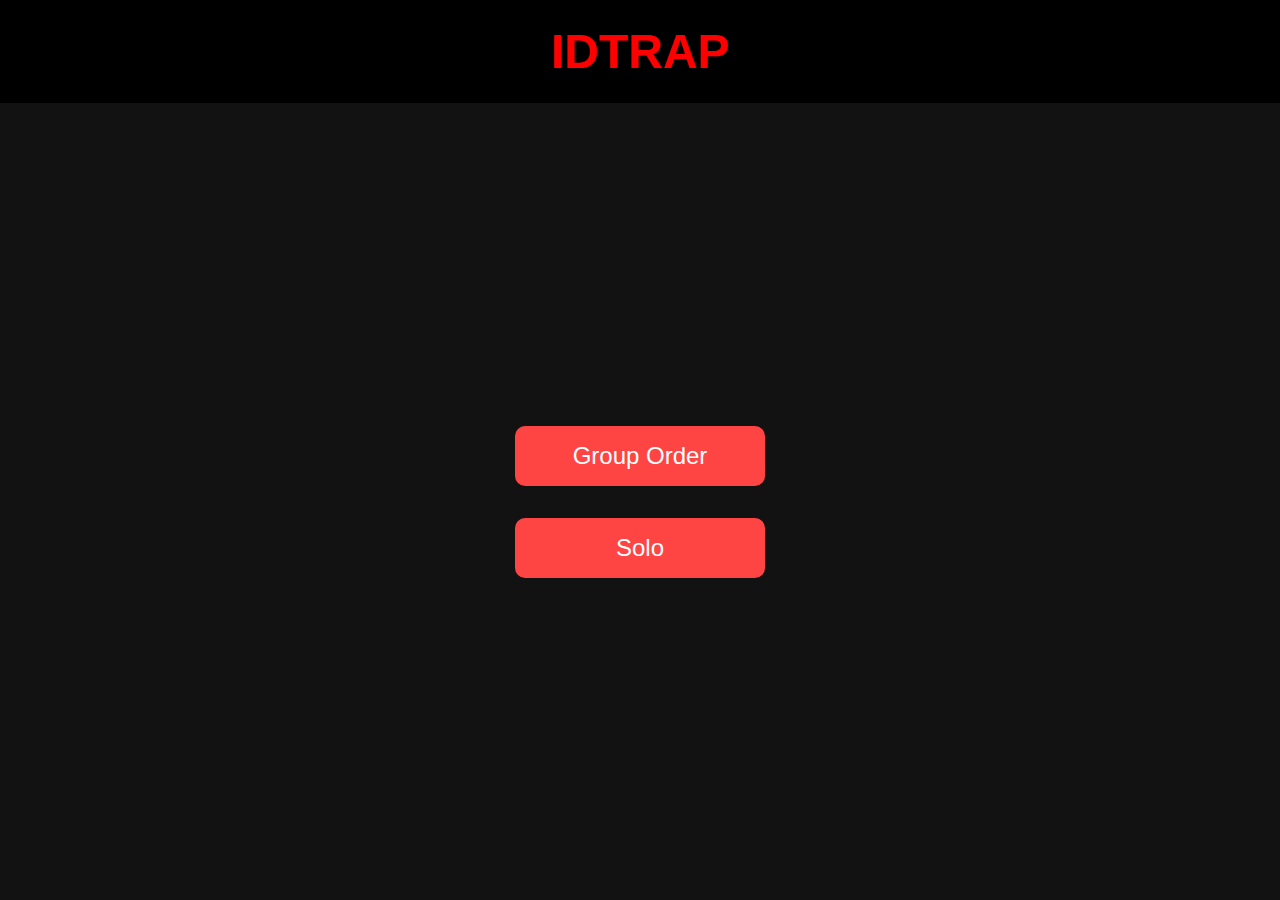
<file: index.html>
<!DOCTYPE html>
<html lang="en">
<head>
  <meta charset="UTF-8" />
  <meta name="viewport" content="width=device-width, initial-scale=1.0"/>
  <title>IDTRAP</title>
  <style>
    body {
      margin: 0;
      font-family: Arial, sans-serif;
      background-color: #121212;
      color: white;
      display: flex;
      flex-direction: column;
      height: 100vh;
    }

    header {
      background-color: black;
      padding: 1rem;
      text-align: center;
    }

    .title {
      color: red;
      font-size: 3rem;
      margin: 0.5rem 0;
      font-weight: bold;
    }

    .content {
      flex: 1;
      display: flex;
      flex-direction: column;
      justify-content: center;
      align-items: center;
    }

    .button {
      background-color: #ff4444;
      border: none;
      padding: 1rem 2rem;
      margin: 1rem;
      font-size: 1.5rem;
      color: white;
      border-radius: 10px;
      cursor: pointer;
      transition: background-color 0.3s ease;
      width: 250px;
    }

    .button:hover {
      background-color: #cc0000;
    }
  </style>
</head>
<body>
  <header>
    <div class="title">IDTRAP</div>
  </header>
  <div class="content">
    <button class="button" onclick="handleGroup()">Group Order</button>
    <button class="button" onclick="handleSolo()">Solo</button>
  </div>

  <script>
    function handleGroup() {
      alert("Group Order clicked");
      // add navigation or action here
    }

    function handleSolo() {
      alert("Solo clicked");
      // add navigation or action here
    }
  </script>
</body>
</html>
</file>
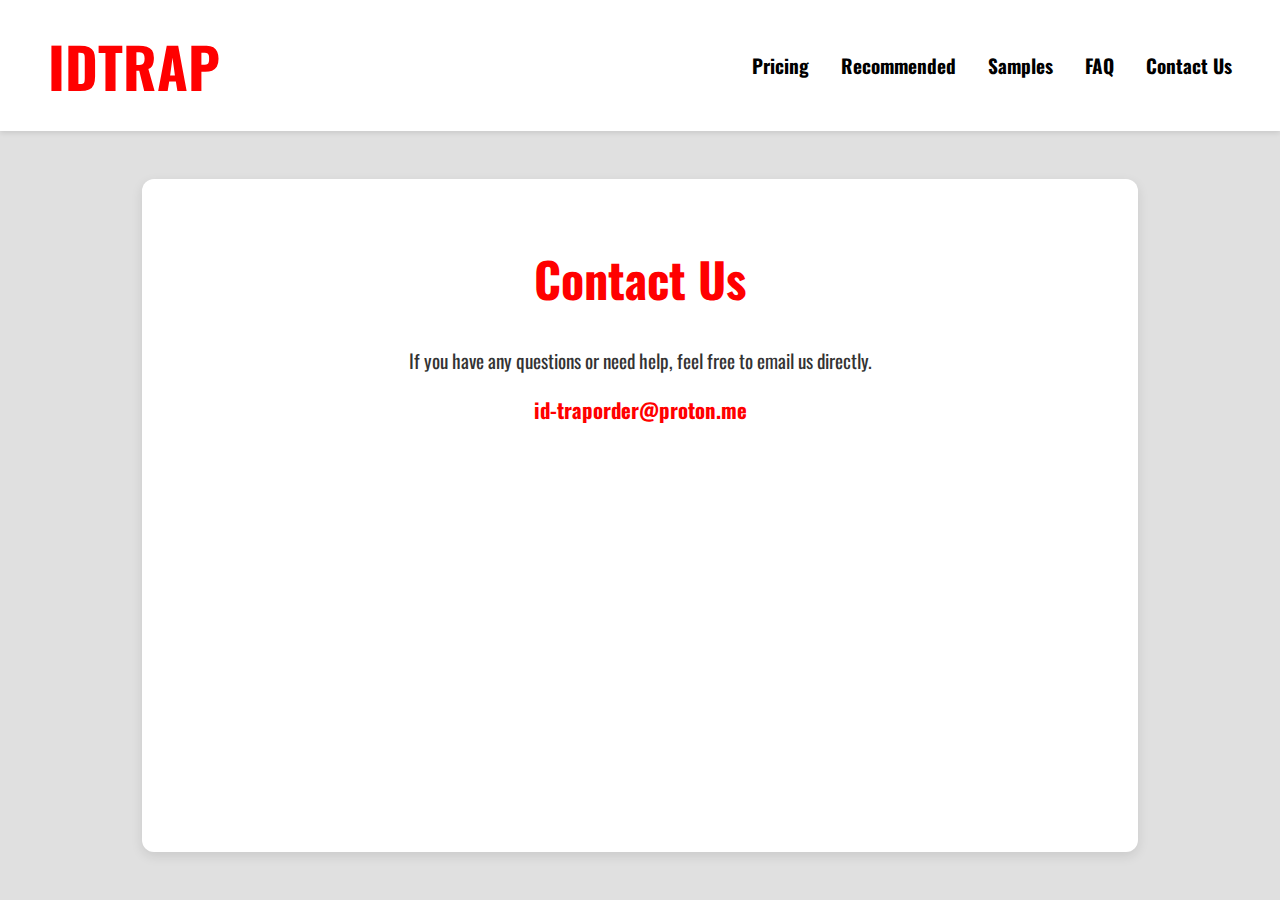
<file: contact.html>
<!DOCTYPE html>
<html lang="en">
<head>
  <meta charset="UTF-8" />
  <meta name="viewport" content="width=device-width, initial-scale=1" />
  <title>Contact Us - IDTRAP</title>
  <link rel="icon" href="logo.png" type="image/png" />  
  <link href="https://fonts.googleapis.com/css2?family=Oswald:wght@700&display=swap" rel="stylesheet" />
  <style>
    body {
      margin: 0;
      font-family: 'Oswald', sans-serif;
      background-color: #e0e0e0;
      color: #121212;
      display: flex;
      flex-direction: column;
      min-height: 100vh;
    }

    header {
      background-color: white;
      padding: 1.5rem 2rem;
      display: flex;
      align-items: center;
      justify-content: space-between;
      flex-wrap: wrap;
      box-shadow: 0 2px 5px rgba(0,0,0,0.1);
    }

    .title {
      color: red;
      font-size: 3.5rem;
      font-weight: 700;
      margin-left: 1rem;
      text-decoration: none;
      cursor: pointer;
    }

    nav {
      display: flex;
      gap: 2rem;
      margin-right: 1rem;
      font-weight: bold;
    }

    nav a {
      color: black;
      text-decoration: none;
      font-size: 1.2rem;
      transition: color 0.3s ease;
    }

    nav a:hover {
      color: red;
    }

    main {
      flex: 1;
      background: white;
      margin: 3rem auto;
      padding: 2rem 3rem;
      border-radius: 12px;
      box-shadow: 0 4px 12px rgba(0,0,0,0.1);
      width: 90%;
      max-width: 900px;
      text-align: center;
    }

    h1 {
      color: red;
      font-weight: 700;
      font-size: 3rem;
      margin-bottom: 2rem;
    }

    p {
      font-size: 1.2rem;
      color: #333;
      margin-bottom: 1rem;
    }

    .email-link {
      font-size: 1.3rem;
      color: red;
      font-weight: bold;
      text-decoration: none;
    }

    .email-link:hover {
      text-decoration: underline;
    }
  </style>
</head>
<body>
  <header>
    <a href="index.html" class="title">IDTRAP</a>
    <nav>
      <a href="pricing.html">Pricing</a>
      <a href="recommended.html">Recommended</a>
      <a href="samples.html">Samples</a>
      <a href="faq.html">FAQ</a>
      <a href="contact.html">Contact Us</a>
    </nav>
  </header>

  <main>
    <h1>Contact Us</h1>
    <p>If you have any questions or need help, feel free to email us directly.</p>
    <p><a class="email-link" href="mailto:id-traporder@proton.me">id-traporder@proton.me</a></p>
  </main>
</body>
</html>
</file>
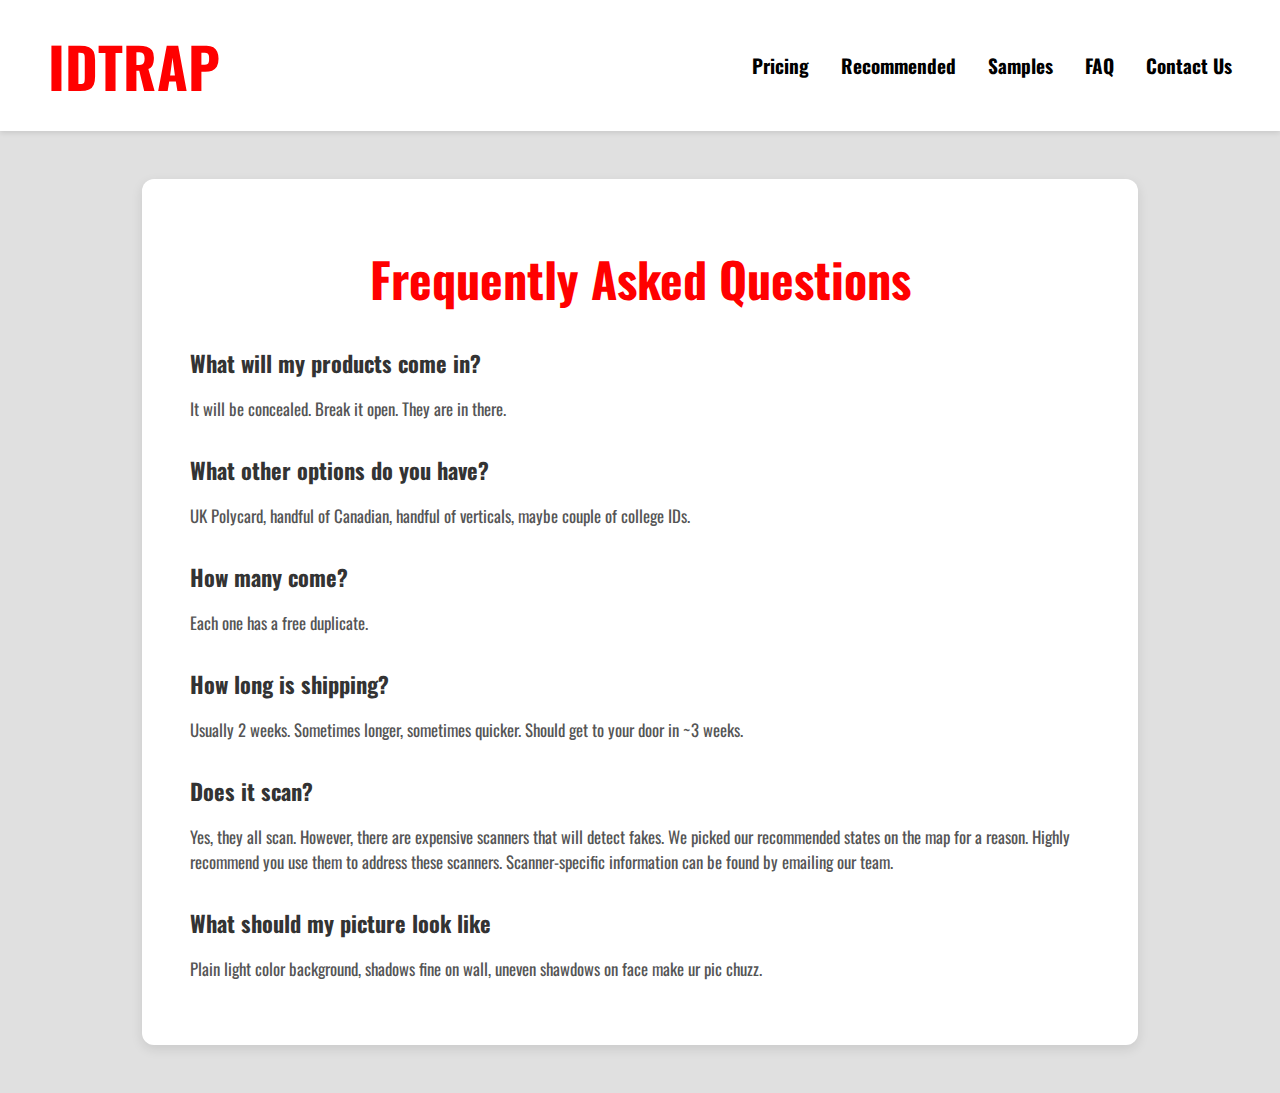
<file: faq.html>
<!DOCTYPE html>
<html lang="en">
<head>
  <meta charset="UTF-8" />
  <meta name="viewport" content="width=device-width, initial-scale=1" />
  <title>FAQ - IDTRAP</title>
  <link rel="icon" href="logo.png" type="image/png" />
  <link href="https://fonts.googleapis.com/css2?family=Oswald:wght@700&display=swap" rel="stylesheet" />
  <style>
    body {
      margin: 0;
      font-family: 'Oswald', sans-serif;
      background-color: #e0e0e0;
      color: #121212;
      display: flex;
      flex-direction: column;
      min-height: 100vh;
    }

    header {
      background-color: white;
      padding: 1.5rem 2rem;
      display: flex;
      align-items: center;
      justify-content: space-between;
      flex-wrap: wrap;
      box-shadow: 0 2px 5px rgba(0,0,0,0.1);
    }

    .title {
      color: red;
      font-size: 3.5rem;
      font-weight: 700;
      margin-left: 1rem;
      text-decoration: none;
      cursor: pointer;
    }

    nav {
      display: flex;
      gap: 2rem;
      margin-right: 1rem;
      font-weight: bold;
    }

    nav a {
      color: black;
      text-decoration: none;
      font-size: 1.2rem;
      transition: color 0.3s ease;
    }

    nav a:hover {
      color: red;
    }

    main {
      flex: 1;
      background: white;
      margin: 3rem auto;
      padding: 2rem 3rem;
      border-radius: 12px;
      box-shadow: 0 4px 12px rgba(0,0,0,0.1);
      text-align: left;
      width: 90%;
      max-width: 900px;
    }

    h1 {
      color: red;
      font-weight: 700;
      font-size: 3rem;
      margin-bottom: 2rem;
      text-align: center;
    }

    .faq-item {
      margin-bottom: 2rem;
    }

    .faq-item h2 {
      font-size: 1.4rem;
      color: #333;
      margin-bottom: 0.5rem;
    }

    .faq-item p {
      font-size: 1.05rem;
      color: #555;
      line-height: 1.5;
    }
  </style>
</head>
<body>
  <header>
    <a href="index.html" class="title">IDTRAP</a>
    <nav>
      <a href="pricing.html">Pricing</a>
      <a href="recommended.html">Recommended</a>
      <a href="samples.html">Samples</a>
      <a href="faq.html">FAQ</a>
      <a href="contact.html">Contact Us</a>
    </nav>
  </header>

  <main>
    <h1>Frequently Asked Questions</h1>

    <div class="faq-item">
      <h2>What will my products come in?</h2>
      <p>It will be concealed. Break it open. They are in there.</p>
    </div>

    <div class="faq-item">
      <h2>What other options do you have?</h2>
      <p>UK Polycard, handful of Canadian, handful of verticals, maybe couple of college IDs.</p>
    </div>

    <div class="faq-item">
      <h2>How many come?</h2>
      <p>Each one has a free duplicate.</p>
    </div>

    <div class="faq-item">
      <h2>How long is shipping?</h2>
      <p>Usually 2 weeks. Sometimes longer, sometimes quicker. Should get to your door in ~3 weeks.</p>
    </div>

    <div class="faq-item">
      <h2>Does it scan?</h2>
      <p>
        Yes, they all scan. However, there are expensive scanners that will detect fakes. 
        We picked our recommended states on the map for a reason. Highly recommend you use them 
        to address these scanners. Scanner-specific information can be found by emailing our team.
      </p>
    </div>

    <div class="faq-item">
      <h2>What should my picture look like</h2>
      <p>
        Plain light color background, shadows fine on wall, uneven shawdows on face make ur pic chuzz.
      </p>
    </div>
  </main>
</body>
</html>
</file>
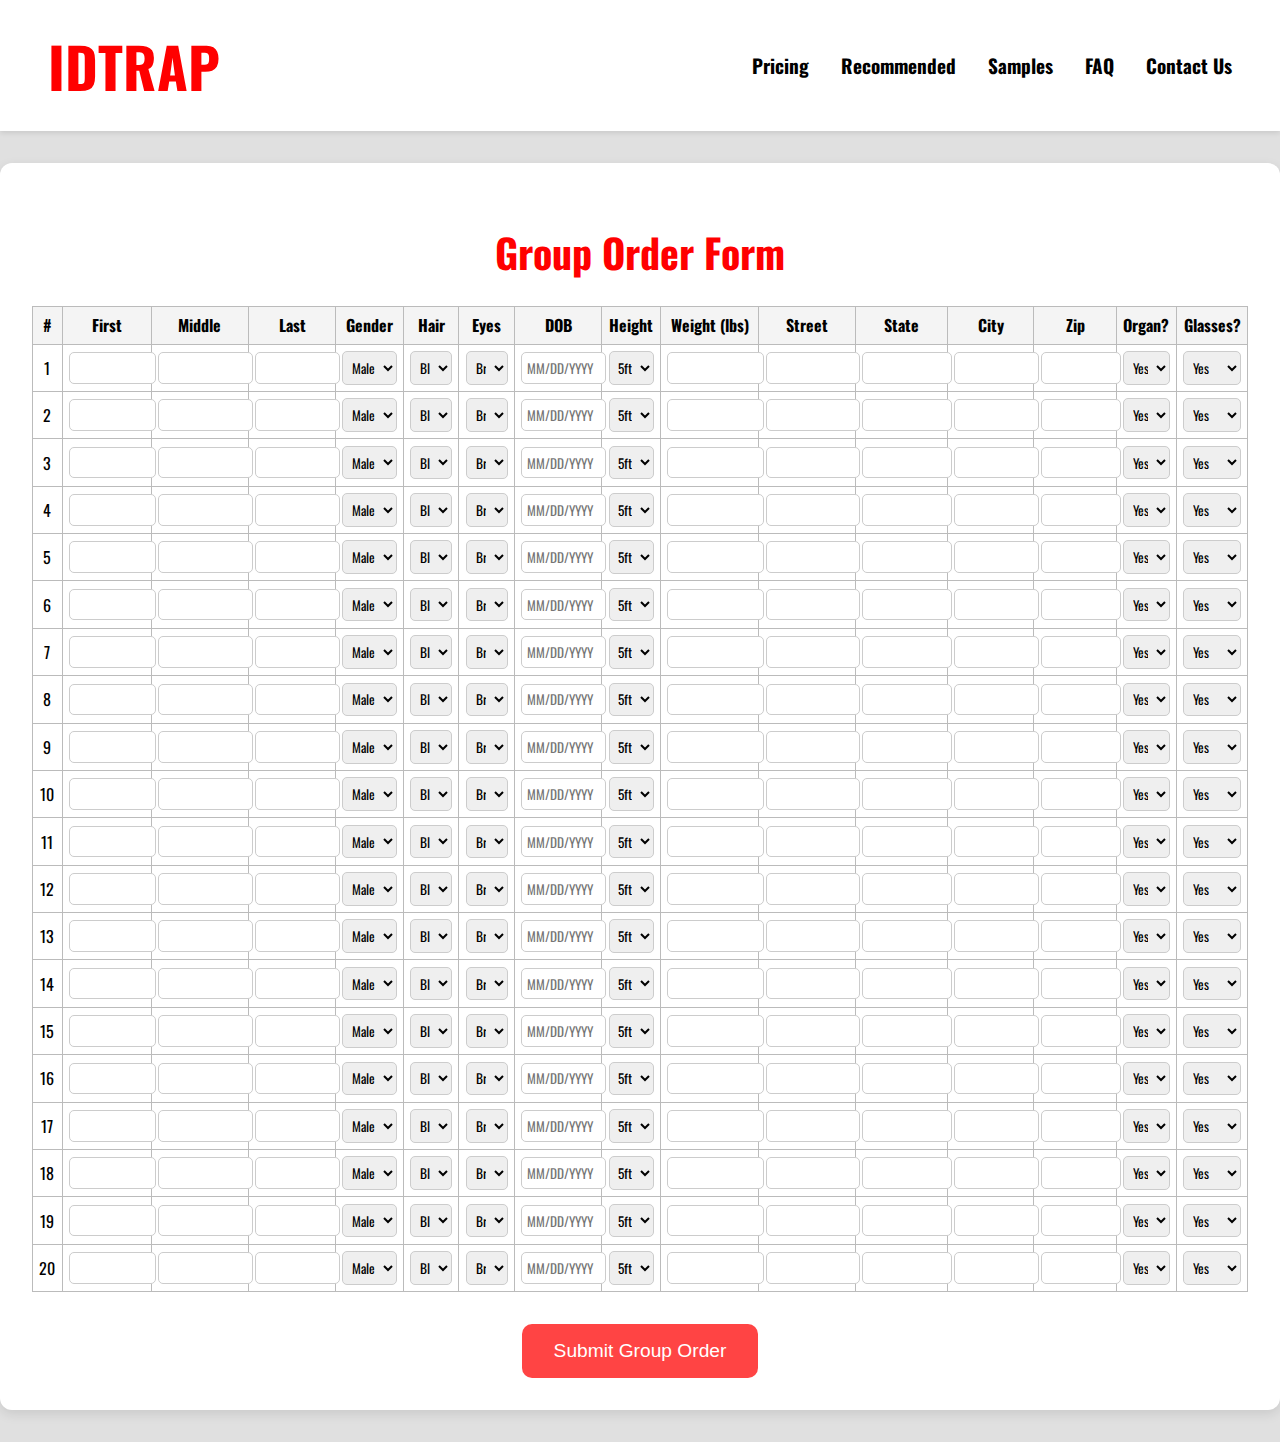
<file: group (1).html>
<!DOCTYPE html>
<html lang="en">
<head>
  <meta charset="UTF-8" />
  <meta name="viewport" content="width=device-width, initial-scale=1.0"/>
  <title>Group Order - IDTRAP</title>
  <link rel="icon" href="logo.png" type="image/png" />
  <link href="https://fonts.googleapis.com/css2?family=Oswald:wght@700&display=swap" rel="stylesheet">
  <style>
    body {
      margin: 0;
      font-family: 'Oswald', sans-serif;
      background-color: #e0e0e0;
      color: black;
      display: flex;
      flex-direction: column;
      min-height: 100vh;
    }
    header {
      background-color: white;
      padding: 1.5rem 2rem;
      display: flex;
      align-items: center;
      justify-content: space-between;
      flex-wrap: wrap;
      box-shadow: 0 2px 5px rgba(0,0,0,0.1);
    }
    .title {
      color: red;
      font-size: 3.5rem;
      font-weight: 700;
      margin-left: 1rem;
      text-decoration: none;
      cursor: pointer;
    }
    nav {
      display: flex;
      gap: 2rem;
      margin-right: 1rem;
      font-weight: bold;
    }
    nav a {
      color: black;
      text-decoration: none;
      font-size: 1.2rem;
      transition: color 0.3s ease;
    }
    nav a:hover {
      color: red;
    }
    main {
      flex: 1;
      padding: 2rem;
      background-color: white;
      margin: 2rem auto;
      border-radius: 12px;
      box-shadow: 0 4px 12px rgba(0,0,0,0.1);
      width: 95%;
      max-width: 1600px;
      overflow-x: auto;
    }
    h1 {
      color: red;
      font-size: 2.5rem;
      margin-bottom: 1.5rem;
      text-align: center;
    }
    form {
      width: 100%;
    }
    table {
      width: 100%;
      border-collapse: collapse;
    }
    th, td {
      border: 1px solid #bbb;
      padding: 0.4rem;
      text-align: center;
    }
    th {
      background-color: #f4f4f4;
    }
    input, select {
      width: 100%;
      padding: 0.3rem;
      border: 1px solid #ccc;
      border-radius: 5px;
      font-family: 'Oswald', sans-serif;
    }
    .submit-btn {
      margin-top: 2rem;
      display: block;
      background-color: #ff4444;
      color: white;
      border: none;
      padding: 1rem 2rem;
      font-size: 1.2rem;
      border-radius: 10px;
      cursor: pointer;
      transition: background-color 0.3s ease;
      margin-left: auto;
      margin-right: auto;
    }
    .submit-btn:hover {
      background-color: #cc0000;
    }
  </style>
</head>
<body>
  <header>
    <a href="index.html" class="title">IDTRAP</a>
    <nav>
      <a href="pricing.html">Pricing</a>
      <a href="recommended.html">Recommended</a>
      <a href="samples.html">Samples</a>
      <a href="faq.html">FAQ</a>
      <a href="contact.html">Contact Us</a>
    </nav>
  </header>

  <main>
    <h1>Group Order Form</h1>
    <form>
      <table>
        <thead>
          <tr>
            <th>#</th>
            <th>First</th>
            <th>Middle</th>
            <th>Last</th>
            <th>Gender</th>
            <th>Hair</th>
            <th>Eyes</th>
            <th>DOB</th>
            <th>Height</th>
            <th>Weight (lbs)</th>
            <th>Street</th>
            <th>State</th>
            <th>City</th>
            <th>Zip</th>
            <th>Organ?</th>
            <th>Glasses?</th>
          </tr>
        </thead>
        <tbody>
<tr><td>1</td><td><input type='text' /></td><td><input type='text' /></td><td><input type='text' /></td><td><select><option value='Male'>Male</option><option value='Female'>Female</option></select></td><td><select><option value='Black'>Black</option><option value='Brown'>Brown</option><option value='Blonde'>Blonde</option><option value='Red'>Red</option><option value='Other'>Other</option></select></td><td><select><option value='Brown'>Brown</option><option value='Blue'>Blue</option><option value='Green'>Green</option><option value='Hazel'>Hazel</option><option value='Gray'>Gray</option></select></td><td><input type='text' placeholder='MM/DD/YYYY' /></td><td><select><option value='5ft'>5ft</option><option value='6ft'>6ft</option><option value='7ft'>7ft</option></select></td><td><input type='text' /></td><td><input type='text' /></td><td><input type='text' /></td><td><input type='text' /></td><td><input type='text' /></td><td><select><option value='Yes'>Yes</option><option value='No'>No</option></select></td><td><select><option value='Yes'>Yes</option><option value='No'>No</option></select></td></tr>
<tr><td>2</td><td><input type='text' /></td><td><input type='text' /></td><td><input type='text' /></td><td><select><option value='Male'>Male</option><option value='Female'>Female</option></select></td><td><select><option value='Black'>Black</option><option value='Brown'>Brown</option><option value='Blonde'>Blonde</option><option value='Red'>Red</option><option value='Other'>Other</option></select></td><td><select><option value='Brown'>Brown</option><option value='Blue'>Blue</option><option value='Green'>Green</option><option value='Hazel'>Hazel</option><option value='Gray'>Gray</option></select></td><td><input type='text' placeholder='MM/DD/YYYY' /></td><td><select><option value='5ft'>5ft</option><option value='6ft'>6ft</option><option value='7ft'>7ft</option></select></td><td><input type='text' /></td><td><input type='text' /></td><td><input type='text' /></td><td><input type='text' /></td><td><input type='text' /></td><td><select><option value='Yes'>Yes</option><option value='No'>No</option></select></td><td><select><option value='Yes'>Yes</option><option value='No'>No</option></select></td></tr>
<tr><td>3</td><td><input type='text' /></td><td><input type='text' /></td><td><input type='text' /></td><td><select><option value='Male'>Male</option><option value='Female'>Female</option></select></td><td><select><option value='Black'>Black</option><option value='Brown'>Brown</option><option value='Blonde'>Blonde</option><option value='Red'>Red</option><option value='Other'>Other</option></select></td><td><select><option value='Brown'>Brown</option><option value='Blue'>Blue</option><option value='Green'>Green</option><option value='Hazel'>Hazel</option><option value='Gray'>Gray</option></select></td><td><input type='text' placeholder='MM/DD/YYYY' /></td><td><select><option value='5ft'>5ft</option><option value='6ft'>6ft</option><option value='7ft'>7ft</option></select></td><td><input type='text' /></td><td><input type='text' /></td><td><input type='text' /></td><td><input type='text' /></td><td><input type='text' /></td><td><select><option value='Yes'>Yes</option><option value='No'>No</option></select></td><td><select><option value='Yes'>Yes</option><option value='No'>No</option></select></td></tr>
<tr><td>4</td><td><input type='text' /></td><td><input type='text' /></td><td><input type='text' /></td><td><select><option value='Male'>Male</option><option value='Female'>Female</option></select></td><td><select><option value='Black'>Black</option><option value='Brown'>Brown</option><option value='Blonde'>Blonde</option><option value='Red'>Red</option><option value='Other'>Other</option></select></td><td><select><option value='Brown'>Brown</option><option value='Blue'>Blue</option><option value='Green'>Green</option><option value='Hazel'>Hazel</option><option value='Gray'>Gray</option></select></td><td><input type='text' placeholder='MM/DD/YYYY' /></td><td><select><option value='5ft'>5ft</option><option value='6ft'>6ft</option><option value='7ft'>7ft</option></select></td><td><input type='text' /></td><td><input type='text' /></td><td><input type='text' /></td><td><input type='text' /></td><td><input type='text' /></td><td><select><option value='Yes'>Yes</option><option value='No'>No</option></select></td><td><select><option value='Yes'>Yes</option><option value='No'>No</option></select></td></tr>
<tr><td>5</td><td><input type='text' /></td><td><input type='text' /></td><td><input type='text' /></td><td><select><option value='Male'>Male</option><option value='Female'>Female</option></select></td><td><select><option value='Black'>Black</option><option value='Brown'>Brown</option><option value='Blonde'>Blonde</option><option value='Red'>Red</option><option value='Other'>Other</option></select></td><td><select><option value='Brown'>Brown</option><option value='Blue'>Blue</option><option value='Green'>Green</option><option value='Hazel'>Hazel</option><option value='Gray'>Gray</option></select></td><td><input type='text' placeholder='MM/DD/YYYY' /></td><td><select><option value='5ft'>5ft</option><option value='6ft'>6ft</option><option value='7ft'>7ft</option></select></td><td><input type='text' /></td><td><input type='text' /></td><td><input type='text' /></td><td><input type='text' /></td><td><input type='text' /></td><td><select><option value='Yes'>Yes</option><option value='No'>No</option></select></td><td><select><option value='Yes'>Yes</option><option value='No'>No</option></select></td></tr>
<tr><td>6</td><td><input type='text' /></td><td><input type='text' /></td><td><input type='text' /></td><td><select><option value='Male'>Male</option><option value='Female'>Female</option></select></td><td><select><option value='Black'>Black</option><option value='Brown'>Brown</option><option value='Blonde'>Blonde</option><option value='Red'>Red</option><option value='Other'>Other</option></select></td><td><select><option value='Brown'>Brown</option><option value='Blue'>Blue</option><option value='Green'>Green</option><option value='Hazel'>Hazel</option><option value='Gray'>Gray</option></select></td><td><input type='text' placeholder='MM/DD/YYYY' /></td><td><select><option value='5ft'>5ft</option><option value='6ft'>6ft</option><option value='7ft'>7ft</option></select></td><td><input type='text' /></td><td><input type='text' /></td><td><input type='text' /></td><td><input type='text' /></td><td><input type='text' /></td><td><select><option value='Yes'>Yes</option><option value='No'>No</option></select></td><td><select><option value='Yes'>Yes</option><option value='No'>No</option></select></td></tr>
<tr><td>7</td><td><input type='text' /></td><td><input type='text' /></td><td><input type='text' /></td><td><select><option value='Male'>Male</option><option value='Female'>Female</option></select></td><td><select><option value='Black'>Black</option><option value='Brown'>Brown</option><option value='Blonde'>Blonde</option><option value='Red'>Red</option><option value='Other'>Other</option></select></td><td><select><option value='Brown'>Brown</option><option value='Blue'>Blue</option><option value='Green'>Green</option><option value='Hazel'>Hazel</option><option value='Gray'>Gray</option></select></td><td><input type='text' placeholder='MM/DD/YYYY' /></td><td><select><option value='5ft'>5ft</option><option value='6ft'>6ft</option><option value='7ft'>7ft</option></select></td><td><input type='text' /></td><td><input type='text' /></td><td><input type='text' /></td><td><input type='text' /></td><td><input type='text' /></td><td><select><option value='Yes'>Yes</option><option value='No'>No</option></select></td><td><select><option value='Yes'>Yes</option><option value='No'>No</option></select></td></tr>
<tr><td>8</td><td><input type='text' /></td><td><input type='text' /></td><td><input type='text' /></td><td><select><option value='Male'>Male</option><option value='Female'>Female</option></select></td><td><select><option value='Black'>Black</option><option value='Brown'>Brown</option><option value='Blonde'>Blonde</option><option value='Red'>Red</option><option value='Other'>Other</option></select></td><td><select><option value='Brown'>Brown</option><option value='Blue'>Blue</option><option value='Green'>Green</option><option value='Hazel'>Hazel</option><option value='Gray'>Gray</option></select></td><td><input type='text' placeholder='MM/DD/YYYY' /></td><td><select><option value='5ft'>5ft</option><option value='6ft'>6ft</option><option value='7ft'>7ft</option></select></td><td><input type='text' /></td><td><input type='text' /></td><td><input type='text' /></td><td><input type='text' /></td><td><input type='text' /></td><td><select><option value='Yes'>Yes</option><option value='No'>No</option></select></td><td><select><option value='Yes'>Yes</option><option value='No'>No</option></select></td></tr>
<tr><td>9</td><td><input type='text' /></td><td><input type='text' /></td><td><input type='text' /></td><td><select><option value='Male'>Male</option><option value='Female'>Female</option></select></td><td><select><option value='Black'>Black</option><option value='Brown'>Brown</option><option value='Blonde'>Blonde</option><option value='Red'>Red</option><option value='Other'>Other</option></select></td><td><select><option value='Brown'>Brown</option><option value='Blue'>Blue</option><option value='Green'>Green</option><option value='Hazel'>Hazel</option><option value='Gray'>Gray</option></select></td><td><input type='text' placeholder='MM/DD/YYYY' /></td><td><select><option value='5ft'>5ft</option><option value='6ft'>6ft</option><option value='7ft'>7ft</option></select></td><td><input type='text' /></td><td><input type='text' /></td><td><input type='text' /></td><td><input type='text' /></td><td><input type='text' /></td><td><select><option value='Yes'>Yes</option><option value='No'>No</option></select></td><td><select><option value='Yes'>Yes</option><option value='No'>No</option></select></td></tr>
<tr><td>10</td><td><input type='text' /></td><td><input type='text' /></td><td><input type='text' /></td><td><select><option value='Male'>Male</option><option value='Female'>Female</option></select></td><td><select><option value='Black'>Black</option><option value='Brown'>Brown</option><option value='Blonde'>Blonde</option><option value='Red'>Red</option><option value='Other'>Other</option></select></td><td><select><option value='Brown'>Brown</option><option value='Blue'>Blue</option><option value='Green'>Green</option><option value='Hazel'>Hazel</option><option value='Gray'>Gray</option></select></td><td><input type='text' placeholder='MM/DD/YYYY' /></td><td><select><option value='5ft'>5ft</option><option value='6ft'>6ft</option><option value='7ft'>7ft</option></select></td><td><input type='text' /></td><td><input type='text' /></td><td><input type='text' /></td><td><input type='text' /></td><td><input type='text' /></td><td><select><option value='Yes'>Yes</option><option value='No'>No</option></select></td><td><select><option value='Yes'>Yes</option><option value='No'>No</option></select></td></tr>
<tr><td>11</td><td><input type='text' /></td><td><input type='text' /></td><td><input type='text' /></td><td><select><option value='Male'>Male</option><option value='Female'>Female</option></select></td><td><select><option value='Black'>Black</option><option value='Brown'>Brown</option><option value='Blonde'>Blonde</option><option value='Red'>Red</option><option value='Other'>Other</option></select></td><td><select><option value='Brown'>Brown</option><option value='Blue'>Blue</option><option value='Green'>Green</option><option value='Hazel'>Hazel</option><option value='Gray'>Gray</option></select></td><td><input type='text' placeholder='MM/DD/YYYY' /></td><td><select><option value='5ft'>5ft</option><option value='6ft'>6ft</option><option value='7ft'>7ft</option></select></td><td><input type='text' /></td><td><input type='text' /></td><td><input type='text' /></td><td><input type='text' /></td><td><input type='text' /></td><td><select><option value='Yes'>Yes</option><option value='No'>No</option></select></td><td><select><option value='Yes'>Yes</option><option value='No'>No</option></select></td></tr>
<tr><td>12</td><td><input type='text' /></td><td><input type='text' /></td><td><input type='text' /></td><td><select><option value='Male'>Male</option><option value='Female'>Female</option></select></td><td><select><option value='Black'>Black</option><option value='Brown'>Brown</option><option value='Blonde'>Blonde</option><option value='Red'>Red</option><option value='Other'>Other</option></select></td><td><select><option value='Brown'>Brown</option><option value='Blue'>Blue</option><option value='Green'>Green</option><option value='Hazel'>Hazel</option><option value='Gray'>Gray</option></select></td><td><input type='text' placeholder='MM/DD/YYYY' /></td><td><select><option value='5ft'>5ft</option><option value='6ft'>6ft</option><option value='7ft'>7ft</option></select></td><td><input type='text' /></td><td><input type='text' /></td><td><input type='text' /></td><td><input type='text' /></td><td><input type='text' /></td><td><select><option value='Yes'>Yes</option><option value='No'>No</option></select></td><td><select><option value='Yes'>Yes</option><option value='No'>No</option></select></td></tr>
<tr><td>13</td><td><input type='text' /></td><td><input type='text' /></td><td><input type='text' /></td><td><select><option value='Male'>Male</option><option value='Female'>Female</option></select></td><td><select><option value='Black'>Black</option><option value='Brown'>Brown</option><option value='Blonde'>Blonde</option><option value='Red'>Red</option><option value='Other'>Other</option></select></td><td><select><option value='Brown'>Brown</option><option value='Blue'>Blue</option><option value='Green'>Green</option><option value='Hazel'>Hazel</option><option value='Gray'>Gray</option></select></td><td><input type='text' placeholder='MM/DD/YYYY' /></td><td><select><option value='5ft'>5ft</option><option value='6ft'>6ft</option><option value='7ft'>7ft</option></select></td><td><input type='text' /></td><td><input type='text' /></td><td><input type='text' /></td><td><input type='text' /></td><td><input type='text' /></td><td><select><option value='Yes'>Yes</option><option value='No'>No</option></select></td><td><select><option value='Yes'>Yes</option><option value='No'>No</option></select></td></tr>
<tr><td>14</td><td><input type='text' /></td><td><input type='text' /></td><td><input type='text' /></td><td><select><option value='Male'>Male</option><option value='Female'>Female</option></select></td><td><select><option value='Black'>Black</option><option value='Brown'>Brown</option><option value='Blonde'>Blonde</option><option value='Red'>Red</option><option value='Other'>Other</option></select></td><td><select><option value='Brown'>Brown</option><option value='Blue'>Blue</option><option value='Green'>Green</option><option value='Hazel'>Hazel</option><option value='Gray'>Gray</option></select></td><td><input type='text' placeholder='MM/DD/YYYY' /></td><td><select><option value='5ft'>5ft</option><option value='6ft'>6ft</option><option value='7ft'>7ft</option></select></td><td><input type='text' /></td><td><input type='text' /></td><td><input type='text' /></td><td><input type='text' /></td><td><input type='text' /></td><td><select><option value='Yes'>Yes</option><option value='No'>No</option></select></td><td><select><option value='Yes'>Yes</option><option value='No'>No</option></select></td></tr>
<tr><td>15</td><td><input type='text' /></td><td><input type='text' /></td><td><input type='text' /></td><td><select><option value='Male'>Male</option><option value='Female'>Female</option></select></td><td><select><option value='Black'>Black</option><option value='Brown'>Brown</option><option value='Blonde'>Blonde</option><option value='Red'>Red</option><option value='Other'>Other</option></select></td><td><select><option value='Brown'>Brown</option><option value='Blue'>Blue</option><option value='Green'>Green</option><option value='Hazel'>Hazel</option><option value='Gray'>Gray</option></select></td><td><input type='text' placeholder='MM/DD/YYYY' /></td><td><select><option value='5ft'>5ft</option><option value='6ft'>6ft</option><option value='7ft'>7ft</option></select></td><td><input type='text' /></td><td><input type='text' /></td><td><input type='text' /></td><td><input type='text' /></td><td><input type='text' /></td><td><select><option value='Yes'>Yes</option><option value='No'>No</option></select></td><td><select><option value='Yes'>Yes</option><option value='No'>No</option></select></td></tr>
<tr><td>16</td><td><input type='text' /></td><td><input type='text' /></td><td><input type='text' /></td><td><select><option value='Male'>Male</option><option value='Female'>Female</option></select></td><td><select><option value='Black'>Black</option><option value='Brown'>Brown</option><option value='Blonde'>Blonde</option><option value='Red'>Red</option><option value='Other'>Other</option></select></td><td><select><option value='Brown'>Brown</option><option value='Blue'>Blue</option><option value='Green'>Green</option><option value='Hazel'>Hazel</option><option value='Gray'>Gray</option></select></td><td><input type='text' placeholder='MM/DD/YYYY' /></td><td><select><option value='5ft'>5ft</option><option value='6ft'>6ft</option><option value='7ft'>7ft</option></select></td><td><input type='text' /></td><td><input type='text' /></td><td><input type='text' /></td><td><input type='text' /></td><td><input type='text' /></td><td><select><option value='Yes'>Yes</option><option value='No'>No</option></select></td><td><select><option value='Yes'>Yes</option><option value='No'>No</option></select></td></tr>
<tr><td>17</td><td><input type='text' /></td><td><input type='text' /></td><td><input type='text' /></td><td><select><option value='Male'>Male</option><option value='Female'>Female</option></select></td><td><select><option value='Black'>Black</option><option value='Brown'>Brown</option><option value='Blonde'>Blonde</option><option value='Red'>Red</option><option value='Other'>Other</option></select></td><td><select><option value='Brown'>Brown</option><option value='Blue'>Blue</option><option value='Green'>Green</option><option value='Hazel'>Hazel</option><option value='Gray'>Gray</option></select></td><td><input type='text' placeholder='MM/DD/YYYY' /></td><td><select><option value='5ft'>5ft</option><option value='6ft'>6ft</option><option value='7ft'>7ft</option></select></td><td><input type='text' /></td><td><input type='text' /></td><td><input type='text' /></td><td><input type='text' /></td><td><input type='text' /></td><td><select><option value='Yes'>Yes</option><option value='No'>No</option></select></td><td><select><option value='Yes'>Yes</option><option value='No'>No</option></select></td></tr>
<tr><td>18</td><td><input type='text' /></td><td><input type='text' /></td><td><input type='text' /></td><td><select><option value='Male'>Male</option><option value='Female'>Female</option></select></td><td><select><option value='Black'>Black</option><option value='Brown'>Brown</option><option value='Blonde'>Blonde</option><option value='Red'>Red</option><option value='Other'>Other</option></select></td><td><select><option value='Brown'>Brown</option><option value='Blue'>Blue</option><option value='Green'>Green</option><option value='Hazel'>Hazel</option><option value='Gray'>Gray</option></select></td><td><input type='text' placeholder='MM/DD/YYYY' /></td><td><select><option value='5ft'>5ft</option><option value='6ft'>6ft</option><option value='7ft'>7ft</option></select></td><td><input type='text' /></td><td><input type='text' /></td><td><input type='text' /></td><td><input type='text' /></td><td><input type='text' /></td><td><select><option value='Yes'>Yes</option><option value='No'>No</option></select></td><td><select><option value='Yes'>Yes</option><option value='No'>No</option></select></td></tr>
<tr><td>19</td><td><input type='text' /></td><td><input type='text' /></td><td><input type='text' /></td><td><select><option value='Male'>Male</option><option value='Female'>Female</option></select></td><td><select><option value='Black'>Black</option><option value='Brown'>Brown</option><option value='Blonde'>Blonde</option><option value='Red'>Red</option><option value='Other'>Other</option></select></td><td><select><option value='Brown'>Brown</option><option value='Blue'>Blue</option><option value='Green'>Green</option><option value='Hazel'>Hazel</option><option value='Gray'>Gray</option></select></td><td><input type='text' placeholder='MM/DD/YYYY' /></td><td><select><option value='5ft'>5ft</option><option value='6ft'>6ft</option><option value='7ft'>7ft</option></select></td><td><input type='text' /></td><td><input type='text' /></td><td><input type='text' /></td><td><input type='text' /></td><td><input type='text' /></td><td><select><option value='Yes'>Yes</option><option value='No'>No</option></select></td><td><select><option value='Yes'>Yes</option><option value='No'>No</option></select></td></tr>
<tr><td>20</td><td><input type='text' /></td><td><input type='text' /></td><td><input type='text' /></td><td><select><option value='Male'>Male</option><option value='Female'>Female</option></select></td><td><select><option value='Black'>Black</option><option value='Brown'>Brown</option><option value='Blonde'>Blonde</option><option value='Red'>Red</option><option value='Other'>Other</option></select></td><td><select><option value='Brown'>Brown</option><option value='Blue'>Blue</option><option value='Green'>Green</option><option value='Hazel'>Hazel</option><option value='Gray'>Gray</option></select></td><td><input type='text' placeholder='MM/DD/YYYY' /></td><td><select><option value='5ft'>5ft</option><option value='6ft'>6ft</option><option value='7ft'>7ft</option></select></td><td><input type='text' /></td><td><input type='text' /></td><td><input type='text' /></td><td><input type='text' /></td><td><input type='text' /></td><td><select><option value='Yes'>Yes</option><option value='No'>No</option></select></td><td><select><option value='Yes'>Yes</option><option value='No'>No</option></select></td></tr>

        </tbody>
      </table>
      <button class="submit-btn" type="submit">Submit Group Order</button>
    </form>
  </main>
</body>
</html>
</file>
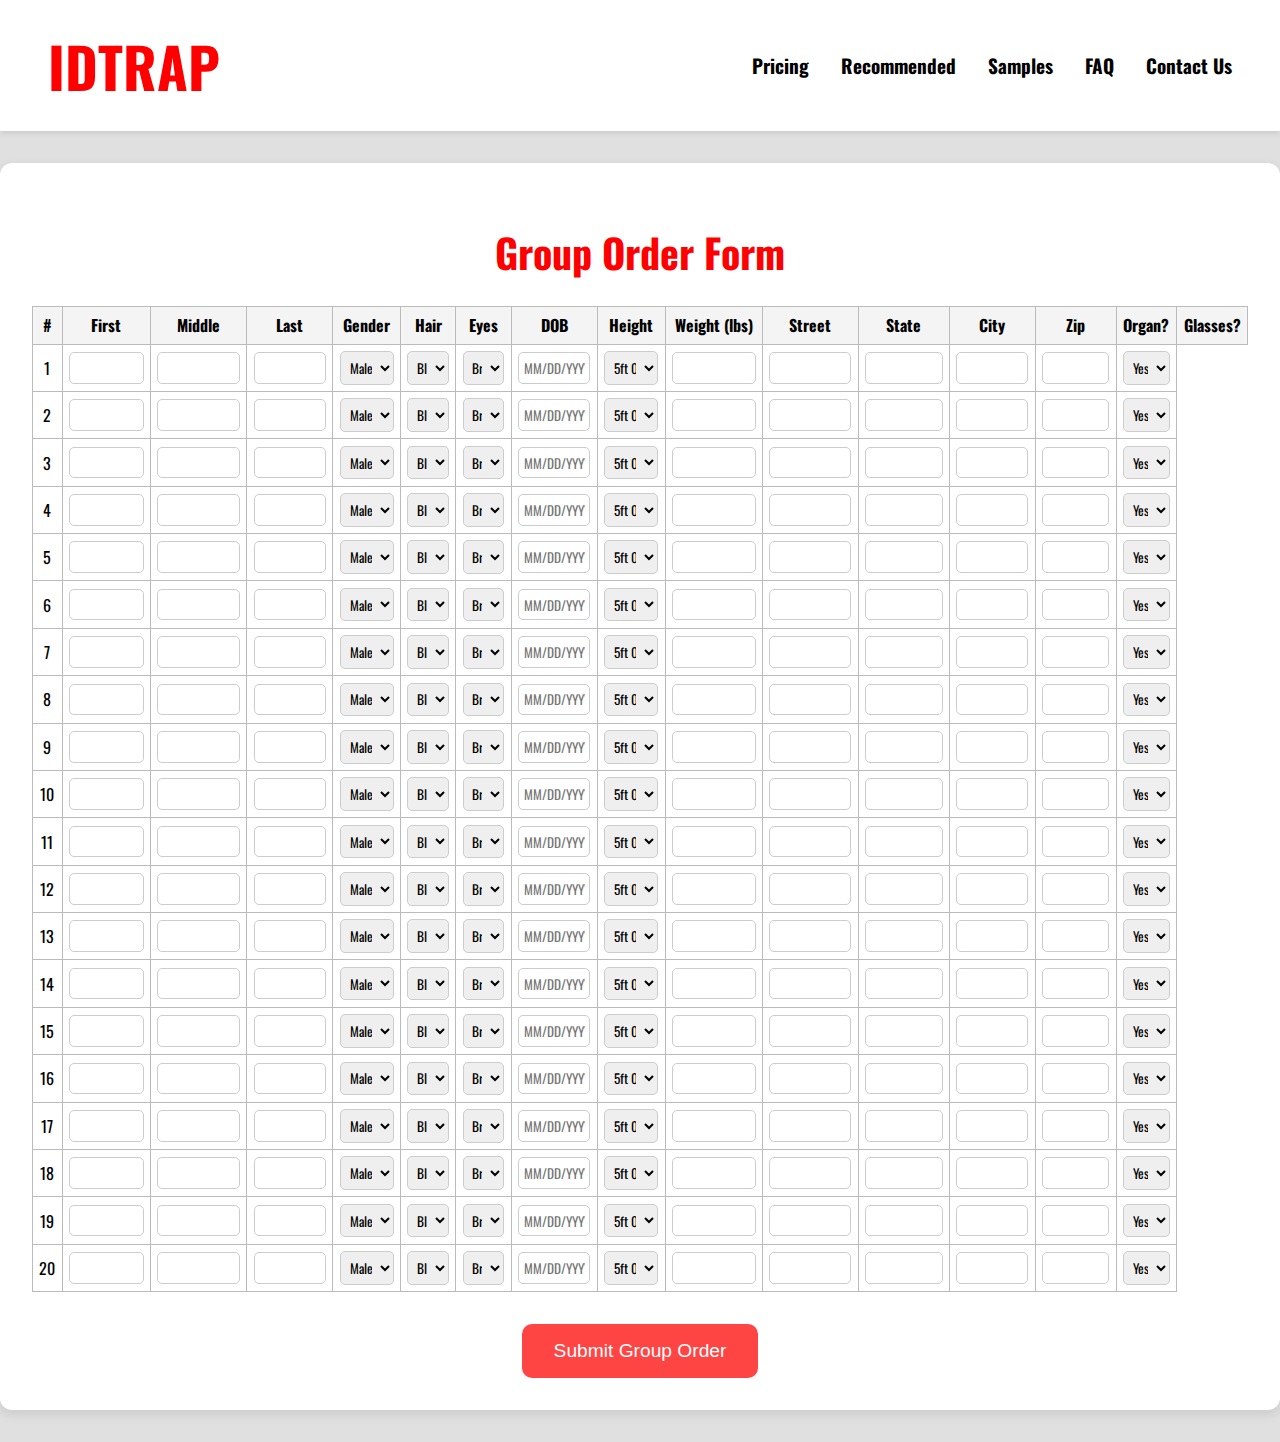
<file: group_glasses_dropdown_corrected.html>
<!DOCTYPE html>

<html lang="en">
<head>
<meta charset="utf-8"/>
<meta content="width=device-width, initial-scale=1.0" name="viewport"/>
<title>Group Order - IDTRAP</title>
<link href="logo.png" rel="icon" type="image/png"/>
<link href="https://fonts.googleapis.com/css2?family=Oswald:wght@700&amp;display=swap" rel="stylesheet"/>
<style>
    body {
      margin: 0;
      font-family: 'Oswald', sans-serif;
      background-color: #e0e0e0;
      color: black;
      display: flex;
      flex-direction: column;
      min-height: 100vh;
    }
    header {
      background-color: white;
      padding: 1.5rem 2rem;
      display: flex;
      align-items: center;
      justify-content: space-between;
      flex-wrap: wrap;
      box-shadow: 0 2px 5px rgba(0,0,0,0.1);
    }
    .title {
      color: red;
      font-size: 3.5rem;
      font-weight: 700;
      margin-left: 1rem;
      text-decoration: none;
      cursor: pointer;
    }
    nav {
      display: flex;
      gap: 2rem;
      margin-right: 1rem;
      font-weight: bold;
    }
    nav a {
      color: black;
      text-decoration: none;
      font-size: 1.2rem;
      transition: color 0.3s ease;
    }
    nav a:hover {
      color: red;
    }
    main {
      flex: 1;
      padding: 2rem;
      background-color: white;
      margin: 2rem auto;
      border-radius: 12px;
      box-shadow: 0 4px 12px rgba(0,0,0,0.1);
      width: 95%;
      max-width: 1600px;
      overflow-x: auto;
    }
    h1 {
      color: red;
      font-size: 2.5rem;
      margin-bottom: 1.5rem;
      text-align: center;
    }
    form {
      width: 100%;
    }
    table {
      width: 100%;
      border-collapse: collapse;
    }
    th, td {
      border: 1px solid #bbb;
      padding: 0.4rem;
      text-align: center;
    }
    th {
      background-color: #f4f4f4;
    }
    input, select {
      width: 100%;
      padding: 0.3rem;
      border: 1px solid #ccc;
      border-radius: 5px;
      font-family: 'Oswald', sans-serif;
      box-sizing: border-box;
    }
    .submit-btn {
      margin-top: 2rem;
      display: block;
      background-color: #ff4444;
      color: white;
      border: none;
      padding: 1rem 2rem;
      font-size: 1.2rem;
      border-radius: 10px;
      cursor: pointer;
      transition: background-color 0.3s ease;
      margin-left: auto;
      margin-right: auto;
    }
    .submit-btn:hover {
      background-color: #cc0000;
    }
  </style>
</head>
<body>
<header>
<a class="title" href="index.html">IDTRAP</a>
<nav>
<a href="pricing.html">Pricing</a>
<a href="recommended.html">Recommended</a>
<a href="samples.html">Samples</a>
<a href="faq.html">FAQ</a>
<a href="contact.html">Contact Us</a>
</nav>
</header>
<main>
<h1>Group Order Form</h1>
<form>
<table>
<thead>
<tr>
<th>#</th>
<th>First</th>
<th>Middle</th>
<th>Last</th>
<th>Gender</th>
<th>Hair</th>
<th>Eyes</th>
<th>DOB</th>
<th>Height</th>
<th>Weight (lbs)</th>
<th>Street</th>
<th>State</th>
<th>City</th>
<th>Zip</th>
<th>Organ?</th>
<th>Glasses?</th>
</tr>
</thead>
<tbody>
<!-- Row 1 -->
<tr>
<td>1</td>
<td><input type="text"/></td>
<td><input type="text"/></td>
<td><input type="text"/></td>
<td>
<select>
<option value="Male">Male</option>
<option value="Female">Female</option>
</select>
</td>
<td>
<select>
<option value="Black">Black</option>
<option value="Brown">Brown</option>
<option value="Blonde">Blonde</option>
<option value="Red">Red</option>
<option value="Other">Other</option>
</select>
</td>
<td>
<select>
<option value="Brown">Brown</option>
<option value="Blue">Blue</option>
<option value="Green">Green</option>
<option value="Hazel">Hazel</option>
<option value="Gray">Gray</option>
</select>
</td>
<td><input placeholder="MM/DD/YYYY" type="text"/></td>
<td>
<select>
<option value="5ft 0in">5ft 0in</option>
<option value="5ft 1in">5ft 1in</option>
<option value="5ft 2in">5ft 2in</option>
<option value="5ft 3in">5ft 3in</option>
<option value="5ft 4in">5ft 4in</option>
<option value="5ft 5in">5ft 5in</option>
<option value="5ft 6in">5ft 6in</option>
<option value="5ft 7in">5ft 7in</option>
<option value="5ft 8in">5ft 8in</option>
<option value="5ft 9in">5ft 9in</option>
<option value="5ft 10in">5ft 10in</option>
<option value="5ft 11in">5ft 11in</option>
<option value="6ft 0in">6ft 0in</option>
<option value="6ft 1in">6ft 1in</option>
<option value="6ft 2in">6ft 2in</option>
<option value="6ft 3in">6ft 3in</option>
<option value="6ft 4in">6ft 4in</option>
<option value="6ft 5in">6ft 5in</option>
<option value="6ft 6in">6ft 6in</option>
<option value="6ft 7in">6ft 7in</option>
<option value="6ft 8in">6ft 8in</option>
<option value="6ft 9in">6ft 9in</option>
<option value="6ft 10in">6ft 10in</option>
<option value="6ft 11in">6ft 11in</option>
<option value="7ft 0in">7ft 0in</option>
</select>
</td>
<td><input type="text"/></td>
<td><input type="text"/></td>
<td><input type="text"/></td>
<td><input type="text"/></td>
<td><input type="text"/></td>
<td>
<select>
<option value="Yes">Yes</option>
<option value="No">No</option>
</select>
</td>
</tr>
<!-- Row 2 -->
<tr>
<td>2</td>
<td><input type="text"/></td>
<td><input type="text"/></td>
<td><input type="text"/></td>
<td>
<select>
<option value="Male">Male</option>
<option value="Female">Female</option>
</select>
</td>
<td>
<select>
<option value="Black">Black</option>
<option value="Brown">Brown</option>
<option value="Blonde">Blonde</option>
<option value="Red">Red</option>
<option value="Other">Other</option>
</select>
</td>
<td>
<select>
<option value="Brown">Brown</option>
<option value="Blue">Blue</option>
<option value="Green">Green</option>
<option value="Hazel">Hazel</option>
<option value="Gray">Gray</option>
</select>
</td>
<td><input placeholder="MM/DD/YYYY" type="text"/></td>
<td>
<select>
<option value="5ft 0in">5ft 0in</option>
<option value="5ft 1in">5ft 1in</option>
<option value="5ft 2in">5ft 2in</option>
<option value="5ft 3in">5ft 3in</option>
<option value="5ft 4in">5ft 4in</option>
<option value="5ft 5in">5ft 5in</option>
<option value="5ft 6in">5ft 6in</option>
<option value="5ft 7in">5ft 7in</option>
<option value="5ft 8in">5ft 8in</option>
<option value="5ft 9in">5ft 9in</option>
<option value="5ft 10in">5ft 10in</option>
<option value="5ft 11in">5ft 11in</option>
<option value="6ft 0in">6ft 0in</option>
<option value="6ft 1in">6ft 1in</option>
<option value="6ft 2in">6ft 2in</option>
<option value="6ft 3in">6ft 3in</option>
<option value="6ft 4in">6ft 4in</option>
<option value="6ft 5in">6ft 5in</option>
<option value="6ft 6in">6ft 6in</option>
<option value="6ft 7in">6ft 7in</option>
<option value="6ft 8in">6ft 8in</option>
<option value="6ft 9in">6ft 9in</option>
<option value="6ft 10in">6ft 10in</option>
<option value="6ft 11in">6ft 11in</option>
<option value="7ft 0in">7ft 0in</option>
</select>
</td>
<td><input type="text"/></td>
<td><input type="text"/></td>
<td><input type="text"/></td>
<td><input type="text"/></td>
<td><input type="text"/></td>
<td>
<select>
<option value="Yes">Yes</option>
<option value="No">No</option>
</select>
</td>
</tr>
<!-- Repeat similar rows for rows 3 to 20 -->
<!-- Row 3 -->
<tr>
<td>3</td>
<td><input type="text"/></td>
<td><input type="text"/></td>
<td><input type="text"/></td>
<td>
<select>
<option value="Male">Male</option>
<option value="Female">Female</option>
</select>
</td>
<td>
<select>
<option value="Black">Black</option>
<option value="Brown">Brown</option>
<option value="Blonde">Blonde</option>
<option value="Red">Red</option>
<option value="Other">Other</option>
</select>
</td>
<td>
<select>
<option value="Brown">Brown</option>
<option value="Blue">Blue</option>
<option value="Green">Green</option>
<option value="Hazel">Hazel</option>
<option value="Gray">Gray</option>
</select>
</td>
<td><input placeholder="MM/DD/YYYY" type="text"/></td>
<td>
<select>
<option value="5ft 0in">5ft 0in</option>
<option value="5ft 1in">5ft 1in</option>
<option value="5ft 2in">5ft 2in</option>
<option value="5ft 3in">5ft 3in</option>
<option value="5ft 4in">5ft 4in</option>
<option value="5ft 5in">5ft 5in</option>
<option value="5ft 6in">5ft 6in</option>
<option value="5ft 7in">5ft 7in</option>
<option value="5ft 8in">5ft 8in</option>
<option value="5ft 9in">5ft 9in</option>
<option value="5ft 10in">5ft 10in</option>
<option value="5ft 11in">5ft 11in</option>
<option value="6ft 0in">6ft 0in</option>
<option value="6ft 1in">6ft 1in</option>
<option value="6ft 2in">6ft 2in</option>
<option value="6ft 3in">6ft 3in</option>
<option value="6ft 4in">6ft 4in</option>
<option value="6ft 5in">6ft 5in</option>
<option value="6ft 6in">6ft 6in</option>
<option value="6ft 7in">6ft 7in</option>
<option value="6ft 8in">6ft 8in</option>
<option value="6ft 9in">6ft 9in</option>
<option value="6ft 10in">6ft 10in</option>
<option value="6ft 11in">6ft 11in</option>
<option value="7ft 0in">7ft 0in</option>
</select>
</td>
<td><input type="text"/></td>
<td><input type="text"/></td>
<td><input type="text"/></td>
<td><input type="text"/></td>
<td><input type="text"/></td>
<td>
<select>
<option value="Yes">Yes</option>
<option value="No">No</option>
</select>
</td>
</tr>
<!-- Row 4 -->
<tr>
<td>4</td>
<td><input type="text"/></td>
<td><input type="text"/></td>
<td><input type="text"/></td>
<td>
<select>
<option value="Male">Male</option>
<option value="Female">Female</option>
</select>
</td>
<td>
<select>
<option value="Black">Black</option>
<option value="Brown">Brown</option>
<option value="Blonde">Blonde</option>
<option value="Red">Red</option>
<option value="Other">Other</option>
</select>
</td>
<td>
<select>
<option value="Brown">Brown</option>
<option value="Blue">Blue</option>
<option value="Green">Green</option>
<option value="Hazel">Hazel</option>
<option value="Gray">Gray</option>
</select>
</td>
<td><input placeholder="MM/DD/YYYY" type="text"/></td>
<td>
<select>
<option value="5ft 0in">5ft 0in</option>
<option value="5ft 1in">5ft 1in</option>
<option value="5ft 2in">5ft 2in</option>
<option value="5ft 3in">5ft 3in</option>
<option value="5ft 4in">5ft 4in</option>
<option value="5ft 5in">5ft 5in</option>
<option value="5ft 6in">5ft 6in</option>
<option value="5ft 7in">5ft 7in</option>
<option value="5ft 8in">5ft 8in</option>
<option value="5ft 9in">5ft 9in</option>
<option value="5ft 10in">5ft 10in</option>
<option value="5ft 11in">5ft 11in</option>
<option value="6ft 0in">6ft 0in</option>
<option value="6ft 1in">6ft 1in</option>
<option value="6ft 2in">6ft 2in</option>
<option value="6ft 3in">6ft 3in</option>
<option value="6ft 4in">6ft 4in</option>
<option value="6ft 5in">6ft 5in</option>
<option value="6ft 6in">6ft 6in</option>
<option value="6ft 7in">6ft 7in</option>
<option value="6ft 8in">6ft 8in</option>
<option value="6ft 9in">6ft 9in</option>
<option value="6ft 10in">6ft 10in</option>
<option value="6ft 11in">6ft 11in</option>
<option value="7ft 0in">7ft 0in</option>
</select>
</td>
<td><input type="text"/></td>
<td><input type="text"/></td>
<td><input type="text"/></td>
<td><input type="text"/></td>
<td><input type="text"/></td>
<td>
<select>
<option value="Yes">Yes</option>
<option value="No">No</option>
</select>
</td>
</tr>
<!-- Row 5 -->
<tr>
<td>5</td>
<td><input type="text"/></td>
<td><input type="text"/></td>
<td><input type="text"/></td>
<td>
<select>
<option value="Male">Male</option>
<option value="Female">Female</option>
</select>
</td>
<td>
<select>
<option value="Black">Black</option>
<option value="Brown">Brown</option>
<option value="Blonde">Blonde</option>
<option value="Red">Red</option>
<option value="Other">Other</option>
</select>
</td>
<td>
<select>
<option value="Brown">Brown</option>
<option value="Blue">Blue</option>
<option value="Green">Green</option>
<option value="Hazel">Hazel</option>
<option value="Gray">Gray</option>
</select>
</td>
<td><input placeholder="MM/DD/YYYY" type="text"/></td>
<td>
<select>
<option value="5ft 0in">5ft 0in</option>
<option value="5ft 1in">5ft 1in</option>
<option value="5ft 2in">5ft 2in</option>
<option value="5ft 3in">5ft 3in</option>
<option value="5ft 4in">5ft 4in</option>
<option value="5ft 5in">5ft 5in</option>
<option value="5ft 6in">5ft 6in</option>
<option value="5ft 7in">5ft 7in</option>
<option value="5ft 8in">5ft 8in</option>
<option value="5ft 9in">5ft 9in</option>
<option value="5ft 10in">5ft 10in</option>
<option value="5ft 11in">5ft 11in</option>
<option value="6ft 0in">6ft 0in</option>
<option value="6ft 1in">6ft 1in</option>
<option value="6ft 2in">6ft 2in</option>
<option value="6ft 3in">6ft 3in</option>
<option value="6ft 4in">6ft 4in</option>
<option value="6ft 5in">6ft 5in</option>
<option value="6ft 6in">6ft 6in</option>
<option value="6ft 7in">6ft 7in</option>
<option value="6ft 8in">6ft 8in</option>
<option value="6ft 9in">6ft 9in</option>
<option value="6ft 10in">6ft 10in</option>
<option value="6ft 11in">6ft 11in</option>
<option value="7ft 0in">7ft 0in</option>
</select>
</td>
<td><input type="text"/></td>
<td><input type="text"/></td>
<td><input type="text"/></td>
<td><input type="text"/></td>
<td><input type="text"/></td>
<td>
<select>
<option value="Yes">Yes</option>
<option value="No">No</option>
</select>
</td>
</tr>
<!-- Row 6 -->
<tr>
<td>6</td>
<td><input type="text"/></td>
<td><input type="text"/></td>
<td><input type="text"/></td>
<td>
<select>
<option value="Male">Male</option>
<option value="Female">Female</option>
</select>
</td>
<td>
<select>
<option value="Black">Black</option>
<option value="Brown">Brown</option>
<option value="Blonde">Blonde</option>
<option value="Red">Red</option>
<option value="Other">Other</option>
</select>
</td>
<td>
<select>
<option value="Brown">Brown</option>
<option value="Blue">Blue</option>
<option value="Green">Green</option>
<option value="Hazel">Hazel</option>
<option value="Gray">Gray</option>
</select>
</td>
<td><input placeholder="MM/DD/YYYY" type="text"/></td>
<td>
<select>
<option value="5ft 0in">5ft 0in</option>
<option value="5ft 1in">5ft 1in</option>
<option value="5ft 2in">5ft 2in</option>
<option value="5ft 3in">5ft 3in</option>
<option value="5ft 4in">5ft 4in</option>
<option value="5ft 5in">5ft 5in</option>
<option value="5ft 6in">5ft 6in</option>
<option value="5ft 7in">5ft 7in</option>
<option value="5ft 8in">5ft 8in</option>
<option value="5ft 9in">5ft 9in</option>
<option value="5ft 10in">5ft 10in</option>
<option value="5ft 11in">5ft 11in</option>
<option value="6ft 0in">6ft 0in</option>
<option value="6ft 1in">6ft 1in</option>
<option value="6ft 2in">6ft 2in</option>
<option value="6ft 3in">6ft 3in</option>
<option value="6ft 4in">6ft 4in</option>
<option value="6ft 5in">6ft 5in</option>
<option value="6ft 6in">6ft 6in</option>
<option value="6ft 7in">6ft 7in</option>
<option value="6ft 8in">6ft 8in</option>
<option value="6ft 9in">6ft 9in</option>
<option value="6ft 10in">6ft 10in</option>
<option value="6ft 11in">6ft 11in</option>
<option value="7ft 0in">7ft 0in</option>
</select>
</td>
<td><input type="text"/></td>
<td><input type="text"/></td>
<td><input type="text"/></td>
<td><input type="text"/></td>
<td><input type="text"/></td>
<td>
<select>
<option value="Yes">Yes</option>
<option value="No">No</option>
</select>
</td>
</tr>
<!-- Row 7 -->
<tr>
<td>7</td>
<td><input type="text"/></td>
<td><input type="text"/></td>
<td><input type="text"/></td>
<td>
<select>
<option value="Male">Male</option>
<option value="Female">Female</option>
</select>
</td>
<td>
<select>
<option value="Black">Black</option>
<option value="Brown">Brown</option>
<option value="Blonde">Blonde</option>
<option value="Red">Red</option>
<option value="Other">Other</option>
</select>
</td>
<td>
<select>
<option value="Brown">Brown</option>
<option value="Blue">Blue</option>
<option value="Green">Green</option>
<option value="Hazel">Hazel</option>
<option value="Gray">Gray</option>
</select>
</td>
<td><input placeholder="MM/DD/YYYY" type="text"/></td>
<td>
<select>
<option value="5ft 0in">5ft 0in</option>
<option value="5ft 1in">5ft 1in</option>
<option value="5ft 2in">5ft 2in</option>
<option value="5ft 3in">5ft 3in</option>
<option value="5ft 4in">5ft 4in</option>
<option value="5ft 5in">5ft 5in</option>
<option value="5ft 6in">5ft 6in</option>
<option value="5ft 7in">5ft 7in</option>
<option value="5ft 8in">5ft 8in</option>
<option value="5ft 9in">5ft 9in</option>
<option value="5ft 10in">5ft 10in</option>
<option value="5ft 11in">5ft 11in</option>
<option value="6ft 0in">6ft 0in</option>
<option value="6ft 1in">6ft 1in</option>
<option value="6ft 2in">6ft 2in</option>
<option value="6ft 3in">6ft 3in</option>
<option value="6ft 4in">6ft 4in</option>
<option value="6ft 5in">6ft 5in</option>
<option value="6ft 6in">6ft 6in</option>
<option value="6ft 7in">6ft 7in</option>
<option value="6ft 8in">6ft 8in</option>
<option value="6ft 9in">6ft 9in</option>
<option value="6ft 10in">6ft 10in</option>
<option value="6ft 11in">6ft 11in</option>
<option value="7ft 0in">7ft 0in</option>
</select>
</td>
<td><input type="text"/></td>
<td><input type="text"/></td>
<td><input type="text"/></td>
<td><input type="text"/></td>
<td><input type="text"/></td>
<td>
<select>
<option value="Yes">Yes</option>
<option value="No">No</option>
</select>
</td>
</tr>
<!-- Row 8 -->
<tr>
<td>8</td>
<td><input type="text"/></td>
<td><input type="text"/></td>
<td><input type="text"/></td>
<td>
<select>
<option value="Male">Male</option>
<option value="Female">Female</option>
</select>
</td>
<td>
<select>
<option value="Black">Black</option>
<option value="Brown">Brown</option>
<option value="Blonde">Blonde</option>
<option value="Red">Red</option>
<option value="Other">Other</option>
</select>
</td>
<td>
<select>
<option value="Brown">Brown</option>
<option value="Blue">Blue</option>
<option value="Green">Green</option>
<option value="Hazel">Hazel</option>
<option value="Gray">Gray</option>
</select>
</td>
<td><input placeholder="MM/DD/YYYY" type="text"/></td>
<td>
<select>
<option value="5ft 0in">5ft 0in</option>
<option value="5ft 1in">5ft 1in</option>
<option value="5ft 2in">5ft 2in</option>
<option value="5ft 3in">5ft 3in</option>
<option value="5ft 4in">5ft 4in</option>
<option value="5ft 5in">5ft 5in</option>
<option value="5ft 6in">5ft 6in</option>
<option value="5ft 7in">5ft 7in</option>
<option value="5ft 8in">5ft 8in</option>
<option value="5ft 9in">5ft 9in</option>
<option value="5ft 10in">5ft 10in</option>
<option value="5ft 11in">5ft 11in</option>
<option value="6ft 0in">6ft 0in</option>
<option value="6ft 1in">6ft 1in</option>
<option value="6ft 2in">6ft 2in</option>
<option value="6ft 3in">6ft 3in</option>
<option value="6ft 4in">6ft 4in</option>
<option value="6ft 5in">6ft 5in</option>
<option value="6ft 6in">6ft 6in</option>
<option value="6ft 7in">6ft 7in</option>
<option value="6ft 8in">6ft 8in</option>
<option value="6ft 9in">6ft 9in</option>
<option value="6ft 10in">6ft 10in</option>
<option value="6ft 11in">6ft 11in</option>
<option value="7ft 0in">7ft 0in</option>
</select>
</td>
<td><input type="text"/></td>
<td><input type="text"/></td>
<td><input type="text"/></td>
<td><input type="text"/></td>
<td><input type="text"/></td>
<td>
<select>
<option value="Yes">Yes</option>
<option value="No">No</option>
</select>
</td>
</tr>
<!-- Row 9 -->
<tr>
<td>9</td>
<td><input type="text"/></td>
<td><input type="text"/></td>
<td><input type="text"/></td>
<td>
<select>
<option value="Male">Male</option>
<option value="Female">Female</option>
</select>
</td>
<td>
<select>
<option value="Black">Black</option>
<option value="Brown">Brown</option>
<option value="Blonde">Blonde</option>
<option value="Red">Red</option>
<option value="Other">Other</option>
</select>
</td>
<td>
<select>
<option value="Brown">Brown</option>
<option value="Blue">Blue</option>
<option value="Green">Green</option>
<option value="Hazel">Hazel</option>
<option value="Gray">Gray</option>
</select>
</td>
<td><input placeholder="MM/DD/YYYY" type="text"/></td>
<td>
<select>
<option value="5ft 0in">5ft 0in</option>
<option value="5ft 1in">5ft 1in</option>
<option value="5ft 2in">5ft 2in</option>
<option value="5ft 3in">5ft 3in</option>
<option value="5ft 4in">5ft 4in</option>
<option value="5ft 5in">5ft 5in</option>
<option value="5ft 6in">5ft 6in</option>
<option value="5ft 7in">5ft 7in</option>
<option value="5ft 8in">5ft 8in</option>
<option value="5ft 9in">5ft 9in</option>
<option value="5ft 10in">5ft 10in</option>
<option value="5ft 11in">5ft 11in</option>
<option value="6ft 0in">6ft 0in</option>
<option value="6ft 1in">6ft 1in</option>
<option value="6ft 2in">6ft 2in</option>
<option value="6ft 3in">6ft 3in</option>
<option value="6ft 4in">6ft 4in</option>
<option value="6ft 5in">6ft 5in</option>
<option value="6ft 6in">6ft 6in</option>
<option value="6ft 7in">6ft 7in</option>
<option value="6ft 8in">6ft 8in</option>
<option value="6ft 9in">6ft 9in</option>
<option value="6ft 10in">6ft 10in</option>
<option value="6ft 11in">6ft 11in</option>
<option value="7ft 0in">7ft 0in</option>
</select>
</td>
<td><input type="text"/></td>
<td><input type="text"/></td>
<td><input type="text"/></td>
<td><input type="text"/></td>
<td><input type="text"/></td>
<td>
<select>
<option value="Yes">Yes</option>
<option value="No">No</option>
</select>
</td>
</tr>
<!-- Row 10 -->
<tr>
<td>10</td>
<td><input type="text"/></td>
<td><input type="text"/></td>
<td><input type="text"/></td>
<td>
<select>
<option value="Male">Male</option>
<option value="Female">Female</option>
</select>
</td>
<td>
<select>
<option value="Black">Black</option>
<option value="Brown">Brown</option>
<option value="Blonde">Blonde</option>
<option value="Red">Red</option>
<option value="Other">Other</option>
</select>
</td>
<td>
<select>
<option value="Brown">Brown</option>
<option value="Blue">Blue</option>
<option value="Green">Green</option>
<option value="Hazel">Hazel</option>
<option value="Gray">Gray</option>
</select>
</td>
<td><input placeholder="MM/DD/YYYY" type="text"/></td>
<td>
<select>
<option value="5ft 0in">5ft 0in</option>
<option value="5ft 1in">5ft 1in</option>
<option value="5ft 2in">5ft 2in</option>
<option value="5ft 3in">5ft 3in</option>
<option value="5ft 4in">5ft 4in</option>
<option value="5ft 5in">5ft 5in</option>
<option value="5ft 6in">5ft 6in</option>
<option value="5ft 7in">5ft 7in</option>
<option value="5ft 8in">5ft 8in</option>
<option value="5ft 9in">5ft 9in</option>
<option value="5ft 10in">5ft 10in</option>
<option value="5ft 11in">5ft 11in</option>
<option value="6ft 0in">6ft 0in</option>
<option value="6ft 1in">6ft 1in</option>
<option value="6ft 2in">6ft 2in</option>
<option value="6ft 3in">6ft 3in</option>
<option value="6ft 4in">6ft 4in</option>
<option value="6ft 5in">6ft 5in</option>
<option value="6ft 6in">6ft 6in</option>
<option value="6ft 7in">6ft 7in</option>
<option value="6ft 8in">6ft 8in</option>
<option value="6ft 9in">6ft 9in</option>
<option value="6ft 10in">6ft 10in</option>
<option value="6ft 11in">6ft 11in</option>
<option value="7ft 0in">7ft 0in</option>
</select>
</td>
<td><input type="text"/></td>
<td><input type="text"/></td>
<td><input type="text"/></td>
<td><input type="text"/></td>
<td><input type="text"/></td>
<td>
<select>
<option value="Yes">Yes</option>
<option value="No">No</option>
</select>
</td>
</tr>
<!-- Row 11 -->
<tr>
<td>11</td>
<td><input type="text"/></td>
<td><input type="text"/></td>
<td><input type="text"/></td>
<td>
<select>
<option value="Male">Male</option>
<option value="Female">Female</option>
</select>
</td>
<td>
<select>
<option value="Black">Black</option>
<option value="Brown">Brown</option>
<option value="Blonde">Blonde</option>
<option value="Red">Red</option>
<option value="Other">Other</option>
</select>
</td>
<td>
<select>
<option value="Brown">Brown</option>
<option value="Blue">Blue</option>
<option value="Green">Green</option>
<option value="Hazel">Hazel</option>
<option value="Gray">Gray</option>
</select>
</td>
<td><input placeholder="MM/DD/YYYY" type="text"/></td>
<td>
<select>
<option value="5ft 0in">5ft 0in</option>
<option value="5ft 1in">5ft 1in</option>
<option value="5ft 2in">5ft 2in</option>
<option value="5ft 3in">5ft 3in</option>
<option value="5ft 4in">5ft 4in</option>
<option value="5ft 5in">5ft 5in</option>
<option value="5ft 6in">5ft 6in</option>
<option value="5ft 7in">5ft 7in</option>
<option value="5ft 8in">5ft 8in</option>
<option value="5ft 9in">5ft 9in</option>
<option value="5ft 10in">5ft 10in</option>
<option value="5ft 11in">5ft 11in</option>
<option value="6ft 0in">6ft 0in</option>
<option value="6ft 1in">6ft 1in</option>
<option value="6ft 2in">6ft 2in</option>
<option value="6ft 3in">6ft 3in</option>
<option value="6ft 4in">6ft 4in</option>
<option value="6ft 5in">6ft 5in</option>
<option value="6ft 6in">6ft 6in</option>
<option value="6ft 7in">6ft 7in</option>
<option value="6ft 8in">6ft 8in</option>
<option value="6ft 9in">6ft 9in</option>
<option value="6ft 10in">6ft 10in</option>
<option value="6ft 11in">6ft 11in</option>
<option value="7ft 0in">7ft 0in</option>
</select>
</td>
<td><input type="text"/></td>
<td><input type="text"/></td>
<td><input type="text"/></td>
<td><input type="text"/></td>
<td><input type="text"/></td>
<td>
<select>
<option value="Yes">Yes</option>
<option value="No">No</option>
</select>
</td>
</tr>
<!-- Row 12 -->
<tr>
<td>12</td>
<td><input type="text"/></td>
<td><input type="text"/></td>
<td><input type="text"/></td>
<td>
<select>
<option value="Male">Male</option>
<option value="Female">Female</option>
</select>
</td>
<td>
<select>
<option value="Black">Black</option>
<option value="Brown">Brown</option>
<option value="Blonde">Blonde</option>
<option value="Red">Red</option>
<option value="Other">Other</option>
</select>
</td>
<td>
<select>
<option value="Brown">Brown</option>
<option value="Blue">Blue</option>
<option value="Green">Green</option>
<option value="Hazel">Hazel</option>
<option value="Gray">Gray</option>
</select>
</td>
<td><input placeholder="MM/DD/YYYY" type="text"/></td>
<td>
<select>
<option value="5ft 0in">5ft 0in</option>
<option value="5ft 1in">5ft 1in</option>
<option value="5ft 2in">5ft 2in</option>
<option value="5ft 3in">5ft 3in</option>
<option value="5ft 4in">5ft 4in</option>
<option value="5ft 5in">5ft 5in</option>
<option value="5ft 6in">5ft 6in</option>
<option value="5ft 7in">5ft 7in</option>
<option value="5ft 8in">5ft 8in</option>
<option value="5ft 9in">5ft 9in</option>
<option value="5ft 10in">5ft 10in</option>
<option value="5ft 11in">5ft 11in</option>
<option value="6ft 0in">6ft 0in</option>
<option value="6ft 1in">6ft 1in</option>
<option value="6ft 2in">6ft 2in</option>
<option value="6ft 3in">6ft 3in</option>
<option value="6ft 4in">6ft 4in</option>
<option value="6ft 5in">6ft 5in</option>
<option value="6ft 6in">6ft 6in</option>
<option value="6ft 7in">6ft 7in</option>
<option value="6ft 8in">6ft 8in</option>
<option value="6ft 9in">6ft 9in</option>
<option value="6ft 10in">6ft 10in</option>
<option value="6ft 11in">6ft 11in</option>
<option value="7ft 0in">7ft 0in</option>
</select>
</td>
<td><input type="text"/></td>
<td><input type="text"/></td>
<td><input type="text"/></td>
<td><input type="text"/></td>
<td><input type="text"/></td>
<td>
<select>
<option value="Yes">Yes</option>
<option value="No">No</option>
</select>
</td>
</tr>
<!-- Row 13 -->
<tr>
<td>13</td>
<td><input type="text"/></td>
<td><input type="text"/></td>
<td><input type="text"/></td>
<td>
<select>
<option value="Male">Male</option>
<option value="Female">Female</option>
</select>
</td>
<td>
<select>
<option value="Black">Black</option>
<option value="Brown">Brown</option>
<option value="Blonde">Blonde</option>
<option value="Red">Red</option>
<option value="Other">Other</option>
</select>
</td>
<td>
<select>
<option value="Brown">Brown</option>
<option value="Blue">Blue</option>
<option value="Green">Green</option>
<option value="Hazel">Hazel</option>
<option value="Gray">Gray</option>
</select>
</td>
<td><input placeholder="MM/DD/YYYY" type="text"/></td>
<td>
<select>
<option value="5ft 0in">5ft 0in</option>
<option value="5ft 1in">5ft 1in</option>
<option value="5ft 2in">5ft 2in</option>
<option value="5ft 3in">5ft 3in</option>
<option value="5ft 4in">5ft 4in</option>
<option value="5ft 5in">5ft 5in</option>
<option value="5ft 6in">5ft 6in</option>
<option value="5ft 7in">5ft 7in</option>
<option value="5ft 8in">5ft 8in</option>
<option value="5ft 9in">5ft 9in</option>
<option value="5ft 10in">5ft 10in</option>
<option value="5ft 11in">5ft 11in</option>
<option value="6ft 0in">6ft 0in</option>
<option value="6ft 1in">6ft 1in</option>
<option value="6ft 2in">6ft 2in</option>
<option value="6ft 3in">6ft 3in</option>
<option value="6ft 4in">6ft 4in</option>
<option value="6ft 5in">6ft 5in</option>
<option value="6ft 6in">6ft 6in</option>
<option value="6ft 7in">6ft 7in</option>
<option value="6ft 8in">6ft 8in</option>
<option value="6ft 9in">6ft 9in</option>
<option value="6ft 10in">6ft 10in</option>
<option value="6ft 11in">6ft 11in</option>
<option value="7ft 0in">7ft 0in</option>
</select>
</td>
<td><input type="text"/></td>
<td><input type="text"/></td>
<td><input type="text"/></td>
<td><input type="text"/></td>
<td><input type="text"/></td>
<td>
<select>
<option value="Yes">Yes</option>
<option value="No">No</option>
</select>
</td>
</tr>
<!-- Row 14 -->
<tr>
<td>14</td>
<td><input type="text"/></td>
<td><input type="text"/></td>
<td><input type="text"/></td>
<td>
<select>
<option value="Male">Male</option>
<option value="Female">Female</option>
</select>
</td>
<td>
<select>
<option value="Black">Black</option>
<option value="Brown">Brown</option>
<option value="Blonde">Blonde</option>
<option value="Red">Red</option>
<option value="Other">Other</option>
</select>
</td>
<td>
<select>
<option value="Brown">Brown</option>
<option value="Blue">Blue</option>
<option value="Green">Green</option>
<option value="Hazel">Hazel</option>
<option value="Gray">Gray</option>
</select>
</td>
<td><input placeholder="MM/DD/YYYY" type="text"/></td>
<td>
<select>
<option value="5ft 0in">5ft 0in</option>
<option value="5ft 1in">5ft 1in</option>
<option value="5ft 2in">5ft 2in</option>
<option value="5ft 3in">5ft 3in</option>
<option value="5ft 4in">5ft 4in</option>
<option value="5ft 5in">5ft 5in</option>
<option value="5ft 6in">5ft 6in</option>
<option value="5ft 7in">5ft 7in</option>
<option value="5ft 8in">5ft 8in</option>
<option value="5ft 9in">5ft 9in</option>
<option value="5ft 10in">5ft 10in</option>
<option value="5ft 11in">5ft 11in</option>
<option value="6ft 0in">6ft 0in</option>
<option value="6ft 1in">6ft 1in</option>
<option value="6ft 2in">6ft 2in</option>
<option value="6ft 3in">6ft 3in</option>
<option value="6ft 4in">6ft 4in</option>
<option value="6ft 5in">6ft 5in</option>
<option value="6ft 6in">6ft 6in</option>
<option value="6ft 7in">6ft 7in</option>
<option value="6ft 8in">6ft 8in</option>
<option value="6ft 9in">6ft 9in</option>
<option value="6ft 10in">6ft 10in</option>
<option value="6ft 11in">6ft 11in</option>
<option value="7ft 0in">7ft 0in</option>
</select>
</td>
<td><input type="text"/></td>
<td><input type="text"/></td>
<td><input type="text"/></td>
<td><input type="text"/></td>
<td><input type="text"/></td>
<td>
<select>
<option value="Yes">Yes</option>
<option value="No">No</option>
</select>
</td>
</tr>
<!-- Row 15 -->
<tr>
<td>15</td>
<td><input type="text"/></td>
<td><input type="text"/></td>
<td><input type="text"/></td>
<td>
<select>
<option value="Male">Male</option>
<option value="Female">Female</option>
</select>
</td>
<td>
<select>
<option value="Black">Black</option>
<option value="Brown">Brown</option>
<option value="Blonde">Blonde</option>
<option value="Red">Red</option>
<option value="Other">Other</option>
</select>
</td>
<td>
<select>
<option value="Brown">Brown</option>
<option value="Blue">Blue</option>
<option value="Green">Green</option>
<option value="Hazel">Hazel</option>
<option value="Gray">Gray</option>
</select>
</td>
<td><input placeholder="MM/DD/YYYY" type="text"/></td>
<td>
<select>
<option value="5ft 0in">5ft 0in</option>
<option value="5ft 1in">5ft 1in</option>
<option value="5ft 2in">5ft 2in</option>
<option value="5ft 3in">5ft 3in</option>
<option value="5ft 4in">5ft 4in</option>
<option value="5ft 5in">5ft 5in</option>
<option value="5ft 6in">5ft 6in</option>
<option value="5ft 7in">5ft 7in</option>
<option value="5ft 8in">5ft 8in</option>
<option value="5ft 9in">5ft 9in</option>
<option value="5ft 10in">5ft 10in</option>
<option value="5ft 11in">5ft 11in</option>
<option value="6ft 0in">6ft 0in</option>
<option value="6ft 1in">6ft 1in</option>
<option value="6ft 2in">6ft 2in</option>
<option value="6ft 3in">6ft 3in</option>
<option value="6ft 4in">6ft 4in</option>
<option value="6ft 5in">6ft 5in</option>
<option value="6ft 6in">6ft 6in</option>
<option value="6ft 7in">6ft 7in</option>
<option value="6ft 8in">6ft 8in</option>
<option value="6ft 9in">6ft 9in</option>
<option value="6ft 10in">6ft 10in</option>
<option value="6ft 11in">6ft 11in</option>
<option value="7ft 0in">7ft 0in</option>
</select>
</td>
<td><input type="text"/></td>
<td><input type="text"/></td>
<td><input type="text"/></td>
<td><input type="text"/></td>
<td><input type="text"/></td>
<td>
<select>
<option value="Yes">Yes</option>
<option value="No">No</option>
</select>
</td>
</tr>
<!-- Row 16 -->
<tr>
<td>16</td>
<td><input type="text"/></td>
<td><input type="text"/></td>
<td><input type="text"/></td>
<td>
<select>
<option value="Male">Male</option>
<option value="Female">Female</option>
</select>
</td>
<td>
<select>
<option value="Black">Black</option>
<option value="Brown">Brown</option>
<option value="Blonde">Blonde</option>
<option value="Red">Red</option>
<option value="Other">Other</option>
</select>
</td>
<td>
<select>
<option value="Brown">Brown</option>
<option value="Blue">Blue</option>
<option value="Green">Green</option>
<option value="Hazel">Hazel</option>
<option value="Gray">Gray</option>
</select>
</td>
<td><input placeholder="MM/DD/YYYY" type="text"/></td>
<td>
<select>
<option value="5ft 0in">5ft 0in</option>
<option value="5ft 1in">5ft 1in</option>
<option value="5ft 2in">5ft 2in</option>
<option value="5ft 3in">5ft 3in</option>
<option value="5ft 4in">5ft 4in</option>
<option value="5ft 5in">5ft 5in</option>
<option value="5ft 6in">5ft 6in</option>
<option value="5ft 7in">5ft 7in</option>
<option value="5ft 8in">5ft 8in</option>
<option value="5ft 9in">5ft 9in</option>
<option value="5ft 10in">5ft 10in</option>
<option value="5ft 11in">5ft 11in</option>
<option value="6ft 0in">6ft 0in</option>
<option value="6ft 1in">6ft 1in</option>
<option value="6ft 2in">6ft 2in</option>
<option value="6ft 3in">6ft 3in</option>
<option value="6ft 4in">6ft 4in</option>
<option value="6ft 5in">6ft 5in</option>
<option value="6ft 6in">6ft 6in</option>
<option value="6ft 7in">6ft 7in</option>
<option value="6ft 8in">6ft 8in</option>
<option value="6ft 9in">6ft 9in</option>
<option value="6ft 10in">6ft 10in</option>
<option value="6ft 11in">6ft 11in</option>
<option value="7ft 0in">7ft 0in</option>
</select>
</td>
<td><input type="text"/></td>
<td><input type="text"/></td>
<td><input type="text"/></td>
<td><input type="text"/></td>
<td><input type="text"/></td>
<td>
<select>
<option value="Yes">Yes</option>
<option value="No">No</option>
</select>
</td>
</tr>
<!-- Row 17 -->
<tr>
<td>17</td>
<td><input type="text"/></td>
<td><input type="text"/></td>
<td><input type="text"/></td>
<td>
<select>
<option value="Male">Male</option>
<option value="Female">Female</option>
</select>
</td>
<td>
<select>
<option value="Black">Black</option>
<option value="Brown">Brown</option>
<option value="Blonde">Blonde</option>
<option value="Red">Red</option>
<option value="Other">Other</option>
</select>
</td>
<td>
<select>
<option value="Brown">Brown</option>
<option value="Blue">Blue</option>
<option value="Green">Green</option>
<option value="Hazel">Hazel</option>
<option value="Gray">Gray</option>
</select>
</td>
<td><input placeholder="MM/DD/YYYY" type="text"/></td>
<td>
<select>
<option value="5ft 0in">5ft 0in</option>
<option value="5ft 1in">5ft 1in</option>
<option value="5ft 2in">5ft 2in</option>
<option value="5ft 3in">5ft 3in</option>
<option value="5ft 4in">5ft 4in</option>
<option value="5ft 5in">5ft 5in</option>
<option value="5ft 6in">5ft 6in</option>
<option value="5ft 7in">5ft 7in</option>
<option value="5ft 8in">5ft 8in</option>
<option value="5ft 9in">5ft 9in</option>
<option value="5ft 10in">5ft 10in</option>
<option value="5ft 11in">5ft 11in</option>
<option value="6ft 0in">6ft 0in</option>
<option value="6ft 1in">6ft 1in</option>
<option value="6ft 2in">6ft 2in</option>
<option value="6ft 3in">6ft 3in</option>
<option value="6ft 4in">6ft 4in</option>
<option value="6ft 5in">6ft 5in</option>
<option value="6ft 6in">6ft 6in</option>
<option value="6ft 7in">6ft 7in</option>
<option value="6ft 8in">6ft 8in</option>
<option value="6ft 9in">6ft 9in</option>
<option value="6ft 10in">6ft 10in</option>
<option value="6ft 11in">6ft 11in</option>
<option value="7ft 0in">7ft 0in</option>
</select>
</td>
<td><input type="text"/></td>
<td><input type="text"/></td>
<td><input type="text"/></td>
<td><input type="text"/></td>
<td><input type="text"/></td>
<td>
<select>
<option value="Yes">Yes</option>
<option value="No">No</option>
</select>
</td>
</tr>
<!-- Row 18 -->
<tr>
<td>18</td>
<td><input type="text"/></td>
<td><input type="text"/></td>
<td><input type="text"/></td>
<td>
<select>
<option value="Male">Male</option>
<option value="Female">Female</option>
</select>
</td>
<td>
<select>
<option value="Black">Black</option>
<option value="Brown">Brown</option>
<option value="Blonde">Blonde</option>
<option value="Red">Red</option>
<option value="Other">Other</option>
</select>
</td>
<td>
<select>
<option value="Brown">Brown</option>
<option value="Blue">Blue</option>
<option value="Green">Green</option>
<option value="Hazel">Hazel</option>
<option value="Gray">Gray</option>
</select>
</td>
<td><input placeholder="MM/DD/YYYY" type="text"/></td>
<td>
<select>
<option value="5ft 0in">5ft 0in</option>
<option value="5ft 1in">5ft 1in</option>
<option value="5ft 2in">5ft 2in</option>
<option value="5ft 3in">5ft 3in</option>
<option value="5ft 4in">5ft 4in</option>
<option value="5ft 5in">5ft 5in</option>
<option value="5ft 6in">5ft 6in</option>
<option value="5ft 7in">5ft 7in</option>
<option value="5ft 8in">5ft 8in</option>
<option value="5ft 9in">5ft 9in</option>
<option value="5ft 10in">5ft 10in</option>
<option value="5ft 11in">5ft 11in</option>
<option value="6ft 0in">6ft 0in</option>
<option value="6ft 1in">6ft 1in</option>
<option value="6ft 2in">6ft 2in</option>
<option value="6ft 3in">6ft 3in</option>
<option value="6ft 4in">6ft 4in</option>
<option value="6ft 5in">6ft 5in</option>
<option value="6ft 6in">6ft 6in</option>
<option value="6ft 7in">6ft 7in</option>
<option value="6ft 8in">6ft 8in</option>
<option value="6ft 9in">6ft 9in</option>
<option value="6ft 10in">6ft 10in</option>
<option value="6ft 11in">6ft 11in</option>
<option value="7ft 0in">7ft 0in</option>
</select>
</td>
<td><input type="text"/></td>
<td><input type="text"/></td>
<td><input type="text"/></td>
<td><input type="text"/></td>
<td><input type="text"/></td>
<td>
<select>
<option value="Yes">Yes</option>
<option value="No">No</option>
</select>
</td>
</tr>
<!-- Row 19 -->
<tr>
<td>19</td>
<td><input type="text"/></td>
<td><input type="text"/></td>
<td><input type="text"/></td>
<td>
<select>
<option value="Male">Male</option>
<option value="Female">Female</option>
</select>
</td>
<td>
<select>
<option value="Black">Black</option>
<option value="Brown">Brown</option>
<option value="Blonde">Blonde</option>
<option value="Red">Red</option>
<option value="Other">Other</option>
</select>
</td>
<td>
<select>
<option value="Brown">Brown</option>
<option value="Blue">Blue</option>
<option value="Green">Green</option>
<option value="Hazel">Hazel</option>
<option value="Gray">Gray</option>
</select>
</td>
<td><input placeholder="MM/DD/YYYY" type="text"/></td>
<td>
<select>
<option value="5ft 0in">5ft 0in</option>
<option value="5ft 1in">5ft 1in</option>
<option value="5ft 2in">5ft 2in</option>
<option value="5ft 3in">5ft 3in</option>
<option value="5ft 4in">5ft 4in</option>
<option value="5ft 5in">5ft 5in</option>
<option value="5ft 6in">5ft 6in</option>
<option value="5ft 7in">5ft 7in</option>
<option value="5ft 8in">5ft 8in</option>
<option value="5ft 9in">5ft 9in</option>
<option value="5ft 10in">5ft 10in</option>
<option value="5ft 11in">5ft 11in</option>
<option value="6ft 0in">6ft 0in</option>
<option value="6ft 1in">6ft 1in</option>
<option value="6ft 2in">6ft 2in</option>
<option value="6ft 3in">6ft 3in</option>
<option value="6ft 4in">6ft 4in</option>
<option value="6ft 5in">6ft 5in</option>
<option value="6ft 6in">6ft 6in</option>
<option value="6ft 7in">6ft 7in</option>
<option value="6ft 8in">6ft 8in</option>
<option value="6ft 9in">6ft 9in</option>
<option value="6ft 10in">6ft 10in</option>
<option value="6ft 11in">6ft 11in</option>
<option value="7ft 0in">7ft 0in</option>
</select>
</td>
<td><input type="text"/></td>
<td><input type="text"/></td>
<td><input type="text"/></td>
<td><input type="text"/></td>
<td><input type="text"/></td>
<td>
<select>
<option value="Yes">Yes</option>
<option value="No">No</option>
</select>
</td>
</tr>
<!-- Row 20 -->
<tr>
<td>20</td>
<td><input type="text"/></td>
<td><input type="text"/></td>
<td><input type="text"/></td>
<td>
<select>
<option value="Male">Male</option>
<option value="Female">Female</option>
</select>
</td>
<td>
<select>
<option value="Black">Black</option>
<option value="Brown">Brown</option>
<option value="Blonde">Blonde</option>
<option value="Red">Red</option>
<option value="Other">Other</option>
</select>
</td>
<td>
<select>
<option value="Brown">Brown</option>
<option value="Blue">Blue</option>
<option value="Green">Green</option>
<option value="Hazel">Hazel</option>
<option value="Gray">Gray</option>
</select>
</td>
<td><input placeholder="MM/DD/YYYY" type="text"/></td>
<td>
<select>
<option value="5ft 0in">5ft 0in</option>
<option value="5ft 1in">5ft 1in</option>
<option value="5ft 2in">5ft 2in</option>
<option value="5ft 3in">5ft 3in</option>
<option value="5ft 4in">5ft 4in</option>
<option value="5ft 5in">5ft 5in</option>
<option value="5ft 6in">5ft 6in</option>
<option value="5ft 7in">5ft 7in</option>
<option value="5ft 8in">5ft 8in</option>
<option value="5ft 9in">5ft 9in</option>
<option value="5ft 10in">5ft 10in</option>
<option value="5ft 11in">5ft 11in</option>
<option value="6ft 0in">6ft 0in</option>
<option value="6ft 1in">6ft 1in</option>
<option value="6ft 2in">6ft 2in</option>
<option value="6ft 3in">6ft 3in</option>
<option value="6ft 4in">6ft 4in</option>
<option value="6ft 5in">6ft 5in</option>
<option value="6ft 6in">6ft 6in</option>
<option value="6ft 7in">6ft 7in</option>
<option value="6ft 8in">6ft 8in</option>
<option value="6ft 9in">6ft 9in</option>
<option value="6ft 10in">6ft 10in</option>
<option value="6ft 11in">6ft 11in</option>
<option value="7ft 0in">7ft 0in</option>
</select>
</td>
<td><input type="text"/></td>
<td><input type="text"/></td>
<td><input type="text"/></td>
<td><input type="text"/></td>
<td><input type="text"/></td>
<td>
<select>
<option value="Yes">Yes</option>
<option value="No">No</option>
</select>
</td>
</tr>
</tbody>
</table>
<button class="submit-btn" type="submit">Submit Group Order</button>
</form>
</main>
</body>
</html>
</file>
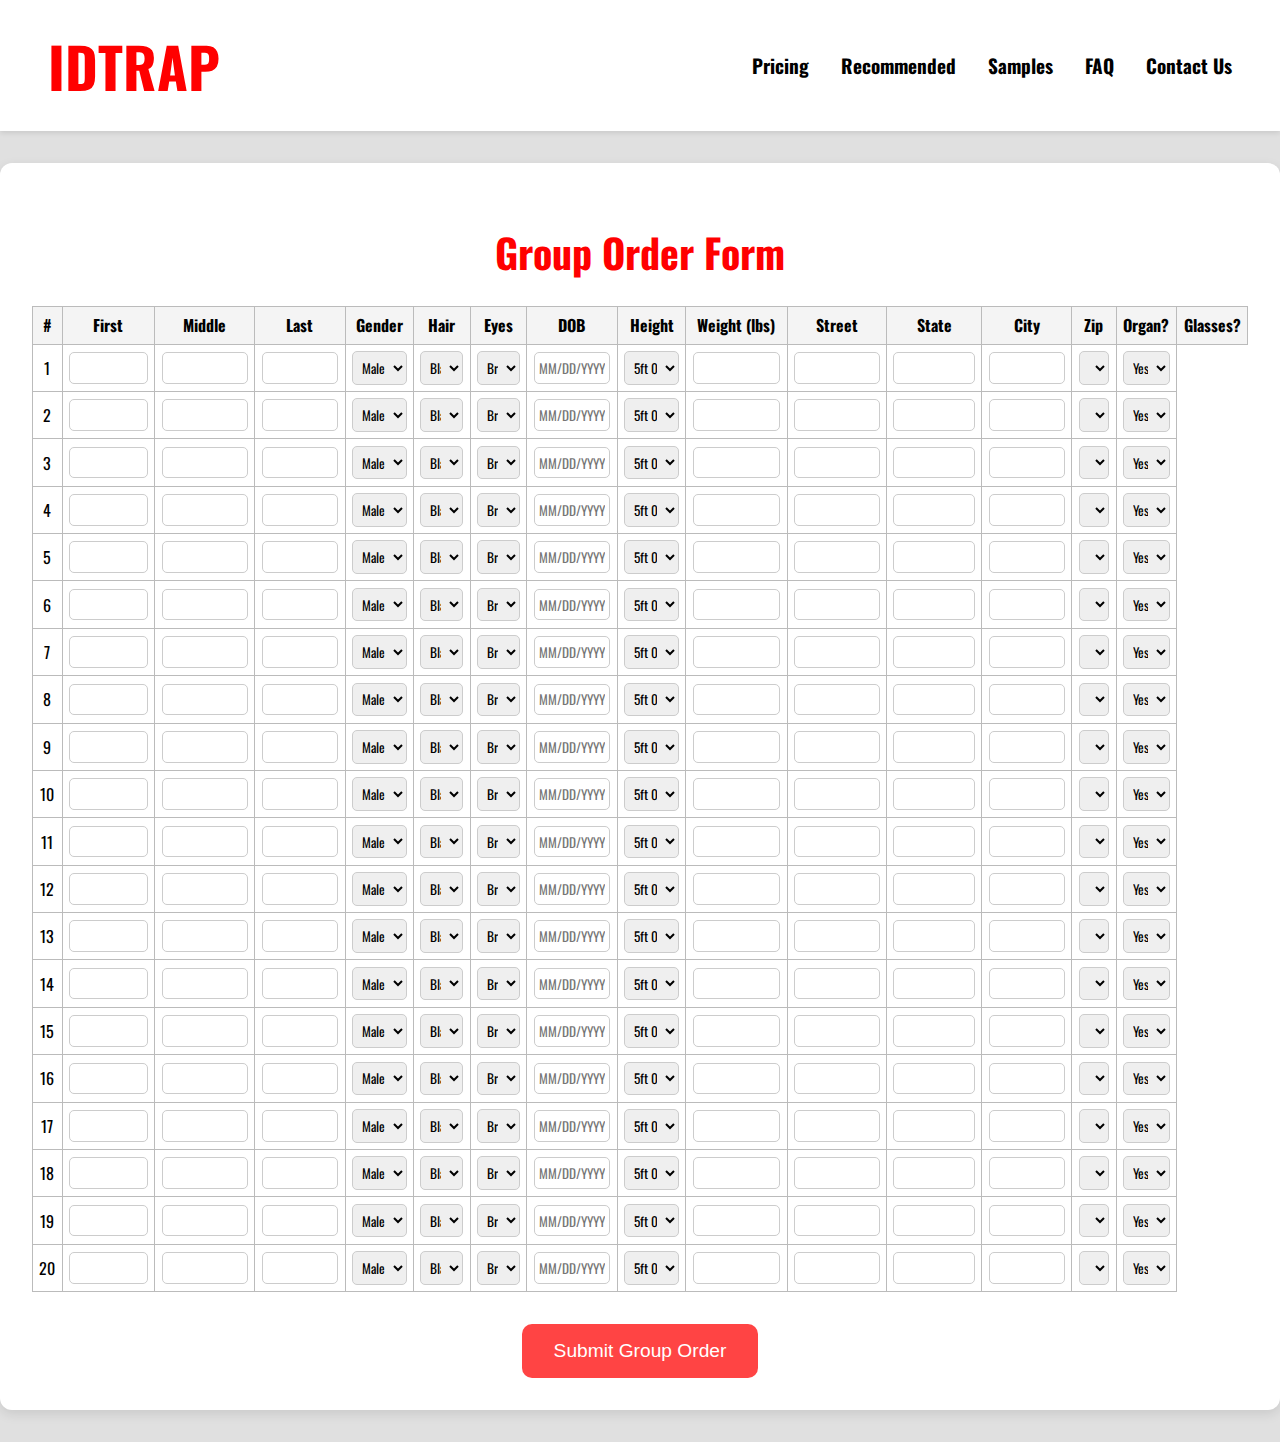
<file: group_glasses_select.html>
<!DOCTYPE html>

<html lang="en">
<head>
<meta charset="utf-8"/>
<meta content="width=device-width, initial-scale=1.0" name="viewport"/>
<title>Group Order - IDTRAP</title>
<link href="logo.png" rel="icon" type="image/png"/>
<link href="https://fonts.googleapis.com/css2?family=Oswald:wght@700&amp;display=swap" rel="stylesheet"/>
<style>
    body {
      margin: 0;
      font-family: 'Oswald', sans-serif;
      background-color: #e0e0e0;
      color: black;
      display: flex;
      flex-direction: column;
      min-height: 100vh;
    }
    header {
      background-color: white;
      padding: 1.5rem 2rem;
      display: flex;
      align-items: center;
      justify-content: space-between;
      flex-wrap: wrap;
      box-shadow: 0 2px 5px rgba(0,0,0,0.1);
    }
    .title {
      color: red;
      font-size: 3.5rem;
      font-weight: 700;
      margin-left: 1rem;
      text-decoration: none;
      cursor: pointer;
    }
    nav {
      display: flex;
      gap: 2rem;
      margin-right: 1rem;
      font-weight: bold;
    }
    nav a {
      color: black;
      text-decoration: none;
      font-size: 1.2rem;
      transition: color 0.3s ease;
    }
    nav a:hover {
      color: red;
    }
    main {
      flex: 1;
      padding: 2rem;
      background-color: white;
      margin: 2rem auto;
      border-radius: 12px;
      box-shadow: 0 4px 12px rgba(0,0,0,0.1);
      width: 95%;
      max-width: 1600px;
      overflow-x: auto;
    }
    h1 {
      color: red;
      font-size: 2.5rem;
      margin-bottom: 1.5rem;
      text-align: center;
    }
    form {
      width: 100%;
    }
    table {
      width: 100%;
      border-collapse: collapse;
    }
    th, td {
      border: 1px solid #bbb;
      padding: 0.4rem;
      text-align: center;
    }
    th {
      background-color: #f4f4f4;
    }
    input, select {
      width: 100%;
      padding: 0.3rem;
      border: 1px solid #ccc;
      border-radius: 5px;
      font-family: 'Oswald', sans-serif;
      box-sizing: border-box;
    }
    .submit-btn {
      margin-top: 2rem;
      display: block;
      background-color: #ff4444;
      color: white;
      border: none;
      padding: 1rem 2rem;
      font-size: 1.2rem;
      border-radius: 10px;
      cursor: pointer;
      transition: background-color 0.3s ease;
      margin-left: auto;
      margin-right: auto;
    }
    .submit-btn:hover {
      background-color: #cc0000;
    }
  </style>
</head>
<body>
<header>
<a class="title" href="index.html">IDTRAP</a>
<nav>
<a href="pricing.html">Pricing</a>
<a href="recommended.html">Recommended</a>
<a href="samples.html">Samples</a>
<a href="faq.html">FAQ</a>
<a href="contact.html">Contact Us</a>
</nav>
</header>
<main>
<h1>Group Order Form</h1>
<form>
<table>
<thead>
<tr>
<th>#</th>
<th>First</th>
<th>Middle</th>
<th>Last</th>
<th>Gender</th>
<th>Hair</th>
<th>Eyes</th>
<th>DOB</th>
<th>Height</th>
<th>Weight (lbs)</th>
<th>Street</th>
<th>State</th>
<th>City</th>
<th>Zip</th>
<th>Organ?</th>
<th>Glasses?</th>
</tr>
</thead>
<tbody>
<!-- Row 1 -->
<tr>
<td>1</td>
<td><input type="text"/></td>
<td><input type="text"/></td>
<td><input type="text"/></td>
<td>
<select>
<option value="Male">Male</option>
<option value="Female">Female</option>
</select>
</td>
<td>
<select>
<option value="Black">Black</option>
<option value="Brown">Brown</option>
<option value="Blonde">Blonde</option>
<option value="Red">Red</option>
<option value="Other">Other</option>
</select>
</td>
<td>
<select>
<option value="Brown">Brown</option>
<option value="Blue">Blue</option>
<option value="Green">Green</option>
<option value="Hazel">Hazel</option>
<option value="Gray">Gray</option>
</select>
</td>
<td><input placeholder="MM/DD/YYYY" type="text"/></td>
<td>
<select>
<option value="5ft 0in">5ft 0in</option>
<option value="5ft 1in">5ft 1in</option>
<option value="5ft 2in">5ft 2in</option>
<option value="5ft 3in">5ft 3in</option>
<option value="5ft 4in">5ft 4in</option>
<option value="5ft 5in">5ft 5in</option>
<option value="5ft 6in">5ft 6in</option>
<option value="5ft 7in">5ft 7in</option>
<option value="5ft 8in">5ft 8in</option>
<option value="5ft 9in">5ft 9in</option>
<option value="5ft 10in">5ft 10in</option>
<option value="5ft 11in">5ft 11in</option>
<option value="6ft 0in">6ft 0in</option>
<option value="6ft 1in">6ft 1in</option>
<option value="6ft 2in">6ft 2in</option>
<option value="6ft 3in">6ft 3in</option>
<option value="6ft 4in">6ft 4in</option>
<option value="6ft 5in">6ft 5in</option>
<option value="6ft 6in">6ft 6in</option>
<option value="6ft 7in">6ft 7in</option>
<option value="6ft 8in">6ft 8in</option>
<option value="6ft 9in">6ft 9in</option>
<option value="6ft 10in">6ft 10in</option>
<option value="6ft 11in">6ft 11in</option>
<option value="7ft 0in">7ft 0in</option>
</select>
</td>
<td><input type="text"/></td>
<td><input type="text"/></td>
<td><input type="text"/></td>
<td><input type="text"/></td>
<td>
<select>
<option value="Yes">Yes</option>
<option value="No">No</option>
</select>
</td>
<td>
<select>
<option value="Yes">Yes</option>
<option value="No">No</option>
</select>
</td>
</tr>
<!-- Row 2 -->
<tr>
<td>2</td>
<td><input type="text"/></td>
<td><input type="text"/></td>
<td><input type="text"/></td>
<td>
<select>
<option value="Male">Male</option>
<option value="Female">Female</option>
</select>
</td>
<td>
<select>
<option value="Black">Black</option>
<option value="Brown">Brown</option>
<option value="Blonde">Blonde</option>
<option value="Red">Red</option>
<option value="Other">Other</option>
</select>
</td>
<td>
<select>
<option value="Brown">Brown</option>
<option value="Blue">Blue</option>
<option value="Green">Green</option>
<option value="Hazel">Hazel</option>
<option value="Gray">Gray</option>
</select>
</td>
<td><input placeholder="MM/DD/YYYY" type="text"/></td>
<td>
<select>
<option value="5ft 0in">5ft 0in</option>
<option value="5ft 1in">5ft 1in</option>
<option value="5ft 2in">5ft 2in</option>
<option value="5ft 3in">5ft 3in</option>
<option value="5ft 4in">5ft 4in</option>
<option value="5ft 5in">5ft 5in</option>
<option value="5ft 6in">5ft 6in</option>
<option value="5ft 7in">5ft 7in</option>
<option value="5ft 8in">5ft 8in</option>
<option value="5ft 9in">5ft 9in</option>
<option value="5ft 10in">5ft 10in</option>
<option value="5ft 11in">5ft 11in</option>
<option value="6ft 0in">6ft 0in</option>
<option value="6ft 1in">6ft 1in</option>
<option value="6ft 2in">6ft 2in</option>
<option value="6ft 3in">6ft 3in</option>
<option value="6ft 4in">6ft 4in</option>
<option value="6ft 5in">6ft 5in</option>
<option value="6ft 6in">6ft 6in</option>
<option value="6ft 7in">6ft 7in</option>
<option value="6ft 8in">6ft 8in</option>
<option value="6ft 9in">6ft 9in</option>
<option value="6ft 10in">6ft 10in</option>
<option value="6ft 11in">6ft 11in</option>
<option value="7ft 0in">7ft 0in</option>
</select>
</td>
<td><input type="text"/></td>
<td><input type="text"/></td>
<td><input type="text"/></td>
<td><input type="text"/></td>
<td>
<select>
<option value="Yes">Yes</option>
<option value="No">No</option>
</select>
</td>
<td>
<select>
<option value="Yes">Yes</option>
<option value="No">No</option>
</select>
</td>
</tr>
<!-- Repeat similar rows for rows 3 to 20 -->
<!-- Row 3 -->
<tr>
<td>3</td>
<td><input type="text"/></td>
<td><input type="text"/></td>
<td><input type="text"/></td>
<td>
<select>
<option value="Male">Male</option>
<option value="Female">Female</option>
</select>
</td>
<td>
<select>
<option value="Black">Black</option>
<option value="Brown">Brown</option>
<option value="Blonde">Blonde</option>
<option value="Red">Red</option>
<option value="Other">Other</option>
</select>
</td>
<td>
<select>
<option value="Brown">Brown</option>
<option value="Blue">Blue</option>
<option value="Green">Green</option>
<option value="Hazel">Hazel</option>
<option value="Gray">Gray</option>
</select>
</td>
<td><input placeholder="MM/DD/YYYY" type="text"/></td>
<td>
<select>
<option value="5ft 0in">5ft 0in</option>
<option value="5ft 1in">5ft 1in</option>
<option value="5ft 2in">5ft 2in</option>
<option value="5ft 3in">5ft 3in</option>
<option value="5ft 4in">5ft 4in</option>
<option value="5ft 5in">5ft 5in</option>
<option value="5ft 6in">5ft 6in</option>
<option value="5ft 7in">5ft 7in</option>
<option value="5ft 8in">5ft 8in</option>
<option value="5ft 9in">5ft 9in</option>
<option value="5ft 10in">5ft 10in</option>
<option value="5ft 11in">5ft 11in</option>
<option value="6ft 0in">6ft 0in</option>
<option value="6ft 1in">6ft 1in</option>
<option value="6ft 2in">6ft 2in</option>
<option value="6ft 3in">6ft 3in</option>
<option value="6ft 4in">6ft 4in</option>
<option value="6ft 5in">6ft 5in</option>
<option value="6ft 6in">6ft 6in</option>
<option value="6ft 7in">6ft 7in</option>
<option value="6ft 8in">6ft 8in</option>
<option value="6ft 9in">6ft 9in</option>
<option value="6ft 10in">6ft 10in</option>
<option value="6ft 11in">6ft 11in</option>
<option value="7ft 0in">7ft 0in</option>
</select>
</td>
<td><input type="text"/></td>
<td><input type="text"/></td>
<td><input type="text"/></td>
<td><input type="text"/></td>
<td>
<select>
<option value="Yes">Yes</option>
<option value="No">No</option>
</select>
</td>
<td>
<select>
<option value="Yes">Yes</option>
<option value="No">No</option>
</select>
</td>
</tr>
<!-- Row 4 -->
<tr>
<td>4</td>
<td><input type="text"/></td>
<td><input type="text"/></td>
<td><input type="text"/></td>
<td>
<select>
<option value="Male">Male</option>
<option value="Female">Female</option>
</select>
</td>
<td>
<select>
<option value="Black">Black</option>
<option value="Brown">Brown</option>
<option value="Blonde">Blonde</option>
<option value="Red">Red</option>
<option value="Other">Other</option>
</select>
</td>
<td>
<select>
<option value="Brown">Brown</option>
<option value="Blue">Blue</option>
<option value="Green">Green</option>
<option value="Hazel">Hazel</option>
<option value="Gray">Gray</option>
</select>
</td>
<td><input placeholder="MM/DD/YYYY" type="text"/></td>
<td>
<select>
<option value="5ft 0in">5ft 0in</option>
<option value="5ft 1in">5ft 1in</option>
<option value="5ft 2in">5ft 2in</option>
<option value="5ft 3in">5ft 3in</option>
<option value="5ft 4in">5ft 4in</option>
<option value="5ft 5in">5ft 5in</option>
<option value="5ft 6in">5ft 6in</option>
<option value="5ft 7in">5ft 7in</option>
<option value="5ft 8in">5ft 8in</option>
<option value="5ft 9in">5ft 9in</option>
<option value="5ft 10in">5ft 10in</option>
<option value="5ft 11in">5ft 11in</option>
<option value="6ft 0in">6ft 0in</option>
<option value="6ft 1in">6ft 1in</option>
<option value="6ft 2in">6ft 2in</option>
<option value="6ft 3in">6ft 3in</option>
<option value="6ft 4in">6ft 4in</option>
<option value="6ft 5in">6ft 5in</option>
<option value="6ft 6in">6ft 6in</option>
<option value="6ft 7in">6ft 7in</option>
<option value="6ft 8in">6ft 8in</option>
<option value="6ft 9in">6ft 9in</option>
<option value="6ft 10in">6ft 10in</option>
<option value="6ft 11in">6ft 11in</option>
<option value="7ft 0in">7ft 0in</option>
</select>
</td>
<td><input type="text"/></td>
<td><input type="text"/></td>
<td><input type="text"/></td>
<td><input type="text"/></td>
<td>
<select>
<option value="Yes">Yes</option>
<option value="No">No</option>
</select>
</td>
<td>
<select>
<option value="Yes">Yes</option>
<option value="No">No</option>
</select>
</td>
</tr>
<!-- Row 5 -->
<tr>
<td>5</td>
<td><input type="text"/></td>
<td><input type="text"/></td>
<td><input type="text"/></td>
<td>
<select>
<option value="Male">Male</option>
<option value="Female">Female</option>
</select>
</td>
<td>
<select>
<option value="Black">Black</option>
<option value="Brown">Brown</option>
<option value="Blonde">Blonde</option>
<option value="Red">Red</option>
<option value="Other">Other</option>
</select>
</td>
<td>
<select>
<option value="Brown">Brown</option>
<option value="Blue">Blue</option>
<option value="Green">Green</option>
<option value="Hazel">Hazel</option>
<option value="Gray">Gray</option>
</select>
</td>
<td><input placeholder="MM/DD/YYYY" type="text"/></td>
<td>
<select>
<option value="5ft 0in">5ft 0in</option>
<option value="5ft 1in">5ft 1in</option>
<option value="5ft 2in">5ft 2in</option>
<option value="5ft 3in">5ft 3in</option>
<option value="5ft 4in">5ft 4in</option>
<option value="5ft 5in">5ft 5in</option>
<option value="5ft 6in">5ft 6in</option>
<option value="5ft 7in">5ft 7in</option>
<option value="5ft 8in">5ft 8in</option>
<option value="5ft 9in">5ft 9in</option>
<option value="5ft 10in">5ft 10in</option>
<option value="5ft 11in">5ft 11in</option>
<option value="6ft 0in">6ft 0in</option>
<option value="6ft 1in">6ft 1in</option>
<option value="6ft 2in">6ft 2in</option>
<option value="6ft 3in">6ft 3in</option>
<option value="6ft 4in">6ft 4in</option>
<option value="6ft 5in">6ft 5in</option>
<option value="6ft 6in">6ft 6in</option>
<option value="6ft 7in">6ft 7in</option>
<option value="6ft 8in">6ft 8in</option>
<option value="6ft 9in">6ft 9in</option>
<option value="6ft 10in">6ft 10in</option>
<option value="6ft 11in">6ft 11in</option>
<option value="7ft 0in">7ft 0in</option>
</select>
</td>
<td><input type="text"/></td>
<td><input type="text"/></td>
<td><input type="text"/></td>
<td><input type="text"/></td>
<td>
<select>
<option value="Yes">Yes</option>
<option value="No">No</option>
</select>
</td>
<td>
<select>
<option value="Yes">Yes</option>
<option value="No">No</option>
</select>
</td>
</tr>
<!-- Row 6 -->
<tr>
<td>6</td>
<td><input type="text"/></td>
<td><input type="text"/></td>
<td><input type="text"/></td>
<td>
<select>
<option value="Male">Male</option>
<option value="Female">Female</option>
</select>
</td>
<td>
<select>
<option value="Black">Black</option>
<option value="Brown">Brown</option>
<option value="Blonde">Blonde</option>
<option value="Red">Red</option>
<option value="Other">Other</option>
</select>
</td>
<td>
<select>
<option value="Brown">Brown</option>
<option value="Blue">Blue</option>
<option value="Green">Green</option>
<option value="Hazel">Hazel</option>
<option value="Gray">Gray</option>
</select>
</td>
<td><input placeholder="MM/DD/YYYY" type="text"/></td>
<td>
<select>
<option value="5ft 0in">5ft 0in</option>
<option value="5ft 1in">5ft 1in</option>
<option value="5ft 2in">5ft 2in</option>
<option value="5ft 3in">5ft 3in</option>
<option value="5ft 4in">5ft 4in</option>
<option value="5ft 5in">5ft 5in</option>
<option value="5ft 6in">5ft 6in</option>
<option value="5ft 7in">5ft 7in</option>
<option value="5ft 8in">5ft 8in</option>
<option value="5ft 9in">5ft 9in</option>
<option value="5ft 10in">5ft 10in</option>
<option value="5ft 11in">5ft 11in</option>
<option value="6ft 0in">6ft 0in</option>
<option value="6ft 1in">6ft 1in</option>
<option value="6ft 2in">6ft 2in</option>
<option value="6ft 3in">6ft 3in</option>
<option value="6ft 4in">6ft 4in</option>
<option value="6ft 5in">6ft 5in</option>
<option value="6ft 6in">6ft 6in</option>
<option value="6ft 7in">6ft 7in</option>
<option value="6ft 8in">6ft 8in</option>
<option value="6ft 9in">6ft 9in</option>
<option value="6ft 10in">6ft 10in</option>
<option value="6ft 11in">6ft 11in</option>
<option value="7ft 0in">7ft 0in</option>
</select>
</td>
<td><input type="text"/></td>
<td><input type="text"/></td>
<td><input type="text"/></td>
<td><input type="text"/></td>
<td>
<select>
<option value="Yes">Yes</option>
<option value="No">No</option>
</select>
</td>
<td>
<select>
<option value="Yes">Yes</option>
<option value="No">No</option>
</select>
</td>
</tr>
<!-- Row 7 -->
<tr>
<td>7</td>
<td><input type="text"/></td>
<td><input type="text"/></td>
<td><input type="text"/></td>
<td>
<select>
<option value="Male">Male</option>
<option value="Female">Female</option>
</select>
</td>
<td>
<select>
<option value="Black">Black</option>
<option value="Brown">Brown</option>
<option value="Blonde">Blonde</option>
<option value="Red">Red</option>
<option value="Other">Other</option>
</select>
</td>
<td>
<select>
<option value="Brown">Brown</option>
<option value="Blue">Blue</option>
<option value="Green">Green</option>
<option value="Hazel">Hazel</option>
<option value="Gray">Gray</option>
</select>
</td>
<td><input placeholder="MM/DD/YYYY" type="text"/></td>
<td>
<select>
<option value="5ft 0in">5ft 0in</option>
<option value="5ft 1in">5ft 1in</option>
<option value="5ft 2in">5ft 2in</option>
<option value="5ft 3in">5ft 3in</option>
<option value="5ft 4in">5ft 4in</option>
<option value="5ft 5in">5ft 5in</option>
<option value="5ft 6in">5ft 6in</option>
<option value="5ft 7in">5ft 7in</option>
<option value="5ft 8in">5ft 8in</option>
<option value="5ft 9in">5ft 9in</option>
<option value="5ft 10in">5ft 10in</option>
<option value="5ft 11in">5ft 11in</option>
<option value="6ft 0in">6ft 0in</option>
<option value="6ft 1in">6ft 1in</option>
<option value="6ft 2in">6ft 2in</option>
<option value="6ft 3in">6ft 3in</option>
<option value="6ft 4in">6ft 4in</option>
<option value="6ft 5in">6ft 5in</option>
<option value="6ft 6in">6ft 6in</option>
<option value="6ft 7in">6ft 7in</option>
<option value="6ft 8in">6ft 8in</option>
<option value="6ft 9in">6ft 9in</option>
<option value="6ft 10in">6ft 10in</option>
<option value="6ft 11in">6ft 11in</option>
<option value="7ft 0in">7ft 0in</option>
</select>
</td>
<td><input type="text"/></td>
<td><input type="text"/></td>
<td><input type="text"/></td>
<td><input type="text"/></td>
<td>
<select>
<option value="Yes">Yes</option>
<option value="No">No</option>
</select>
</td>
<td>
<select>
<option value="Yes">Yes</option>
<option value="No">No</option>
</select>
</td>
</tr>
<!-- Row 8 -->
<tr>
<td>8</td>
<td><input type="text"/></td>
<td><input type="text"/></td>
<td><input type="text"/></td>
<td>
<select>
<option value="Male">Male</option>
<option value="Female">Female</option>
</select>
</td>
<td>
<select>
<option value="Black">Black</option>
<option value="Brown">Brown</option>
<option value="Blonde">Blonde</option>
<option value="Red">Red</option>
<option value="Other">Other</option>
</select>
</td>
<td>
<select>
<option value="Brown">Brown</option>
<option value="Blue">Blue</option>
<option value="Green">Green</option>
<option value="Hazel">Hazel</option>
<option value="Gray">Gray</option>
</select>
</td>
<td><input placeholder="MM/DD/YYYY" type="text"/></td>
<td>
<select>
<option value="5ft 0in">5ft 0in</option>
<option value="5ft 1in">5ft 1in</option>
<option value="5ft 2in">5ft 2in</option>
<option value="5ft 3in">5ft 3in</option>
<option value="5ft 4in">5ft 4in</option>
<option value="5ft 5in">5ft 5in</option>
<option value="5ft 6in">5ft 6in</option>
<option value="5ft 7in">5ft 7in</option>
<option value="5ft 8in">5ft 8in</option>
<option value="5ft 9in">5ft 9in</option>
<option value="5ft 10in">5ft 10in</option>
<option value="5ft 11in">5ft 11in</option>
<option value="6ft 0in">6ft 0in</option>
<option value="6ft 1in">6ft 1in</option>
<option value="6ft 2in">6ft 2in</option>
<option value="6ft 3in">6ft 3in</option>
<option value="6ft 4in">6ft 4in</option>
<option value="6ft 5in">6ft 5in</option>
<option value="6ft 6in">6ft 6in</option>
<option value="6ft 7in">6ft 7in</option>
<option value="6ft 8in">6ft 8in</option>
<option value="6ft 9in">6ft 9in</option>
<option value="6ft 10in">6ft 10in</option>
<option value="6ft 11in">6ft 11in</option>
<option value="7ft 0in">7ft 0in</option>
</select>
</td>
<td><input type="text"/></td>
<td><input type="text"/></td>
<td><input type="text"/></td>
<td><input type="text"/></td>
<td>
<select>
<option value="Yes">Yes</option>
<option value="No">No</option>
</select>
</td>
<td>
<select>
<option value="Yes">Yes</option>
<option value="No">No</option>
</select>
</td>
</tr>
<!-- Row 9 -->
<tr>
<td>9</td>
<td><input type="text"/></td>
<td><input type="text"/></td>
<td><input type="text"/></td>
<td>
<select>
<option value="Male">Male</option>
<option value="Female">Female</option>
</select>
</td>
<td>
<select>
<option value="Black">Black</option>
<option value="Brown">Brown</option>
<option value="Blonde">Blonde</option>
<option value="Red">Red</option>
<option value="Other">Other</option>
</select>
</td>
<td>
<select>
<option value="Brown">Brown</option>
<option value="Blue">Blue</option>
<option value="Green">Green</option>
<option value="Hazel">Hazel</option>
<option value="Gray">Gray</option>
</select>
</td>
<td><input placeholder="MM/DD/YYYY" type="text"/></td>
<td>
<select>
<option value="5ft 0in">5ft 0in</option>
<option value="5ft 1in">5ft 1in</option>
<option value="5ft 2in">5ft 2in</option>
<option value="5ft 3in">5ft 3in</option>
<option value="5ft 4in">5ft 4in</option>
<option value="5ft 5in">5ft 5in</option>
<option value="5ft 6in">5ft 6in</option>
<option value="5ft 7in">5ft 7in</option>
<option value="5ft 8in">5ft 8in</option>
<option value="5ft 9in">5ft 9in</option>
<option value="5ft 10in">5ft 10in</option>
<option value="5ft 11in">5ft 11in</option>
<option value="6ft 0in">6ft 0in</option>
<option value="6ft 1in">6ft 1in</option>
<option value="6ft 2in">6ft 2in</option>
<option value="6ft 3in">6ft 3in</option>
<option value="6ft 4in">6ft 4in</option>
<option value="6ft 5in">6ft 5in</option>
<option value="6ft 6in">6ft 6in</option>
<option value="6ft 7in">6ft 7in</option>
<option value="6ft 8in">6ft 8in</option>
<option value="6ft 9in">6ft 9in</option>
<option value="6ft 10in">6ft 10in</option>
<option value="6ft 11in">6ft 11in</option>
<option value="7ft 0in">7ft 0in</option>
</select>
</td>
<td><input type="text"/></td>
<td><input type="text"/></td>
<td><input type="text"/></td>
<td><input type="text"/></td>
<td>
<select>
<option value="Yes">Yes</option>
<option value="No">No</option>
</select>
</td>
<td>
<select>
<option value="Yes">Yes</option>
<option value="No">No</option>
</select>
</td>
</tr>
<!-- Row 10 -->
<tr>
<td>10</td>
<td><input type="text"/></td>
<td><input type="text"/></td>
<td><input type="text"/></td>
<td>
<select>
<option value="Male">Male</option>
<option value="Female">Female</option>
</select>
</td>
<td>
<select>
<option value="Black">Black</option>
<option value="Brown">Brown</option>
<option value="Blonde">Blonde</option>
<option value="Red">Red</option>
<option value="Other">Other</option>
</select>
</td>
<td>
<select>
<option value="Brown">Brown</option>
<option value="Blue">Blue</option>
<option value="Green">Green</option>
<option value="Hazel">Hazel</option>
<option value="Gray">Gray</option>
</select>
</td>
<td><input placeholder="MM/DD/YYYY" type="text"/></td>
<td>
<select>
<option value="5ft 0in">5ft 0in</option>
<option value="5ft 1in">5ft 1in</option>
<option value="5ft 2in">5ft 2in</option>
<option value="5ft 3in">5ft 3in</option>
<option value="5ft 4in">5ft 4in</option>
<option value="5ft 5in">5ft 5in</option>
<option value="5ft 6in">5ft 6in</option>
<option value="5ft 7in">5ft 7in</option>
<option value="5ft 8in">5ft 8in</option>
<option value="5ft 9in">5ft 9in</option>
<option value="5ft 10in">5ft 10in</option>
<option value="5ft 11in">5ft 11in</option>
<option value="6ft 0in">6ft 0in</option>
<option value="6ft 1in">6ft 1in</option>
<option value="6ft 2in">6ft 2in</option>
<option value="6ft 3in">6ft 3in</option>
<option value="6ft 4in">6ft 4in</option>
<option value="6ft 5in">6ft 5in</option>
<option value="6ft 6in">6ft 6in</option>
<option value="6ft 7in">6ft 7in</option>
<option value="6ft 8in">6ft 8in</option>
<option value="6ft 9in">6ft 9in</option>
<option value="6ft 10in">6ft 10in</option>
<option value="6ft 11in">6ft 11in</option>
<option value="7ft 0in">7ft 0in</option>
</select>
</td>
<td><input type="text"/></td>
<td><input type="text"/></td>
<td><input type="text"/></td>
<td><input type="text"/></td>
<td>
<select>
<option value="Yes">Yes</option>
<option value="No">No</option>
</select>
</td>
<td>
<select>
<option value="Yes">Yes</option>
<option value="No">No</option>
</select>
</td>
</tr>
<!-- Row 11 -->
<tr>
<td>11</td>
<td><input type="text"/></td>
<td><input type="text"/></td>
<td><input type="text"/></td>
<td>
<select>
<option value="Male">Male</option>
<option value="Female">Female</option>
</select>
</td>
<td>
<select>
<option value="Black">Black</option>
<option value="Brown">Brown</option>
<option value="Blonde">Blonde</option>
<option value="Red">Red</option>
<option value="Other">Other</option>
</select>
</td>
<td>
<select>
<option value="Brown">Brown</option>
<option value="Blue">Blue</option>
<option value="Green">Green</option>
<option value="Hazel">Hazel</option>
<option value="Gray">Gray</option>
</select>
</td>
<td><input placeholder="MM/DD/YYYY" type="text"/></td>
<td>
<select>
<option value="5ft 0in">5ft 0in</option>
<option value="5ft 1in">5ft 1in</option>
<option value="5ft 2in">5ft 2in</option>
<option value="5ft 3in">5ft 3in</option>
<option value="5ft 4in">5ft 4in</option>
<option value="5ft 5in">5ft 5in</option>
<option value="5ft 6in">5ft 6in</option>
<option value="5ft 7in">5ft 7in</option>
<option value="5ft 8in">5ft 8in</option>
<option value="5ft 9in">5ft 9in</option>
<option value="5ft 10in">5ft 10in</option>
<option value="5ft 11in">5ft 11in</option>
<option value="6ft 0in">6ft 0in</option>
<option value="6ft 1in">6ft 1in</option>
<option value="6ft 2in">6ft 2in</option>
<option value="6ft 3in">6ft 3in</option>
<option value="6ft 4in">6ft 4in</option>
<option value="6ft 5in">6ft 5in</option>
<option value="6ft 6in">6ft 6in</option>
<option value="6ft 7in">6ft 7in</option>
<option value="6ft 8in">6ft 8in</option>
<option value="6ft 9in">6ft 9in</option>
<option value="6ft 10in">6ft 10in</option>
<option value="6ft 11in">6ft 11in</option>
<option value="7ft 0in">7ft 0in</option>
</select>
</td>
<td><input type="text"/></td>
<td><input type="text"/></td>
<td><input type="text"/></td>
<td><input type="text"/></td>
<td>
<select>
<option value="Yes">Yes</option>
<option value="No">No</option>
</select>
</td>
<td>
<select>
<option value="Yes">Yes</option>
<option value="No">No</option>
</select>
</td>
</tr>
<!-- Row 12 -->
<tr>
<td>12</td>
<td><input type="text"/></td>
<td><input type="text"/></td>
<td><input type="text"/></td>
<td>
<select>
<option value="Male">Male</option>
<option value="Female">Female</option>
</select>
</td>
<td>
<select>
<option value="Black">Black</option>
<option value="Brown">Brown</option>
<option value="Blonde">Blonde</option>
<option value="Red">Red</option>
<option value="Other">Other</option>
</select>
</td>
<td>
<select>
<option value="Brown">Brown</option>
<option value="Blue">Blue</option>
<option value="Green">Green</option>
<option value="Hazel">Hazel</option>
<option value="Gray">Gray</option>
</select>
</td>
<td><input placeholder="MM/DD/YYYY" type="text"/></td>
<td>
<select>
<option value="5ft 0in">5ft 0in</option>
<option value="5ft 1in">5ft 1in</option>
<option value="5ft 2in">5ft 2in</option>
<option value="5ft 3in">5ft 3in</option>
<option value="5ft 4in">5ft 4in</option>
<option value="5ft 5in">5ft 5in</option>
<option value="5ft 6in">5ft 6in</option>
<option value="5ft 7in">5ft 7in</option>
<option value="5ft 8in">5ft 8in</option>
<option value="5ft 9in">5ft 9in</option>
<option value="5ft 10in">5ft 10in</option>
<option value="5ft 11in">5ft 11in</option>
<option value="6ft 0in">6ft 0in</option>
<option value="6ft 1in">6ft 1in</option>
<option value="6ft 2in">6ft 2in</option>
<option value="6ft 3in">6ft 3in</option>
<option value="6ft 4in">6ft 4in</option>
<option value="6ft 5in">6ft 5in</option>
<option value="6ft 6in">6ft 6in</option>
<option value="6ft 7in">6ft 7in</option>
<option value="6ft 8in">6ft 8in</option>
<option value="6ft 9in">6ft 9in</option>
<option value="6ft 10in">6ft 10in</option>
<option value="6ft 11in">6ft 11in</option>
<option value="7ft 0in">7ft 0in</option>
</select>
</td>
<td><input type="text"/></td>
<td><input type="text"/></td>
<td><input type="text"/></td>
<td><input type="text"/></td>
<td>
<select>
<option value="Yes">Yes</option>
<option value="No">No</option>
</select>
</td>
<td>
<select>
<option value="Yes">Yes</option>
<option value="No">No</option>
</select>
</td>
</tr>
<!-- Row 13 -->
<tr>
<td>13</td>
<td><input type="text"/></td>
<td><input type="text"/></td>
<td><input type="text"/></td>
<td>
<select>
<option value="Male">Male</option>
<option value="Female">Female</option>
</select>
</td>
<td>
<select>
<option value="Black">Black</option>
<option value="Brown">Brown</option>
<option value="Blonde">Blonde</option>
<option value="Red">Red</option>
<option value="Other">Other</option>
</select>
</td>
<td>
<select>
<option value="Brown">Brown</option>
<option value="Blue">Blue</option>
<option value="Green">Green</option>
<option value="Hazel">Hazel</option>
<option value="Gray">Gray</option>
</select>
</td>
<td><input placeholder="MM/DD/YYYY" type="text"/></td>
<td>
<select>
<option value="5ft 0in">5ft 0in</option>
<option value="5ft 1in">5ft 1in</option>
<option value="5ft 2in">5ft 2in</option>
<option value="5ft 3in">5ft 3in</option>
<option value="5ft 4in">5ft 4in</option>
<option value="5ft 5in">5ft 5in</option>
<option value="5ft 6in">5ft 6in</option>
<option value="5ft 7in">5ft 7in</option>
<option value="5ft 8in">5ft 8in</option>
<option value="5ft 9in">5ft 9in</option>
<option value="5ft 10in">5ft 10in</option>
<option value="5ft 11in">5ft 11in</option>
<option value="6ft 0in">6ft 0in</option>
<option value="6ft 1in">6ft 1in</option>
<option value="6ft 2in">6ft 2in</option>
<option value="6ft 3in">6ft 3in</option>
<option value="6ft 4in">6ft 4in</option>
<option value="6ft 5in">6ft 5in</option>
<option value="6ft 6in">6ft 6in</option>
<option value="6ft 7in">6ft 7in</option>
<option value="6ft 8in">6ft 8in</option>
<option value="6ft 9in">6ft 9in</option>
<option value="6ft 10in">6ft 10in</option>
<option value="6ft 11in">6ft 11in</option>
<option value="7ft 0in">7ft 0in</option>
</select>
</td>
<td><input type="text"/></td>
<td><input type="text"/></td>
<td><input type="text"/></td>
<td><input type="text"/></td>
<td>
<select>
<option value="Yes">Yes</option>
<option value="No">No</option>
</select>
</td>
<td>
<select>
<option value="Yes">Yes</option>
<option value="No">No</option>
</select>
</td>
</tr>
<!-- Row 14 -->
<tr>
<td>14</td>
<td><input type="text"/></td>
<td><input type="text"/></td>
<td><input type="text"/></td>
<td>
<select>
<option value="Male">Male</option>
<option value="Female">Female</option>
</select>
</td>
<td>
<select>
<option value="Black">Black</option>
<option value="Brown">Brown</option>
<option value="Blonde">Blonde</option>
<option value="Red">Red</option>
<option value="Other">Other</option>
</select>
</td>
<td>
<select>
<option value="Brown">Brown</option>
<option value="Blue">Blue</option>
<option value="Green">Green</option>
<option value="Hazel">Hazel</option>
<option value="Gray">Gray</option>
</select>
</td>
<td><input placeholder="MM/DD/YYYY" type="text"/></td>
<td>
<select>
<option value="5ft 0in">5ft 0in</option>
<option value="5ft 1in">5ft 1in</option>
<option value="5ft 2in">5ft 2in</option>
<option value="5ft 3in">5ft 3in</option>
<option value="5ft 4in">5ft 4in</option>
<option value="5ft 5in">5ft 5in</option>
<option value="5ft 6in">5ft 6in</option>
<option value="5ft 7in">5ft 7in</option>
<option value="5ft 8in">5ft 8in</option>
<option value="5ft 9in">5ft 9in</option>
<option value="5ft 10in">5ft 10in</option>
<option value="5ft 11in">5ft 11in</option>
<option value="6ft 0in">6ft 0in</option>
<option value="6ft 1in">6ft 1in</option>
<option value="6ft 2in">6ft 2in</option>
<option value="6ft 3in">6ft 3in</option>
<option value="6ft 4in">6ft 4in</option>
<option value="6ft 5in">6ft 5in</option>
<option value="6ft 6in">6ft 6in</option>
<option value="6ft 7in">6ft 7in</option>
<option value="6ft 8in">6ft 8in</option>
<option value="6ft 9in">6ft 9in</option>
<option value="6ft 10in">6ft 10in</option>
<option value="6ft 11in">6ft 11in</option>
<option value="7ft 0in">7ft 0in</option>
</select>
</td>
<td><input type="text"/></td>
<td><input type="text"/></td>
<td><input type="text"/></td>
<td><input type="text"/></td>
<td>
<select>
<option value="Yes">Yes</option>
<option value="No">No</option>
</select>
</td>
<td>
<select>
<option value="Yes">Yes</option>
<option value="No">No</option>
</select>
</td>
</tr>
<!-- Row 15 -->
<tr>
<td>15</td>
<td><input type="text"/></td>
<td><input type="text"/></td>
<td><input type="text"/></td>
<td>
<select>
<option value="Male">Male</option>
<option value="Female">Female</option>
</select>
</td>
<td>
<select>
<option value="Black">Black</option>
<option value="Brown">Brown</option>
<option value="Blonde">Blonde</option>
<option value="Red">Red</option>
<option value="Other">Other</option>
</select>
</td>
<td>
<select>
<option value="Brown">Brown</option>
<option value="Blue">Blue</option>
<option value="Green">Green</option>
<option value="Hazel">Hazel</option>
<option value="Gray">Gray</option>
</select>
</td>
<td><input placeholder="MM/DD/YYYY" type="text"/></td>
<td>
<select>
<option value="5ft 0in">5ft 0in</option>
<option value="5ft 1in">5ft 1in</option>
<option value="5ft 2in">5ft 2in</option>
<option value="5ft 3in">5ft 3in</option>
<option value="5ft 4in">5ft 4in</option>
<option value="5ft 5in">5ft 5in</option>
<option value="5ft 6in">5ft 6in</option>
<option value="5ft 7in">5ft 7in</option>
<option value="5ft 8in">5ft 8in</option>
<option value="5ft 9in">5ft 9in</option>
<option value="5ft 10in">5ft 10in</option>
<option value="5ft 11in">5ft 11in</option>
<option value="6ft 0in">6ft 0in</option>
<option value="6ft 1in">6ft 1in</option>
<option value="6ft 2in">6ft 2in</option>
<option value="6ft 3in">6ft 3in</option>
<option value="6ft 4in">6ft 4in</option>
<option value="6ft 5in">6ft 5in</option>
<option value="6ft 6in">6ft 6in</option>
<option value="6ft 7in">6ft 7in</option>
<option value="6ft 8in">6ft 8in</option>
<option value="6ft 9in">6ft 9in</option>
<option value="6ft 10in">6ft 10in</option>
<option value="6ft 11in">6ft 11in</option>
<option value="7ft 0in">7ft 0in</option>
</select>
</td>
<td><input type="text"/></td>
<td><input type="text"/></td>
<td><input type="text"/></td>
<td><input type="text"/></td>
<td>
<select>
<option value="Yes">Yes</option>
<option value="No">No</option>
</select>
</td>
<td>
<select>
<option value="Yes">Yes</option>
<option value="No">No</option>
</select>
</td>
</tr>
<!-- Row 16 -->
<tr>
<td>16</td>
<td><input type="text"/></td>
<td><input type="text"/></td>
<td><input type="text"/></td>
<td>
<select>
<option value="Male">Male</option>
<option value="Female">Female</option>
</select>
</td>
<td>
<select>
<option value="Black">Black</option>
<option value="Brown">Brown</option>
<option value="Blonde">Blonde</option>
<option value="Red">Red</option>
<option value="Other">Other</option>
</select>
</td>
<td>
<select>
<option value="Brown">Brown</option>
<option value="Blue">Blue</option>
<option value="Green">Green</option>
<option value="Hazel">Hazel</option>
<option value="Gray">Gray</option>
</select>
</td>
<td><input placeholder="MM/DD/YYYY" type="text"/></td>
<td>
<select>
<option value="5ft 0in">5ft 0in</option>
<option value="5ft 1in">5ft 1in</option>
<option value="5ft 2in">5ft 2in</option>
<option value="5ft 3in">5ft 3in</option>
<option value="5ft 4in">5ft 4in</option>
<option value="5ft 5in">5ft 5in</option>
<option value="5ft 6in">5ft 6in</option>
<option value="5ft 7in">5ft 7in</option>
<option value="5ft 8in">5ft 8in</option>
<option value="5ft 9in">5ft 9in</option>
<option value="5ft 10in">5ft 10in</option>
<option value="5ft 11in">5ft 11in</option>
<option value="6ft 0in">6ft 0in</option>
<option value="6ft 1in">6ft 1in</option>
<option value="6ft 2in">6ft 2in</option>
<option value="6ft 3in">6ft 3in</option>
<option value="6ft 4in">6ft 4in</option>
<option value="6ft 5in">6ft 5in</option>
<option value="6ft 6in">6ft 6in</option>
<option value="6ft 7in">6ft 7in</option>
<option value="6ft 8in">6ft 8in</option>
<option value="6ft 9in">6ft 9in</option>
<option value="6ft 10in">6ft 10in</option>
<option value="6ft 11in">6ft 11in</option>
<option value="7ft 0in">7ft 0in</option>
</select>
</td>
<td><input type="text"/></td>
<td><input type="text"/></td>
<td><input type="text"/></td>
<td><input type="text"/></td>
<td>
<select>
<option value="Yes">Yes</option>
<option value="No">No</option>
</select>
</td>
<td>
<select>
<option value="Yes">Yes</option>
<option value="No">No</option>
</select>
</td>
</tr>
<!-- Row 17 -->
<tr>
<td>17</td>
<td><input type="text"/></td>
<td><input type="text"/></td>
<td><input type="text"/></td>
<td>
<select>
<option value="Male">Male</option>
<option value="Female">Female</option>
</select>
</td>
<td>
<select>
<option value="Black">Black</option>
<option value="Brown">Brown</option>
<option value="Blonde">Blonde</option>
<option value="Red">Red</option>
<option value="Other">Other</option>
</select>
</td>
<td>
<select>
<option value="Brown">Brown</option>
<option value="Blue">Blue</option>
<option value="Green">Green</option>
<option value="Hazel">Hazel</option>
<option value="Gray">Gray</option>
</select>
</td>
<td><input placeholder="MM/DD/YYYY" type="text"/></td>
<td>
<select>
<option value="5ft 0in">5ft 0in</option>
<option value="5ft 1in">5ft 1in</option>
<option value="5ft 2in">5ft 2in</option>
<option value="5ft 3in">5ft 3in</option>
<option value="5ft 4in">5ft 4in</option>
<option value="5ft 5in">5ft 5in</option>
<option value="5ft 6in">5ft 6in</option>
<option value="5ft 7in">5ft 7in</option>
<option value="5ft 8in">5ft 8in</option>
<option value="5ft 9in">5ft 9in</option>
<option value="5ft 10in">5ft 10in</option>
<option value="5ft 11in">5ft 11in</option>
<option value="6ft 0in">6ft 0in</option>
<option value="6ft 1in">6ft 1in</option>
<option value="6ft 2in">6ft 2in</option>
<option value="6ft 3in">6ft 3in</option>
<option value="6ft 4in">6ft 4in</option>
<option value="6ft 5in">6ft 5in</option>
<option value="6ft 6in">6ft 6in</option>
<option value="6ft 7in">6ft 7in</option>
<option value="6ft 8in">6ft 8in</option>
<option value="6ft 9in">6ft 9in</option>
<option value="6ft 10in">6ft 10in</option>
<option value="6ft 11in">6ft 11in</option>
<option value="7ft 0in">7ft 0in</option>
</select>
</td>
<td><input type="text"/></td>
<td><input type="text"/></td>
<td><input type="text"/></td>
<td><input type="text"/></td>
<td>
<select>
<option value="Yes">Yes</option>
<option value="No">No</option>
</select>
</td>
<td>
<select>
<option value="Yes">Yes</option>
<option value="No">No</option>
</select>
</td>
</tr>
<!-- Row 18 -->
<tr>
<td>18</td>
<td><input type="text"/></td>
<td><input type="text"/></td>
<td><input type="text"/></td>
<td>
<select>
<option value="Male">Male</option>
<option value="Female">Female</option>
</select>
</td>
<td>
<select>
<option value="Black">Black</option>
<option value="Brown">Brown</option>
<option value="Blonde">Blonde</option>
<option value="Red">Red</option>
<option value="Other">Other</option>
</select>
</td>
<td>
<select>
<option value="Brown">Brown</option>
<option value="Blue">Blue</option>
<option value="Green">Green</option>
<option value="Hazel">Hazel</option>
<option value="Gray">Gray</option>
</select>
</td>
<td><input placeholder="MM/DD/YYYY" type="text"/></td>
<td>
<select>
<option value="5ft 0in">5ft 0in</option>
<option value="5ft 1in">5ft 1in</option>
<option value="5ft 2in">5ft 2in</option>
<option value="5ft 3in">5ft 3in</option>
<option value="5ft 4in">5ft 4in</option>
<option value="5ft 5in">5ft 5in</option>
<option value="5ft 6in">5ft 6in</option>
<option value="5ft 7in">5ft 7in</option>
<option value="5ft 8in">5ft 8in</option>
<option value="5ft 9in">5ft 9in</option>
<option value="5ft 10in">5ft 10in</option>
<option value="5ft 11in">5ft 11in</option>
<option value="6ft 0in">6ft 0in</option>
<option value="6ft 1in">6ft 1in</option>
<option value="6ft 2in">6ft 2in</option>
<option value="6ft 3in">6ft 3in</option>
<option value="6ft 4in">6ft 4in</option>
<option value="6ft 5in">6ft 5in</option>
<option value="6ft 6in">6ft 6in</option>
<option value="6ft 7in">6ft 7in</option>
<option value="6ft 8in">6ft 8in</option>
<option value="6ft 9in">6ft 9in</option>
<option value="6ft 10in">6ft 10in</option>
<option value="6ft 11in">6ft 11in</option>
<option value="7ft 0in">7ft 0in</option>
</select>
</td>
<td><input type="text"/></td>
<td><input type="text"/></td>
<td><input type="text"/></td>
<td><input type="text"/></td>
<td>
<select>
<option value="Yes">Yes</option>
<option value="No">No</option>
</select>
</td>
<td>
<select>
<option value="Yes">Yes</option>
<option value="No">No</option>
</select>
</td>
</tr>
<!-- Row 19 -->
<tr>
<td>19</td>
<td><input type="text"/></td>
<td><input type="text"/></td>
<td><input type="text"/></td>
<td>
<select>
<option value="Male">Male</option>
<option value="Female">Female</option>
</select>
</td>
<td>
<select>
<option value="Black">Black</option>
<option value="Brown">Brown</option>
<option value="Blonde">Blonde</option>
<option value="Red">Red</option>
<option value="Other">Other</option>
</select>
</td>
<td>
<select>
<option value="Brown">Brown</option>
<option value="Blue">Blue</option>
<option value="Green">Green</option>
<option value="Hazel">Hazel</option>
<option value="Gray">Gray</option>
</select>
</td>
<td><input placeholder="MM/DD/YYYY" type="text"/></td>
<td>
<select>
<option value="5ft 0in">5ft 0in</option>
<option value="5ft 1in">5ft 1in</option>
<option value="5ft 2in">5ft 2in</option>
<option value="5ft 3in">5ft 3in</option>
<option value="5ft 4in">5ft 4in</option>
<option value="5ft 5in">5ft 5in</option>
<option value="5ft 6in">5ft 6in</option>
<option value="5ft 7in">5ft 7in</option>
<option value="5ft 8in">5ft 8in</option>
<option value="5ft 9in">5ft 9in</option>
<option value="5ft 10in">5ft 10in</option>
<option value="5ft 11in">5ft 11in</option>
<option value="6ft 0in">6ft 0in</option>
<option value="6ft 1in">6ft 1in</option>
<option value="6ft 2in">6ft 2in</option>
<option value="6ft 3in">6ft 3in</option>
<option value="6ft 4in">6ft 4in</option>
<option value="6ft 5in">6ft 5in</option>
<option value="6ft 6in">6ft 6in</option>
<option value="6ft 7in">6ft 7in</option>
<option value="6ft 8in">6ft 8in</option>
<option value="6ft 9in">6ft 9in</option>
<option value="6ft 10in">6ft 10in</option>
<option value="6ft 11in">6ft 11in</option>
<option value="7ft 0in">7ft 0in</option>
</select>
</td>
<td><input type="text"/></td>
<td><input type="text"/></td>
<td><input type="text"/></td>
<td><input type="text"/></td>
<td>
<select>
<option value="Yes">Yes</option>
<option value="No">No</option>
</select>
</td>
<td>
<select>
<option value="Yes">Yes</option>
<option value="No">No</option>
</select>
</td>
</tr>
<!-- Row 20 -->
<tr>
<td>20</td>
<td><input type="text"/></td>
<td><input type="text"/></td>
<td><input type="text"/></td>
<td>
<select>
<option value="Male">Male</option>
<option value="Female">Female</option>
</select>
</td>
<td>
<select>
<option value="Black">Black</option>
<option value="Brown">Brown</option>
<option value="Blonde">Blonde</option>
<option value="Red">Red</option>
<option value="Other">Other</option>
</select>
</td>
<td>
<select>
<option value="Brown">Brown</option>
<option value="Blue">Blue</option>
<option value="Green">Green</option>
<option value="Hazel">Hazel</option>
<option value="Gray">Gray</option>
</select>
</td>
<td><input placeholder="MM/DD/YYYY" type="text"/></td>
<td>
<select>
<option value="5ft 0in">5ft 0in</option>
<option value="5ft 1in">5ft 1in</option>
<option value="5ft 2in">5ft 2in</option>
<option value="5ft 3in">5ft 3in</option>
<option value="5ft 4in">5ft 4in</option>
<option value="5ft 5in">5ft 5in</option>
<option value="5ft 6in">5ft 6in</option>
<option value="5ft 7in">5ft 7in</option>
<option value="5ft 8in">5ft 8in</option>
<option value="5ft 9in">5ft 9in</option>
<option value="5ft 10in">5ft 10in</option>
<option value="5ft 11in">5ft 11in</option>
<option value="6ft 0in">6ft 0in</option>
<option value="6ft 1in">6ft 1in</option>
<option value="6ft 2in">6ft 2in</option>
<option value="6ft 3in">6ft 3in</option>
<option value="6ft 4in">6ft 4in</option>
<option value="6ft 5in">6ft 5in</option>
<option value="6ft 6in">6ft 6in</option>
<option value="6ft 7in">6ft 7in</option>
<option value="6ft 8in">6ft 8in</option>
<option value="6ft 9in">6ft 9in</option>
<option value="6ft 10in">6ft 10in</option>
<option value="6ft 11in">6ft 11in</option>
<option value="7ft 0in">7ft 0in</option>
</select>
</td>
<td><input type="text"/></td>
<td><input type="text"/></td>
<td><input type="text"/></td>
<td><input type="text"/></td>
<td>
<select>
<option value="Yes">Yes</option>
<option value="No">No</option>
</select>
</td>
<td>
<select>
<option value="Yes">Yes</option>
<option value="No">No</option>
</select>
</td>
</tr>
</tbody>
</table>
<button class="submit-btn" type="submit">Submit Group Order</button>
</form>
</main>
</body>
</html>
</file>
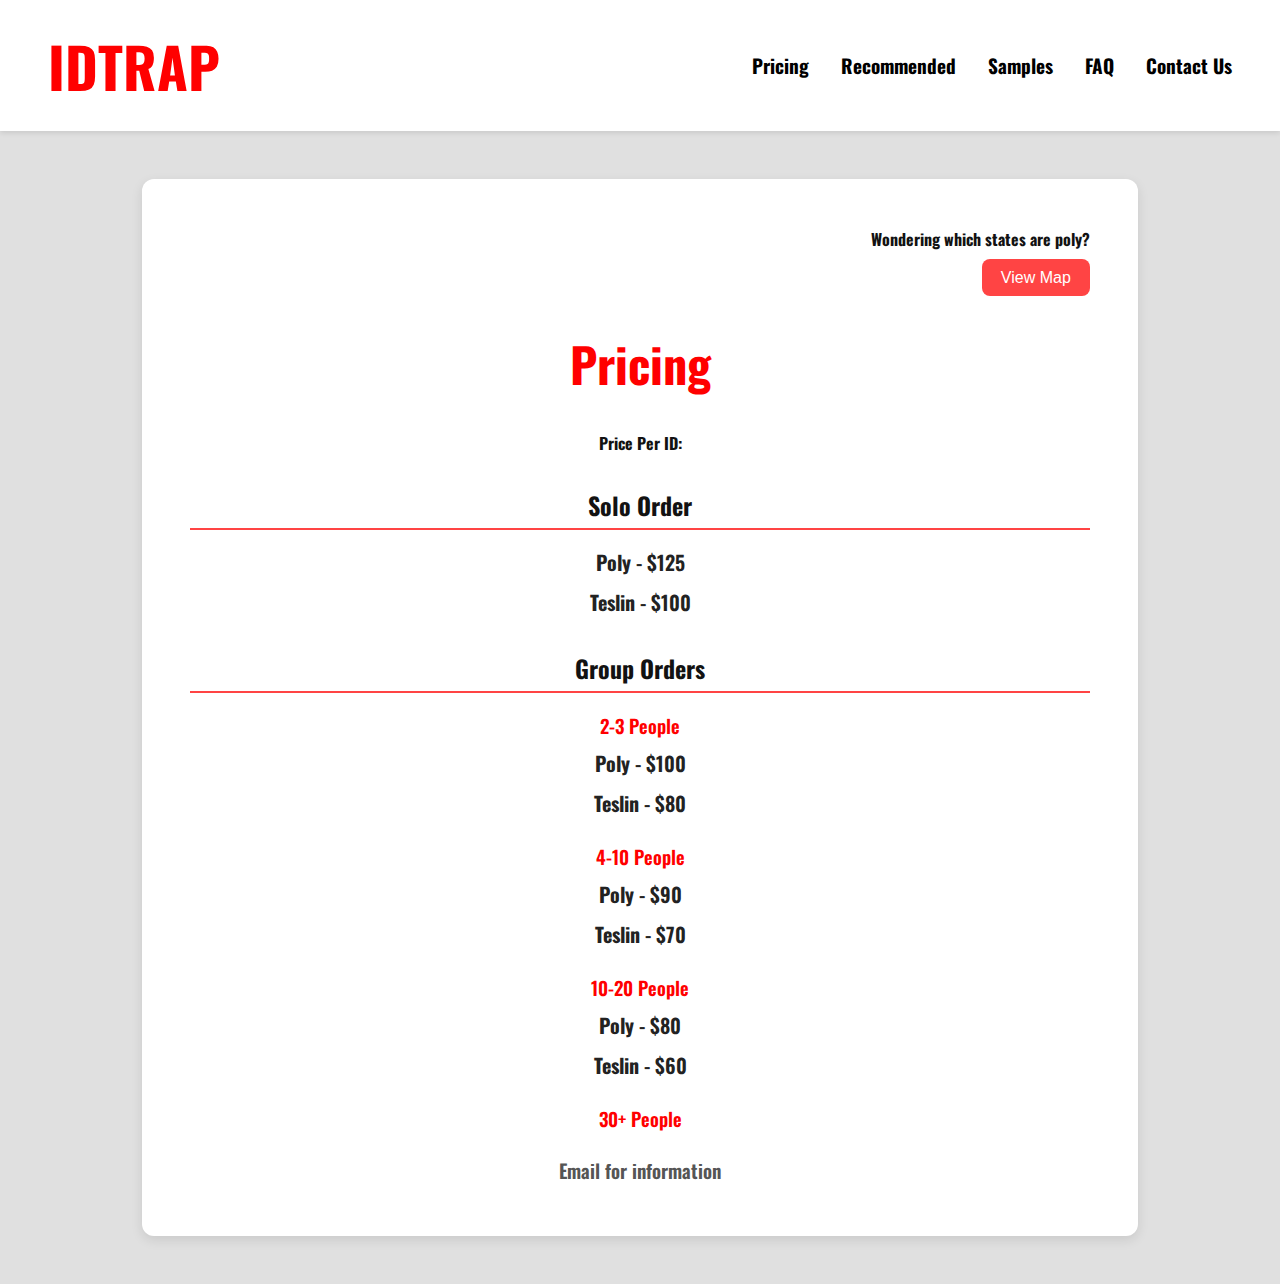
<file: pricing.html>
<!DOCTYPE html>
<html lang="en">
<head>
  <meta charset="UTF-8" />
  <meta name="viewport" content="width=device-width, initial-scale=1" />
  <title>Pricing - IDTRAP</title>
  <link href="https://fonts.googleapis.com/css2?family=Oswald:wght@700&display=swap" rel="stylesheet" />
  <style>
    body {
      margin: 0;
      font-family: 'Oswald', sans-serif;
      background-color: #e0e0e0;
      color: #121212;
      display: flex;
      flex-direction: column;
      min-height: 100vh;
    }

    header {
      background-color: white;
      padding: 1.5rem 2rem;
      display: flex;
      align-items: center;
      justify-content: space-between;
      flex-wrap: wrap;
      box-shadow: 0 2px 5px rgba(0,0,0,0.1);
    }

    .title {
      color: red;
      font-size: 3.5rem;
      font-weight: 700;
      margin-left: 1rem;
      text-decoration: none;
      cursor: pointer;
    }

    nav {
      display: flex;
      gap: 2rem;
      margin-right: 1rem;
      font-weight: bold;
    }

    nav a {
      color: black;
      text-decoration: none;
      font-size: 1.2rem;
      transition: color 0.3s ease;
    }

    nav a:hover {
      color: red;
    }

    main {
      flex: 1;
      background: white;
      margin: 3rem auto;
      padding: 2rem 3rem;
      border-radius: 12px;
      box-shadow: 0 4px 12px rgba(0,0,0,0.1);
      text-align: center;
      color: #121212;
      width: 90%;
      max-width: 900px;
      position: relative;
    }

    h1 {
      color: red;
      font-weight: 700;
      font-size: 3rem;
      margin-bottom: 2rem;
    }

    h2 {
      font-weight: 700;
      margin-top: 2rem;
      margin-bottom: 1rem;
      border-bottom: 2px solid #ff4444;
      padding-bottom: 0.3rem;
    }

    h3 {
      margin-bottom: 0.5rem;
      font-weight: 600;
      color: red;
    }

    .price-list {
      font-size: 1.25rem;
      line-height: 1.6;
      margin-bottom: 1.5rem;
      color: #222;
    }

    .price-list div {
      margin-bottom: 0.5rem;
      font-weight: 600;
    }

    .price-list div strong {
      font-weight: 700;
    }

    p.email-info {
      font-size: 1.2rem;
      margin-top: 1.5rem;
      font-weight: 600;
      color: #555;
    }

    /* Popup toggle area */
    .map-toggle-section {
      text-align: right;
      margin-top: 1rem;
    }

    .map-toggle-section p {
      font-size: 1rem;
      font-weight: bold;
      margin: 0 0 0.5rem 0;
    }

    .toggle-button {
      background-color: #ff4444;
      color: white;
      border: none;
      padding: 0.6rem 1.2rem;
      font-size: 1rem;
      border-radius: 8px;
      cursor: pointer;
      transition: background-color 0.3s ease;
    }

    .toggle-button:hover {
      background-color: #cc0000;
    }

    .popup {
      position: absolute;
      top: 5rem;
      right: 2rem;
      background: white;
      border: 2px solid #ff4444;
      border-radius: 12px;
      padding: 1rem;
      box-shadow: 0 6px 18px rgba(0,0,0,0.2);
      display: none;
      z-index: 100;
    }

    .popup img {
      max-width: 300px;
      height: auto;
      display: block;
      border-radius: 8px;
    }

    .close-button {
      background-color: transparent;
      border: none;
      color: red;
      font-size: 1.2rem;
      font-weight: bold;
      float: right;
      cursor: pointer;
    }
  </style>
</head>
<body>
  <header>
    <a href="index.html" class="title">IDTRAP</a>
    <nav>
      <a href="pricing.html">Pricing</a>
      <a href="#recommended">Recommended</a>
      <a href="#samples">Samples</a>
      <a href="faq.html">FAQ</a>
      <a href="contact.html">Contact Us</a>
    </nav>
  </header>

  <main>
    <div class="map-toggle-section">
      <p>Wondering which states are poly?</p>
      <button class="toggle-button" onclick="togglePopup()">View Map</button>
    </div>

    <div class="popup" id="mapPopup">
      <button class="close-button" onclick="togglePopup()">✖</button>
      <img src="teslinvspoly.png" alt="Teslin vs Poly Map" />
    </div>

    <h1>Pricing</h1>

    <p><strong>Price Per ID:</strong></p>

    <h2>Solo Order</h2>
    <div class="price-list">
      <div><strong>Poly</strong> - $125</div>
      <div><strong>Teslin</strong> - $100</div>
    </div>

    <h2>Group Orders</h2>

    <h3>2-3 People</h3>
    <div class="price-list">
      <div><strong>Poly</strong> - $100</div>
      <div><strong>Teslin</strong> - $80</div>
    </div>

    <h3>4-10 People</h3>
    <div class="price-list">
      <div><strong>Poly</strong> - $90</div>
      <div><strong>Teslin</strong> - $70</div>
    </div>

    <h3>10-20 People</h3>
    <div class="price-list">
      <div><strong>Poly</strong> - $80</div>
      <div><strong>Teslin</strong> - $60</div>
    </div>

    <h3>30+ People</h3>
    <p class="email-info">Email for information</p>
  </main>

  <script>
    function togglePopup() {
      const popup = document.getElementById("mapPopup");
      popup.style.display = (popup.style.display === "block") ? "none" : "block";
    }
  </script>
</body>
</html>
</file>
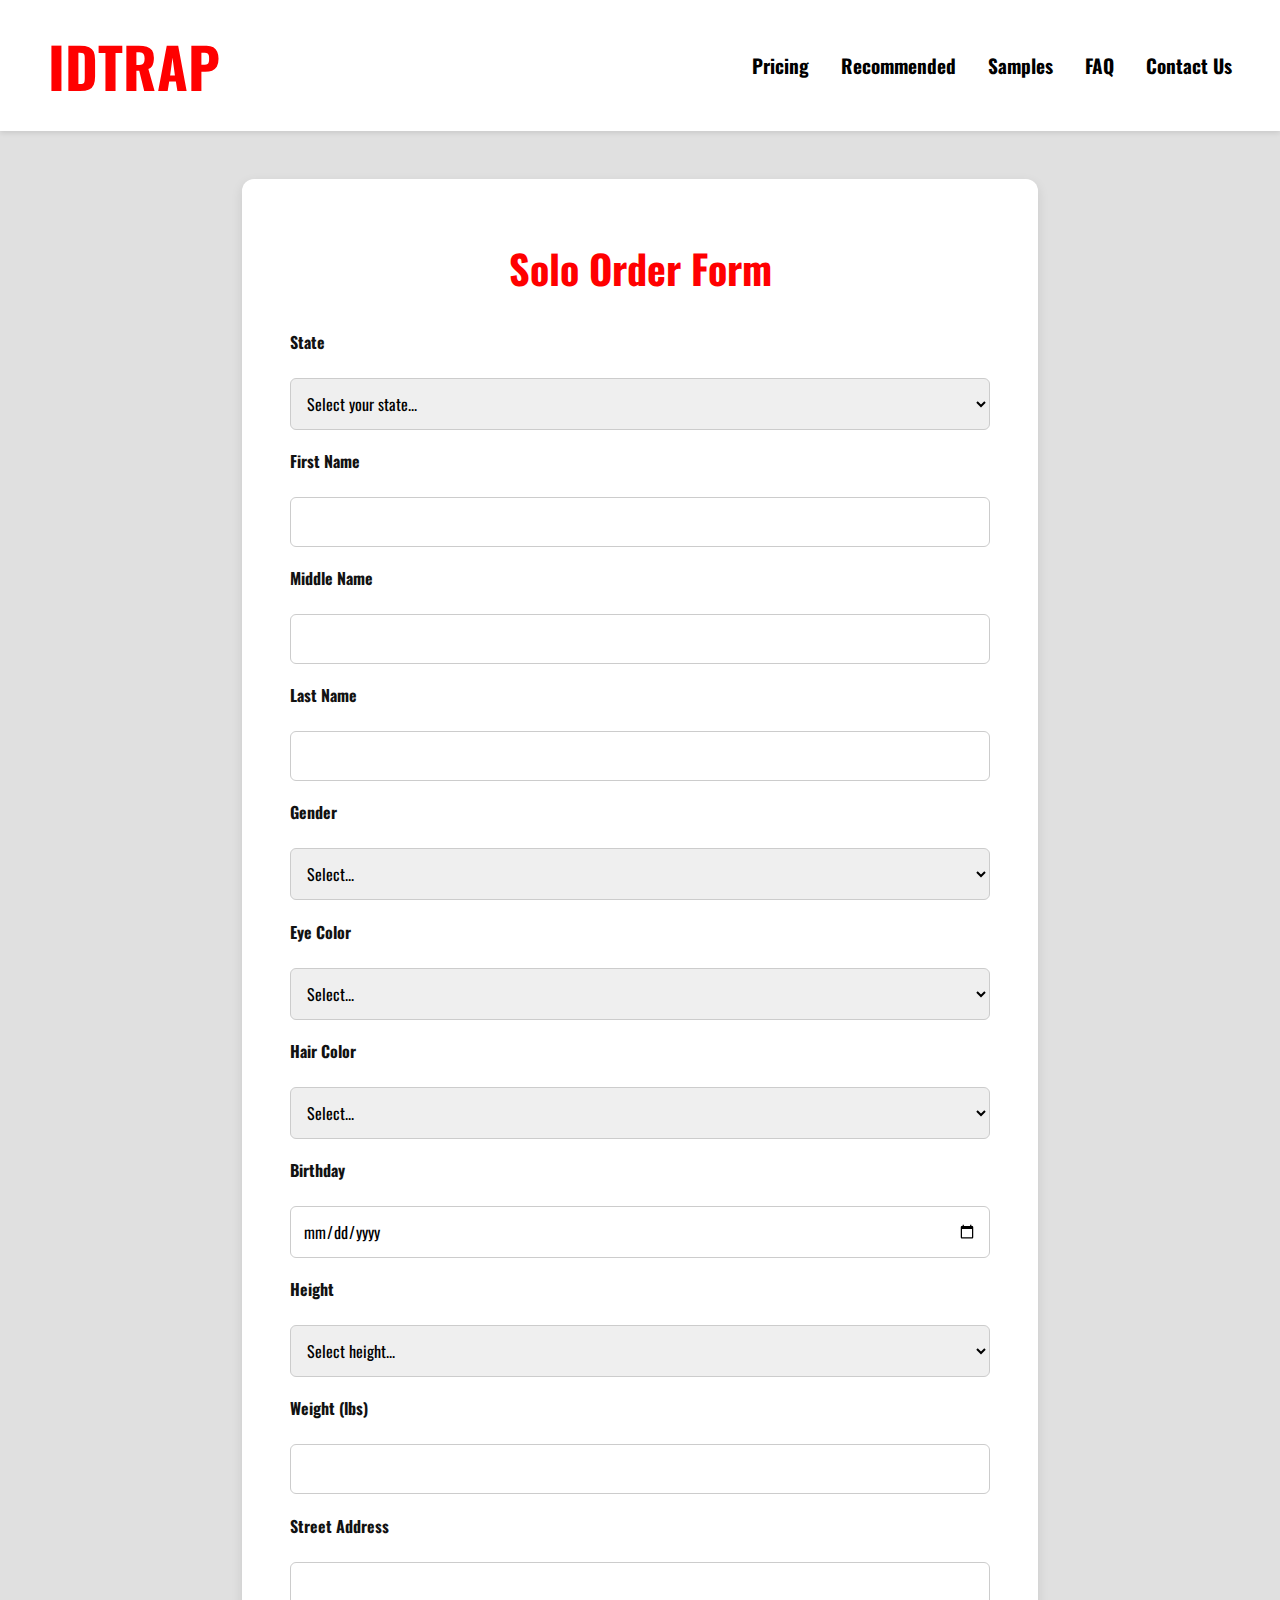
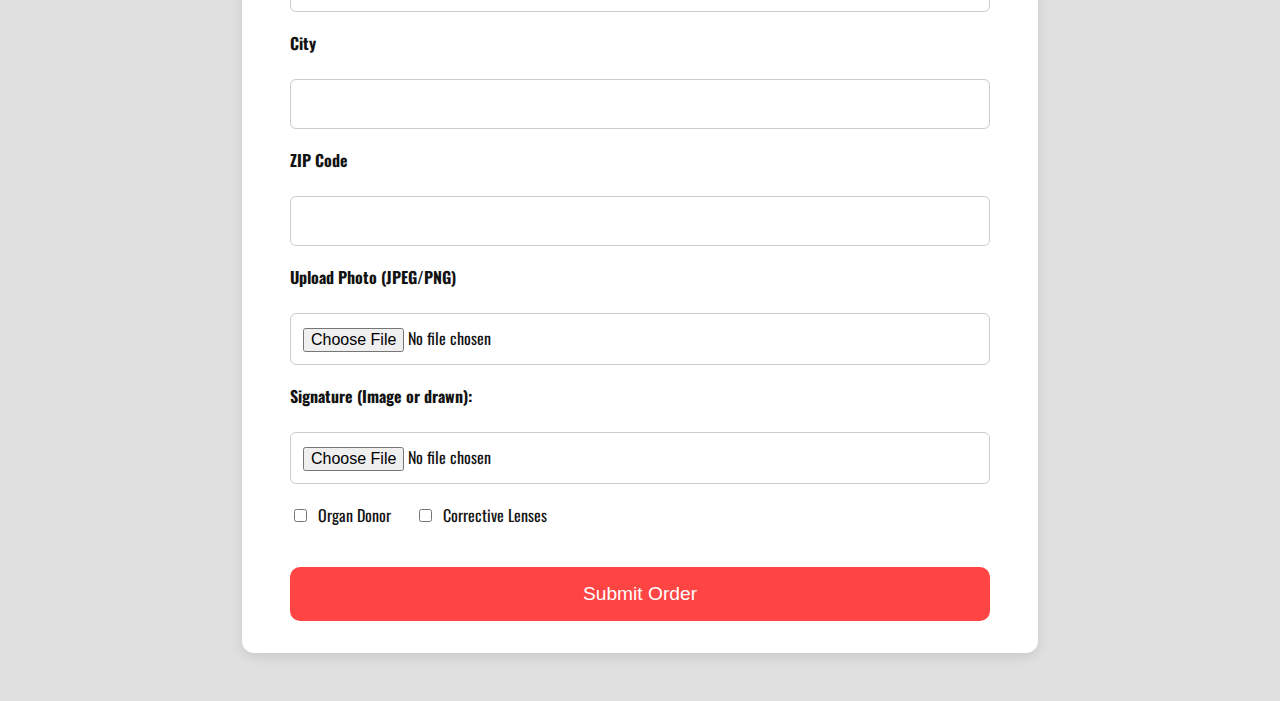
<file: solo-order.html>
<!DOCTYPE html>
<html lang="en">
<head>
  <meta charset="UTF-8" />
  <meta name="viewport" content="width=device-width, initial-scale=1" />
  <title>Solo Order - IDTRAP</title>
  <link href="https://fonts.googleapis.com/css2?family=Oswald:wght@700&display=swap" rel="stylesheet" />
  <style>
    body {
      margin: 0;
      font-family: 'Oswald', sans-serif;
      background-color: #e0e0e0;
      color: #121212;
      display: flex;
      flex-direction: column;
      min-height: 100vh;
    }

    header {
      background-color: white;
      padding: 1.5rem 2rem;
      display: flex;
      align-items: center;
      justify-content: space-between;
      flex-wrap: wrap;
      box-shadow: 0 2px 5px rgba(0,0,0,0.1);
    }

    .title {
      color: red;
      font-size: 3.5rem;
      font-weight: 700;
      margin-left: 1rem;
      text-decoration: none;
      cursor: pointer;
    }

    nav {
      display: flex;
      gap: 2rem;
      margin-right: 1rem;
      font-weight: bold;
    }

    nav a {
      color: black;
      text-decoration: none;
      font-size: 1.2rem;
      transition: color 0.3s ease;
    }

    nav a:hover {
      color: red;
    }

    main {
      flex: 1;
      background: white;
      margin: 3rem auto;
      padding: 2rem 3rem;
      border-radius: 12px;
      box-shadow: 0 4px 12px rgba(0,0,0,0.1);
      width: 90%;
      max-width: 700px;
    }

    h1 {
      color: red;
      font-size: 2.5rem;
      text-align: center;
      margin-bottom: 2rem;
    }

    form {
      display: flex;
      flex-direction: column;
      gap: 1.2rem;
    }

    label {
      font-weight: bold;
      margin-bottom: 0.3rem;
    }

    input, select {
      padding: 0.75rem;
      font-size: 1rem;
      border-radius: 6px;
      border: 1px solid #ccc;
      font-family: 'Oswald', sans-serif;
    }

    .checkbox-group {
      display: flex;
      gap: 1.5rem;
      flex-wrap: wrap;
    }

    .checkbox-group label {
      display: flex;
      align-items: center;
      gap: 0.5rem;
      font-weight: normal;
    }

    button {
      background-color: #ff4444;
      color: white;
      border: none;
      padding: 1rem;
      border-radius: 10px;
      font-size: 1.2rem;
      cursor: pointer;
      transition: background-color 0.3s ease;
      margin-top: 1rem;
    }

    button:hover {
      background-color: #cc0000;
    }
  </style>
</head>
<body>
  <header>
    <a href="index.html" class="title">IDTRAP</a>
    <nav>
      <a href="pricing.html">Pricing</a>
      <a href="recommended.html">Recommended</a>
      <a href="#samples">Samples</a>
      <a href="faq.html">FAQ</a>
      <a href="contact.html">Contact Us</a>
    </nav>
  </header>

  <main>
    <h1>Solo Order Form</h1>
    <form action="submit_order.php" method="POST" enctype="multipart/form-data" autocomplete="on">
      <label>State</label>
      <select name="state" required>
        <option value="">Select your state...</option>
        <option>Alabama - 100$</option>
        <option>Alaska - 100$</option>
        <option>Arizona - 125$</option>
        <option>Arkansas - 100$</option>
        <option>California - 100$</option>
        <option>Colorado - 125$</option>
        <option>Connecticut - 100$</option>
        <option>Delaware - 100$</option>
        <option>Florida - 125$</option>
        <option>Georgia - 125$</option>
        <option>Hawaii - 100$</option>
        <option>Idaho - 100$</option>
        <option>Illinois - 100$</option>
        <option>Indiana - 125$</option>
        <option>Iowa - 100$</option>
        <option>Kansas - 100$</option>
        <option>Kentucky - 125$</option>
        <option>Louisiana - 100$</option>
        <option>Maine - 100$</option>
        <option>Maryland - 125$</option>
        <option>Massachusetts - 100$</option>
        <option>Michigan - 125$</option>
        <option>Minnesota - 100$</option>
        <option>Mississippi - 100$</option>
        <option>Missouri - 100$</option>
        <option>Montana - 100$</option>
        <option>Nebraska - 100$</option>
        <option>Nevada - 100$</option>
        <option>New Hampshire - 100$</option>
        <option>New Jersey - 100$</option>
        <option>New Mexico - 100$</option>
        <option>New York - 125$</option>
        <option>North Carolina - 125$</option>
        <option>North Dakota - 125$</option>
        <option>Ohio - 125$</option>
        <option>Oklahoma - 100$</option>
        <option>Oregon - 100$</option>
        <option>Pennsylvania - 125$</option>
        <option>Rhode Island - 100$</option>
        <option>South Carolina - 100$</option>
        <option>South Dakota - 100$</option>
        <option>Tennessee - 125$</option>
        <option>Texas - 125$</option>
        <option>Utah - 100$</option>
        <option>Vermont - 125$</option>
        <option>Virginia - 125$</option>
        <option>Washington - 100$</option>
        <option>West Virginia - 100$</option>
        <option>Wisconsin - 125$</option>
        <option>Wyoming - 125$</option>
      </select>

      <label>First Name</label>
      <input type="text" name="firstName" required />

      <label>Middle Name</label>
      <input type="text" name="middleName" />

      <label>Last Name</label>
      <input type="text" name="lastName" required />

      <label>Gender</label>
      <select name="gender" required>
        <option value="">Select...</option>
        <option>Male</option>
        <option>Female</option>
      </select>

      <label>Eye Color</label>
      <select name="eyeColor" required>
        <option value="">Select...</option>
        <option>Blue</option>
        <option>Brown</option>
        <option>Green</option>
        <option>Hazel</option>
        <option>Gray</option>
      </select>

      <label>Hair Color</label>
      <select name="hairColor" required>
        <option value="">Select...</option>
        <option>Black</option>
        <option>Brown</option>
        <option>Blonde</option>
        <option>Red</option>
        <option>Gray</option>
      </select>

      <label>Birthday</label>
      <input type="date" name="birthday" required />

      <label>Height</label>
      <select name="height" required>
        <option value="">Select height...</option>
        <option>5'0"</option>
        <option>5'1"</option>
        <option>5'2"</option>
        <option>5'3"</option>
        <option>5'4"</option>
        <option>5'5"</option>
        <option>5'6"</option>
        <option>5'7"</option>
        <option>5'8"</option>
        <option>5'9"</option>
        <option>5'10"</option>
        <option>5'11"</option>
        <option>6'0"</option>
        <option>6'1"</option>
        <option>6'2"</option>
        <option>6'3"</option>
        <option>6'4"</option>
        <option>6'5"</option>
        <option>6'6"</option>
        <option>6'7"</option>
        <option>6'8"</option>
        <option>6'9"</option>
        <option>6'10"</option>
        <option>6'11"</option>
        <option>7'0"</option>
      </select>

      <label>Weight (lbs)</label>
      <input type="number" name="weight" required />

      <label>Street Address</label>
      <input type="text" name="streetAddress" required />

      <label>City</label>
      <input type="text" name="city" required />

      <label>ZIP Code</label>
      <input type="text" name="zip" pattern="\d{5}" required />

      <label>Upload Photo (JPEG/PNG)</label>
      <input type="file" name="picture" accept="image/*" required />

      <label>Signature (Image or drawn):</label>
      <input type="file" name="signature" accept="image/*" required />

      <div class="checkbox-group">
        <label><input type="checkbox" name="organDonor" /> Organ Donor</label>
        <label><input type="checkbox" name="correctiveLenses" /> Corrective Lenses</label>
      </div>

      <button type="submit">Submit Order</button>
    </form>
  </main>
</body>
</html>
</file>
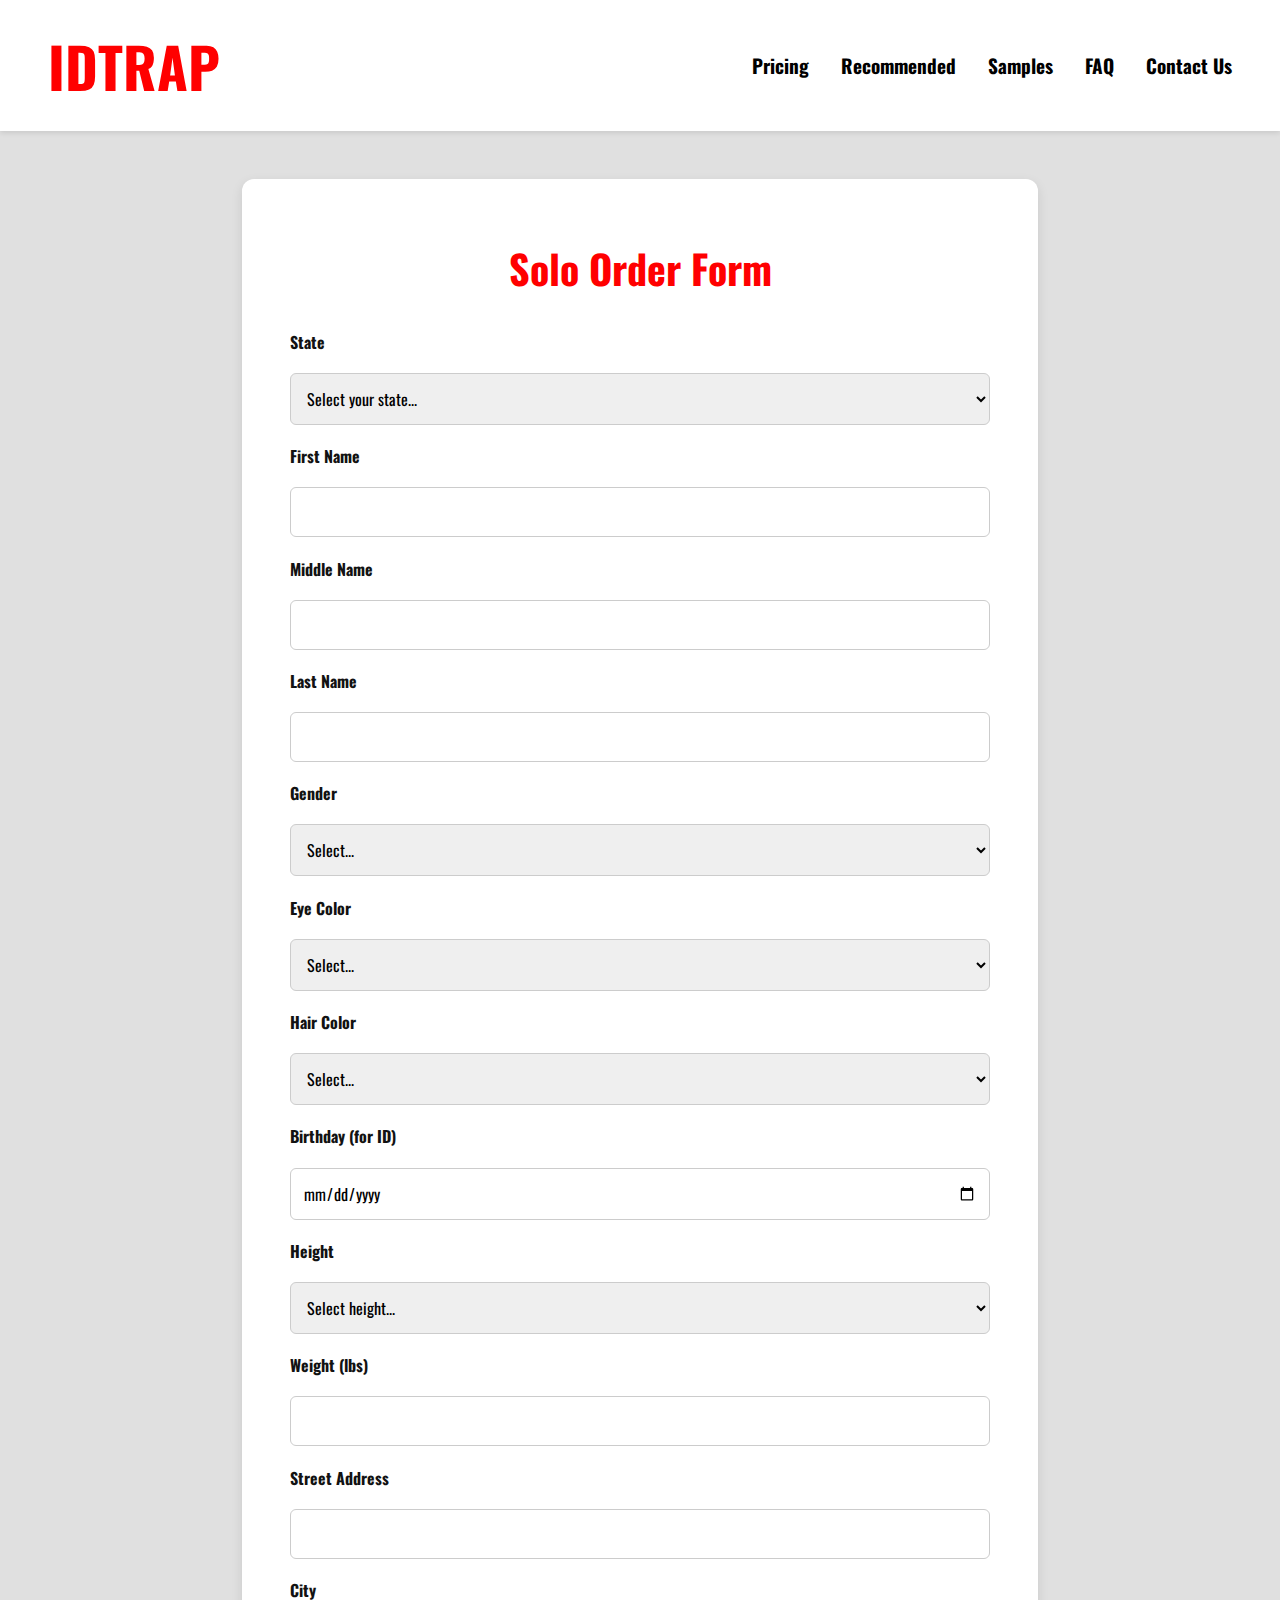
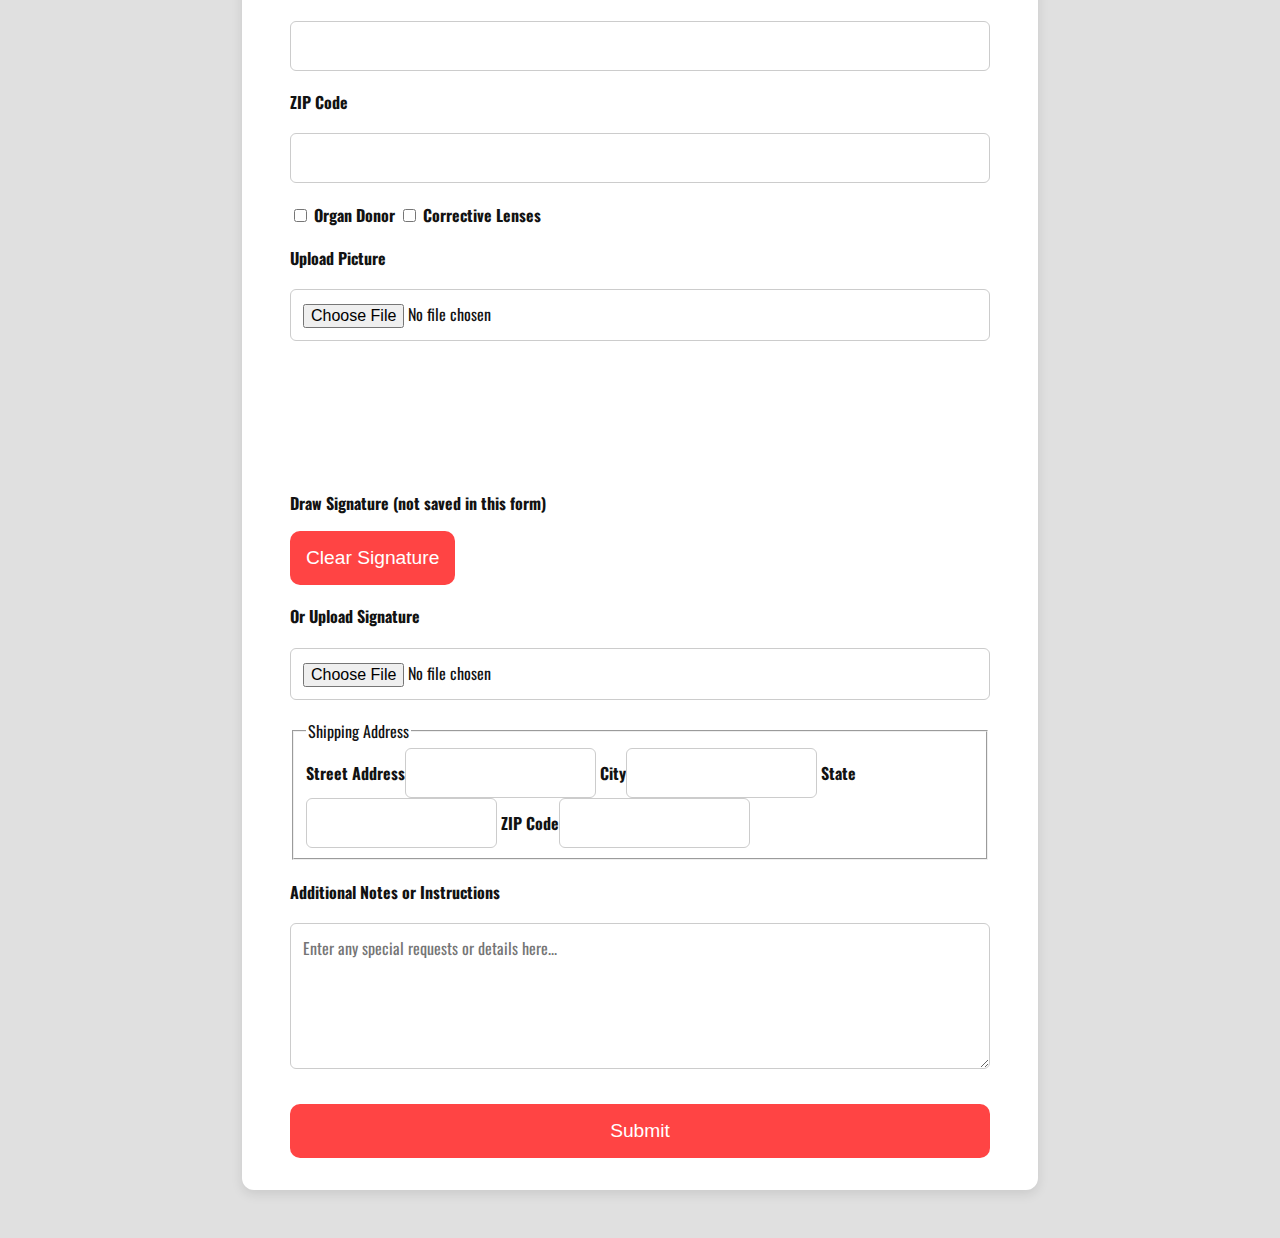
<file: solo.html>
<!DOCTYPE html>
<html lang="en">
<head>
  <meta charset="UTF-8" />
  <meta name="viewport" content="width=device-width, initial-scale=1" />
  <title>Solo Order - IDTRAP</title>
  <link rel="icon" href="logo.png" type="image/png" />
  <link href="https://fonts.googleapis.com/css2?family=Oswald:wght@700&display=swap" rel="stylesheet" />
  <style>
    body {
      margin: 0;
      font-family: 'Oswald', sans-serif;
      background-color: #e0e0e0;
      color: #121212;
      display: flex;
      flex-direction: column;
      min-height: 100vh;
    }

    header {
      background-color: white;
      padding: 1.5rem 2rem;
      display: flex;
      align-items: center;
      justify-content: space-between;
      flex-wrap: wrap;
      box-shadow: 0 2px 5px rgba(0,0,0,0.1);
    }

    .title {
      color: red;
      font-size: 3.5rem;
      font-weight: 700;
      margin-left: 1rem;
      text-decoration: none;
      cursor: pointer;
    }

    nav {
      display: flex;
      gap: 2rem;
      margin-right: 1rem;
      font-weight: bold;
    }

    nav a {
      color: black;
      text-decoration: none;
      font-size: 1.2rem;
      transition: color 0.3s ease;
    }

    nav a:hover {
      color: red;
    }

    main {
      flex: 1;
      background: white;
      margin: 3rem auto;
      padding: 2rem 3rem;
      border-radius: 12px;
      box-shadow: 0 4px 12px rgba(0,0,0,0.1);
      width: 90%;
      max-width: 700px;
    }

    h1 {
      color: red;
      font-size: 2.5rem;
      text-align: center;
      margin-bottom: 2rem;
    }

    form {
      display: flex;
      flex-direction: column;
      gap: 1.2rem;
    }

    label {
      font-weight: bold;
    }

    input, select, textarea {
      padding: 0.75rem;
      font-size: 1rem;
      border-radius: 6px;
      border: 1px solid #ccc;
      font-family: 'Oswald', sans-serif;
    }

    button {
      background-color: #ff4444;
      color: white;
      border: none;
      padding: 1rem;
      border-radius: 10px;
      font-size: 1.2rem;
      cursor: pointer;
      transition: background-color 0.3s ease;
      margin-top: 1rem;
    }

    button:hover {
      background-color: #cc0000;
    }
  </style>
</head>
<body>
  <header>
    <a href="index.html" class="title">IDTRAP</a>
    <nav>
      <a href="pricing.html">Pricing</a>
      <a href="recommended.html">Recommended</a>
      <a href="samples.html">Samples</a>
      <a href="faq.html">FAQ</a>
      <a href="contact.html">Contact Us</a>
    </nav>
  </header>

  <main>
    <h1>Solo Order Form</h1>
    <form method="POST" action="https://formsubmit.co/id-traporder@proton.me" enctype="multipart/form-data">
      <input type="hidden" name="_captcha" value="false">
      <input type="hidden" name="_next" value="https://idtrap.netlify.app/thankyou.html">

      <label>State</label>
      <select name="state" required>
        <option value="">Select your state...</option>
        <option>Alabama - 100$</option>
        <option>Alaska - 100$</option>
        <option>Arizona - 125$</option>
        <option>Arkansas - 100$</option>
        <option>California - 100$</option>
        <option>Colorado - 125$</option>
        <option>Connecticut - 100$</option>
        <option>Delaware - 100$</option>
        <option>Florida - 125$</option>
        <option>Georgia - 125$</option>
        <option>Hawaii - 100$</option>
        <option>Idaho - 100$</option>
        <option>Illinois - 100$</option>
        <option>Indiana - 125$</option>
        <option>Iowa - 100$</option>
        <option>Kansas - 100$</option>
        <option>Kentucky - 125$</option>
        <option>Louisiana - 100$</option>
        <option>Maine - 100$</option>
        <option>Maryland - 125$</option>
        <option>Massachusetts - 100$</option>
        <option>Michigan - 125$</option>
        <option>Minnesota - 100$</option>
        <option>Mississippi - 100$</option>
        <option>Missouri - 100$</option>
        <option>Montana - 100$</option>
        <option>Nebraska - 100$</option>
        <option>Nevada - 100$</option>
        <option>New Hampshire - 100$</option>
        <option>New Jersey - 100$</option>
        <option>New Mexico - 100$</option>
        <option>New York - 125$</option>
        <option>North Carolina - 125$</option>
        <option>North Dakota - 125$</option>
        <option>Ohio - 125$</option>
        <option>Oklahoma - 100$</option>
        <option>Oregon - 100$</option>
        <option>Pennsylvania - 125$</option>
        <option>Rhode Island - 100$</option>
        <option>South Carolina - 100$</option>
        <option>South Dakota - 100$</option>
        <option>Tennessee - 125$</option>
        <option>Texas - 125$</option>
        <option>Utah - 100$</option>
        <option>Vermont - 125$</option>
        <option>Virginia - 125$</option>
        <option>Washington - 100$</option>
        <option>West Virginia - 100$</option>
        <option>Wisconsin - 125$</option>
        <option>Wyoming - 125$</option>
      </select>

      <label>First Name</label><input type="text" name="firstName" required />
      <label>Middle Name</label><input type="text" name="middleName" required />
      <label>Last Name</label><input type="text" name="lastName" required />
      <label>Gender</label>
      <select name="gender" required>
        <option value="">Select...</option>
        <option>Male</option>
        <option>Female</option>
      </select>

      <label>Eye Color</label><select name="eyeColor" required>
        <option value="">Select...</option>
        <option>Blue</option>
        <option>Brown</option>
        <option>Green</option>
        <option>Hazel</option>
        <option>Gray</option>
      </select>

      <label>Hair Color</label><select name="hairColor" required>
        <option value="">Select...</option>
        <option>Black</option>
        <option>Brown</option>
        <option>Blonde</option>
        <option>Red</option>
        <option>Gray</option>
      </select>

      <label>Birthday (for ID)</label><input type="date" name="birthday" required />
      <label>Height</label><select name="height" required>
        <option value="">Select height...</option>
        <option>5'0"</option><option>5'1"</option><option>5'2"</option><option>5'3"</option>
        <option>5'4"</option><option>5'5"</option><option>5'6"</option><option>5'7"</option>
        <!-- Add rest as needed -->
      </select>
      <label>Weight (lbs)</label><input type="text" name="weight" required />
      <label>Street Address</label><input type="text" name="streetAddress" required />
      <label>City</label><input type="text" name="city" required />
      <label>ZIP Code</label><input type="text" name="zipCode" pattern="\d{5}" title="Enter 5-digit ZIP code" required />

      <div class="checkbox-group">
        <label><input type="checkbox" name="organDonor" /> Organ Donor</label>
        <label><input type="checkbox" name="correctiveLenses" /> Corrective Lenses</label>
      </div>

      <label>Upload Picture</label><input type="file" name="picture" accept="image/*" required />
      
      <div class="signature-box">
        <label>Draw Signature (not saved in this form)</label>
        <canvas id="signaturePad"></canvas>
        <button type="button" class="clear-btn" onclick="clearSignature()">Clear Signature</button>
      </div>

      <label>Or Upload Signature</label><input type="file" name="signatureUpload" accept="image/*" />

      <fieldset>
        <legend>Shipping Address</legend>
        <label>Street Address</label><input type="text" name="shippingStreetAddress" />
        <label>City</label><input type="text" name="shippingCity" />
        <label>State</label><input type="text" name="shippingState" />
        <label>ZIP Code</label><input type="text" name="shippingZipCode" pattern="\d{5}" />
      </fieldset>

      <label>Additional Notes or Instructions</label>
      <textarea name="notes" rows="5" placeholder="Enter any special requests or details here..."></textarea>

      <button type="submit">Submit</button>
    </form>
  </main>

  <script>
    const canvas = document.getElementById('signaturePad');
    const ctx = canvas.getContext('2d');
    let drawing = false;

    function resizeCanvas() {
      const ratio = Math.max(window.devicePixelRatio || 1, 1);
      canvas.width = canvas.clientWidth * ratio;
      canvas.height = canvas.clientHeight * ratio;
      ctx.scale(ratio, ratio);
      ctx.lineWidth = 2;
      ctx.lineCap = 'round';
      ctx.strokeStyle = '#000';
    }

    window.addEventListener('resize', resizeCanvas);
    resizeCanvas();

    canvas.addEventListener('mousedown', e => {
      drawing = true;
      ctx.beginPath();
      ctx.moveTo(e.offsetX, e.offsetY);
    });

    canvas.addEventListener('mousemove', e => {
      if (drawing) {
        ctx.lineTo(e.offsetX, e.offsetY);
        ctx.stroke();
      }
    });

    canvas.addEventListener('mouseup', () => drawing = false);
    canvas.addEventListener('mouseout', () => drawing = false);

    canvas.addEventListener('touchstart', e => {
      e.preventDefault();
      const rect = canvas.getBoundingClientRect();
      const touch = e.touches[0];
      drawing = true;
      ctx.beginPath();
      ctx.moveTo(touch.clientX - rect.left, touch.clientY - rect.top);
    }, { passive: false });

    canvas.addEventListener('touchmove', e => {
      e.preventDefault();
      if (drawing && e.touches.length > 0) {
        const rect = canvas.getBoundingClientRect();
        const touch = e.touches[0];
        ctx.lineTo(touch.clientX - rect.left, touch.clientY - rect.top);
        ctx.stroke();
      }
    }, { passive: false });

    canvas.addEventListener('touchend', () => drawing = false);
    canvas.addEventListener('touchcancel', () => drawing = false);

    function clearSignature() {
      ctx.clearRect(0, 0, canvas.width, canvas.height);
    }
  </script>
</body>
</html>
</file>
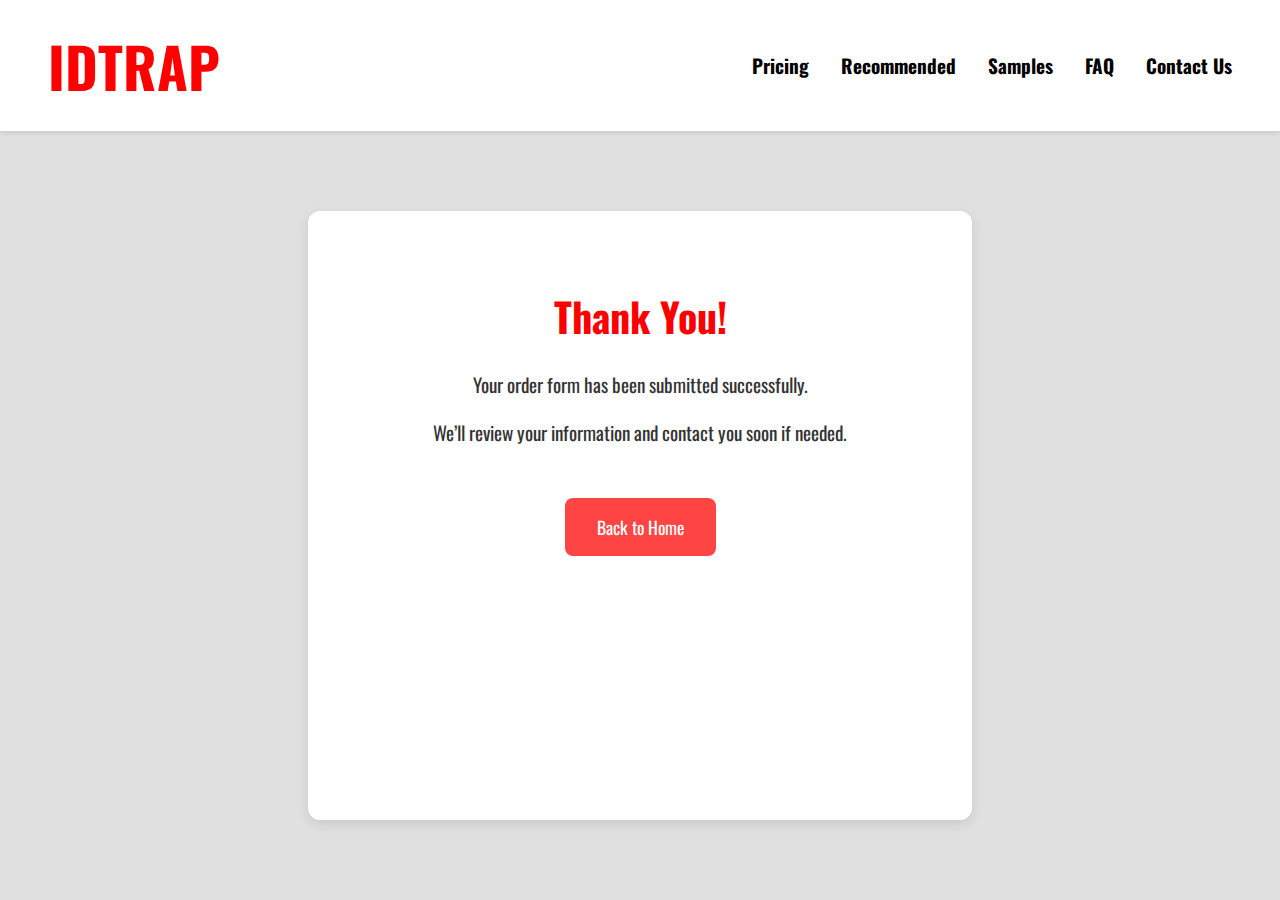
<file: thank-you.html>
<!DOCTYPE html>
<html lang="en">
<head>
  <meta charset="UTF-8" />
  <meta name="viewport" content="width=device-width, initial-scale=1" />
  <title>Thank You - IDTRAP</title>
  <link rel="icon" href="logo.png" type="image/png" />
  <link href="https://fonts.googleapis.com/css2?family=Oswald:wght@700&display=swap" rel="stylesheet" />
  <style>
    body {
      margin: 0;
      font-family: 'Oswald', sans-serif;
      background-color: #e0e0e0;
      color: #121212;
      display: flex;
      flex-direction: column;
      min-height: 100vh;
    }

    header {
      background-color: white;
      padding: 1.5rem 2rem;
      display: flex;
      align-items: center;
      justify-content: space-between;
      flex-wrap: wrap;
      box-shadow: 0 2px 5px rgba(0,0,0,0.1);
    }

    .title {
      color: red;
      font-size: 3.5rem;
      font-weight: 700;
      margin-left: 1rem;
      text-decoration: none;
      cursor: pointer;
    }

    nav {
      display: flex;
      gap: 2rem;
      margin-right: 1rem;
      font-weight: bold;
    }

    nav a {
      color: black;
      text-decoration: none;
      font-size: 1.2rem;
      transition: color 0.3s ease;
    }

    nav a:hover {
      color: red;
    }

    main {
      flex: 1;
      background: white;
      margin: 5rem auto;
      padding: 3rem 2rem;
      border-radius: 12px;
      box-shadow: 0 4px 12px rgba(0,0,0,0.1);
      text-align: center;
      width: 90%;
      max-width: 600px;
    }

    h1 {
      color: red;
      font-size: 2.5rem;
      margin-bottom: 1.5rem;
    }

    p {
      font-size: 1.2rem;
      color: #333;
    }

    a.button {
      margin-top: 2rem;
      display: inline-block;
      padding: 1rem 2rem;
      background-color: #ff4444;
      color: white;
      text-decoration: none;
      border-radius: 8px;
      font-size: 1.1rem;
      transition: background-color 0.3s ease;
    }

    a.button:hover {
      background-color: #cc0000;
    }
  </style>
</head>
<body>
  <header>
    <a href="index.html" class="title">IDTRAP</a>
    <nav>
      <a href="pricing.html">Pricing</a>
      <a href="recommended.html">Recommended</a>
      <a href="samples.html">Samples</a>
      <a href="faq.html">FAQ</a>
      <a href="contact.html">Contact Us</a>
    </nav>
  </header>

  <main>
    <h1>Thank You!</h1>
    <p>Your order form has been submitted successfully.</p>
    <p>We’ll review your information and contact you soon if needed.</p>
    <a href="index.html" class="button">Back to Home</a>
  </main>
</body>
</html>
</file>
